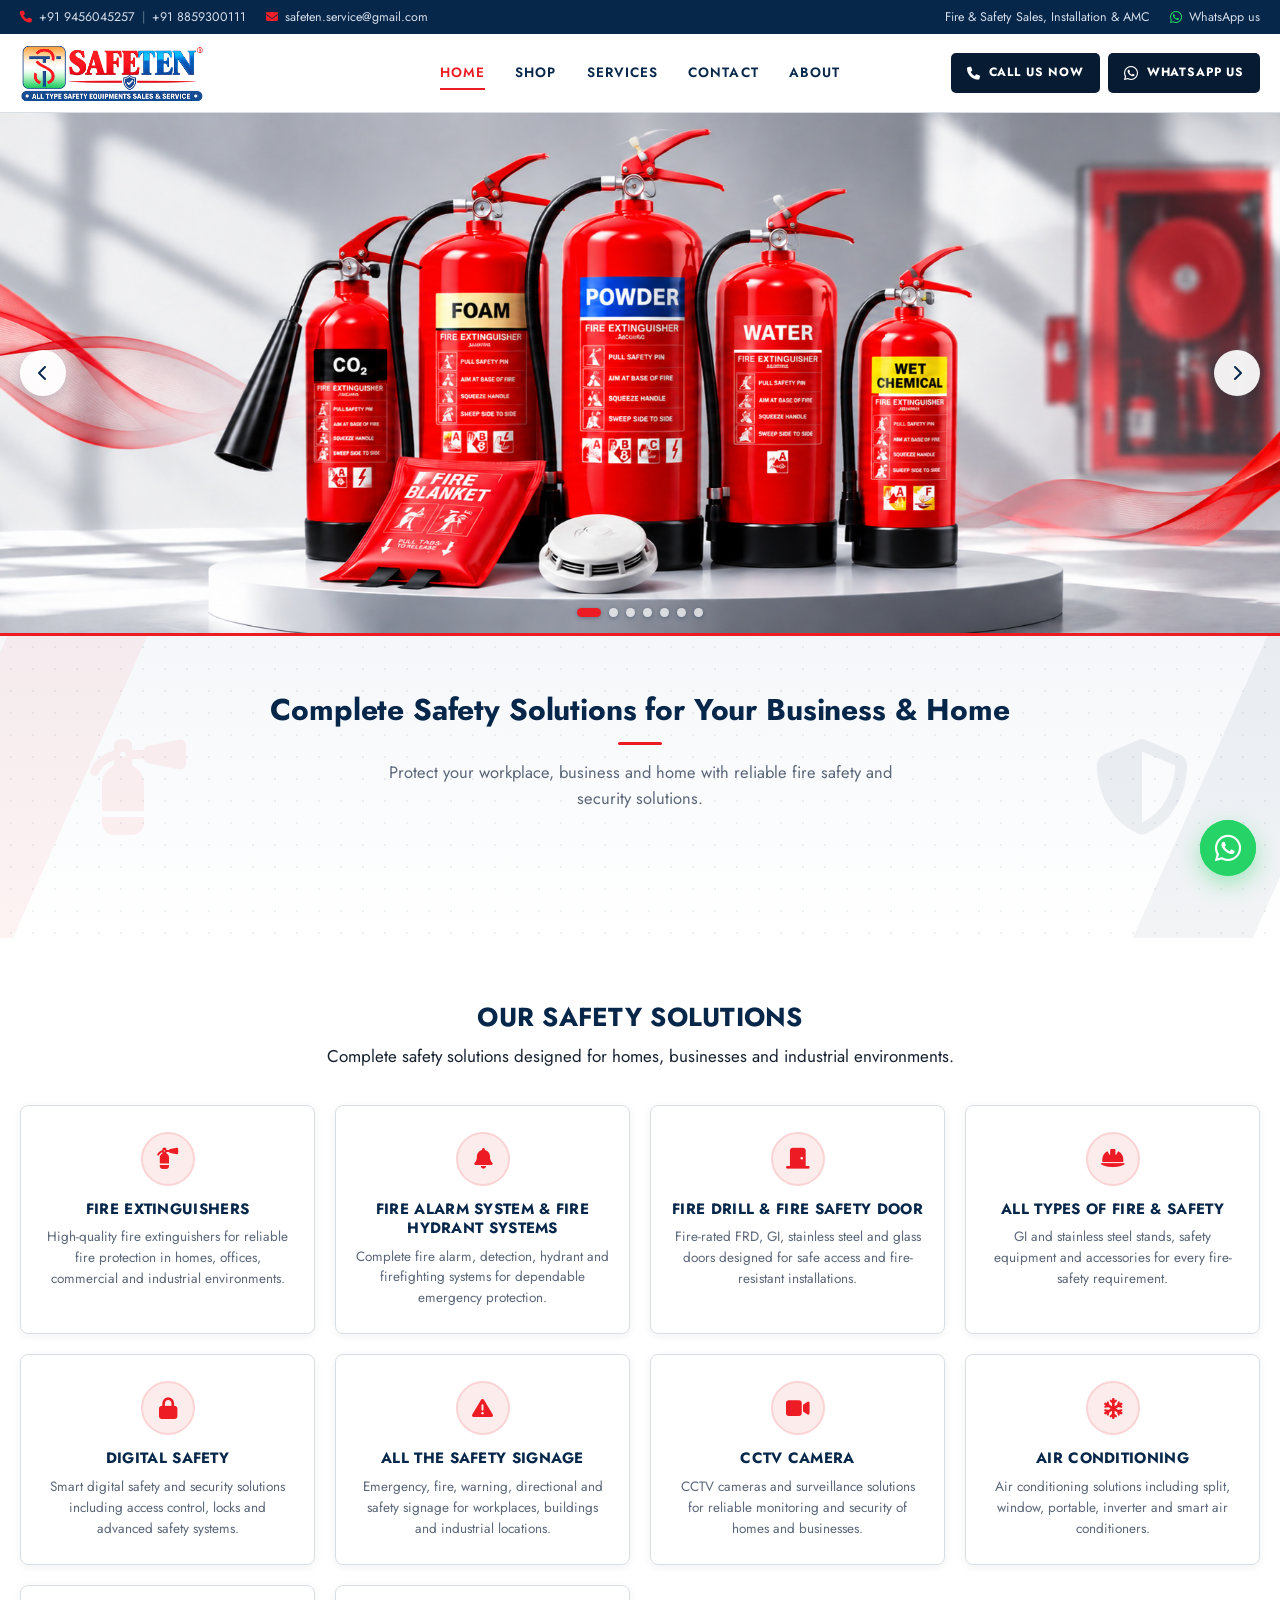
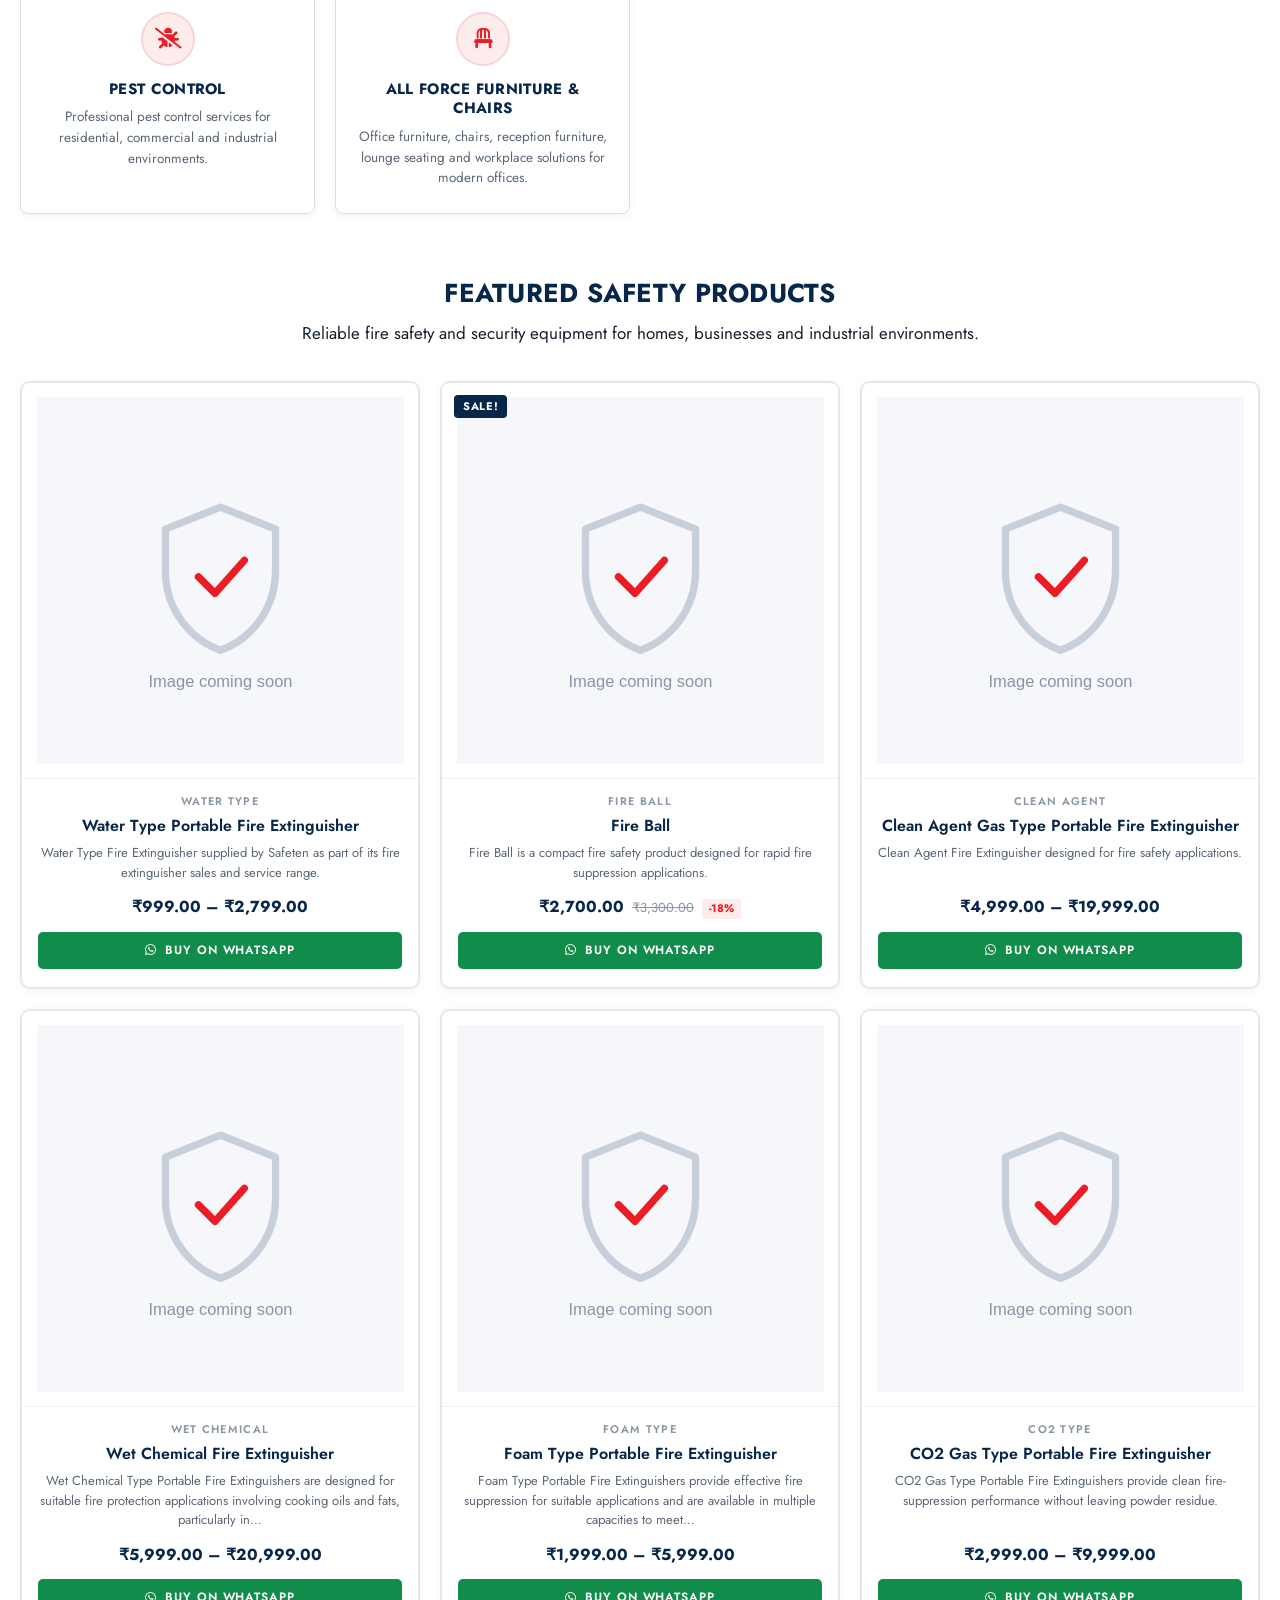
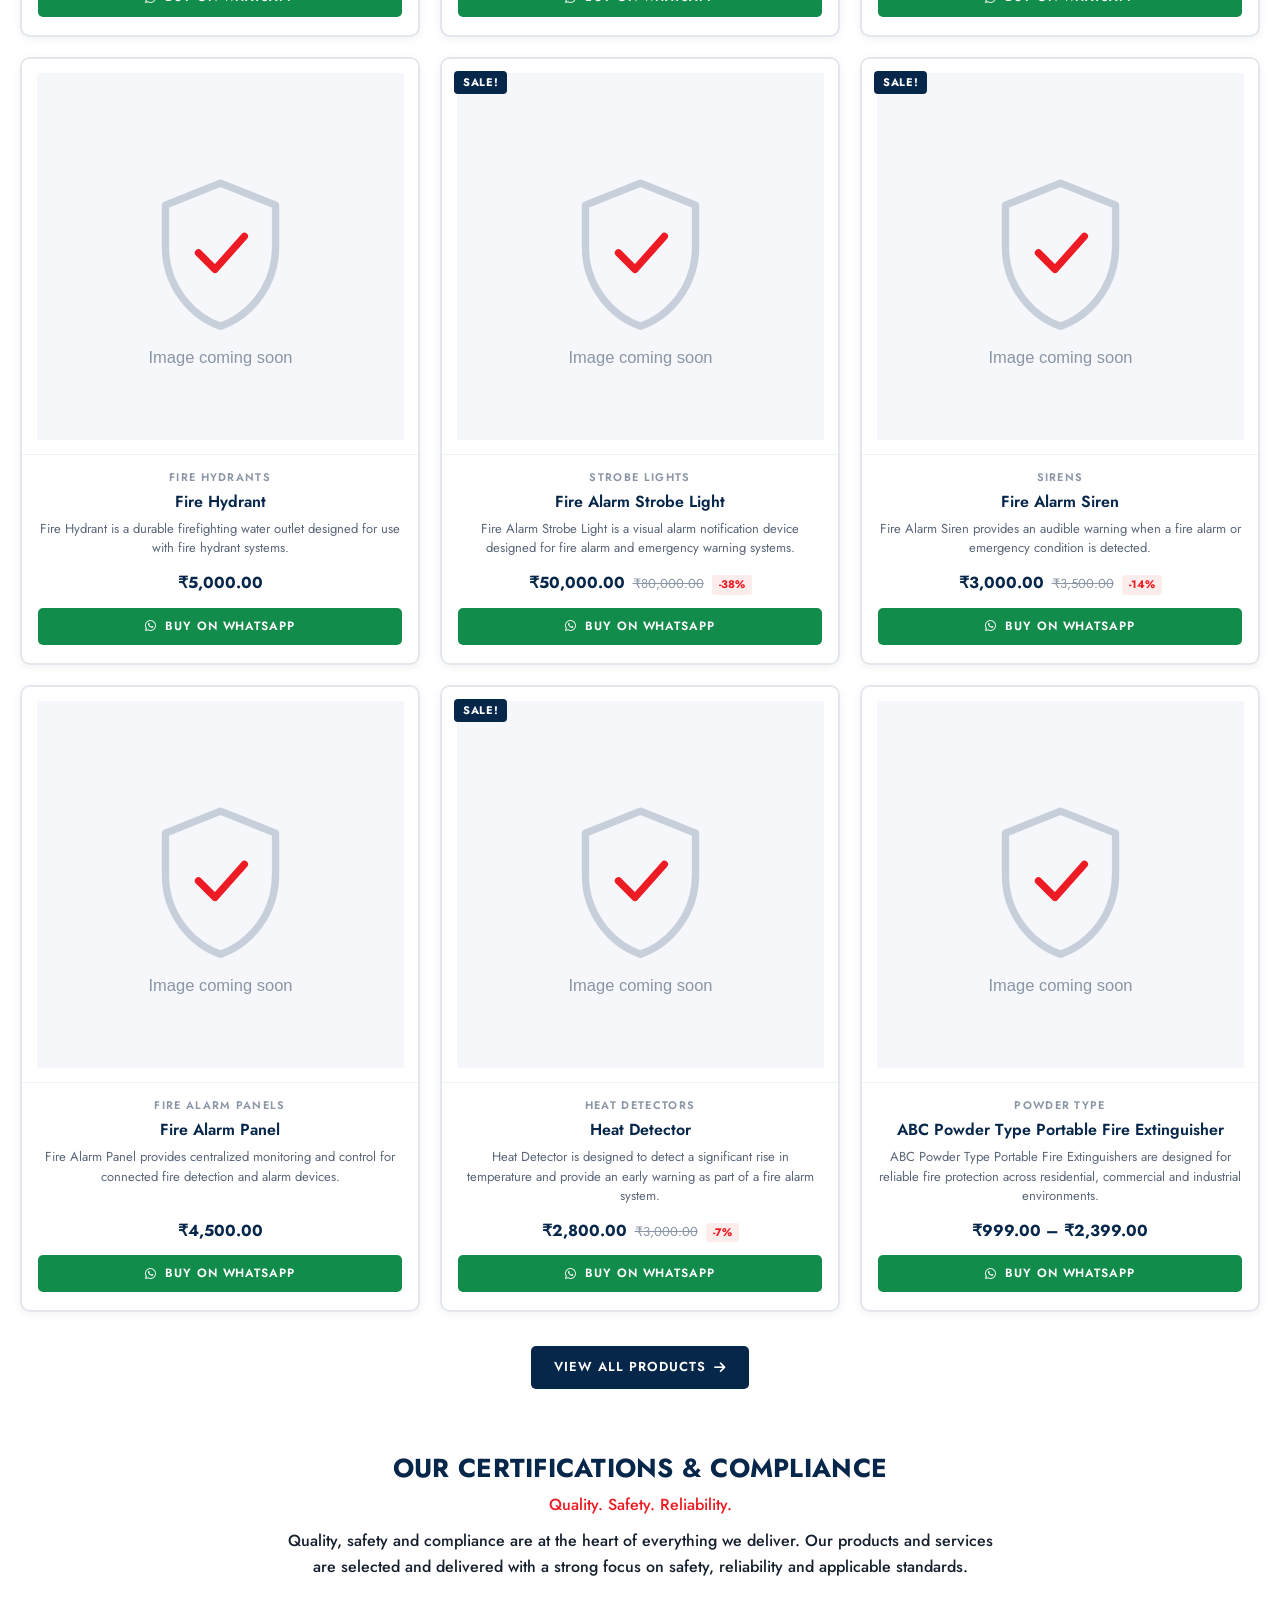
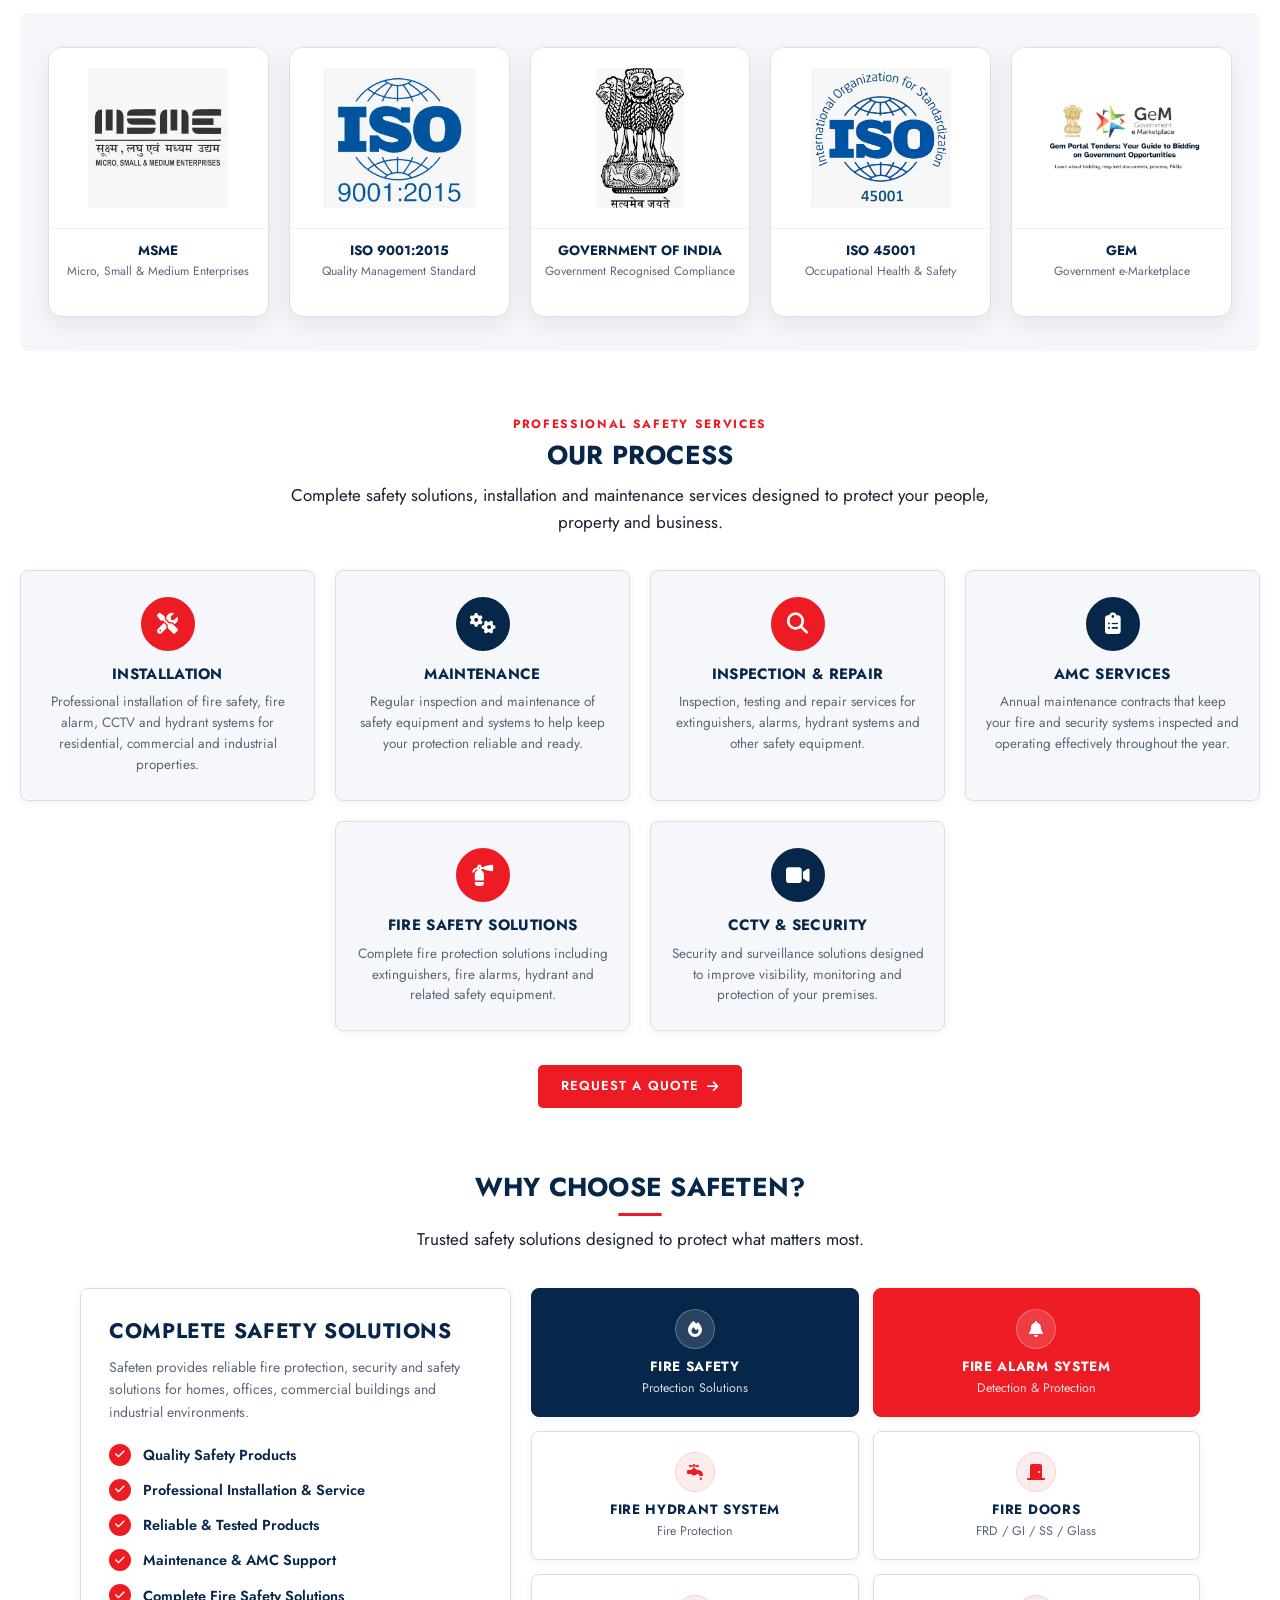
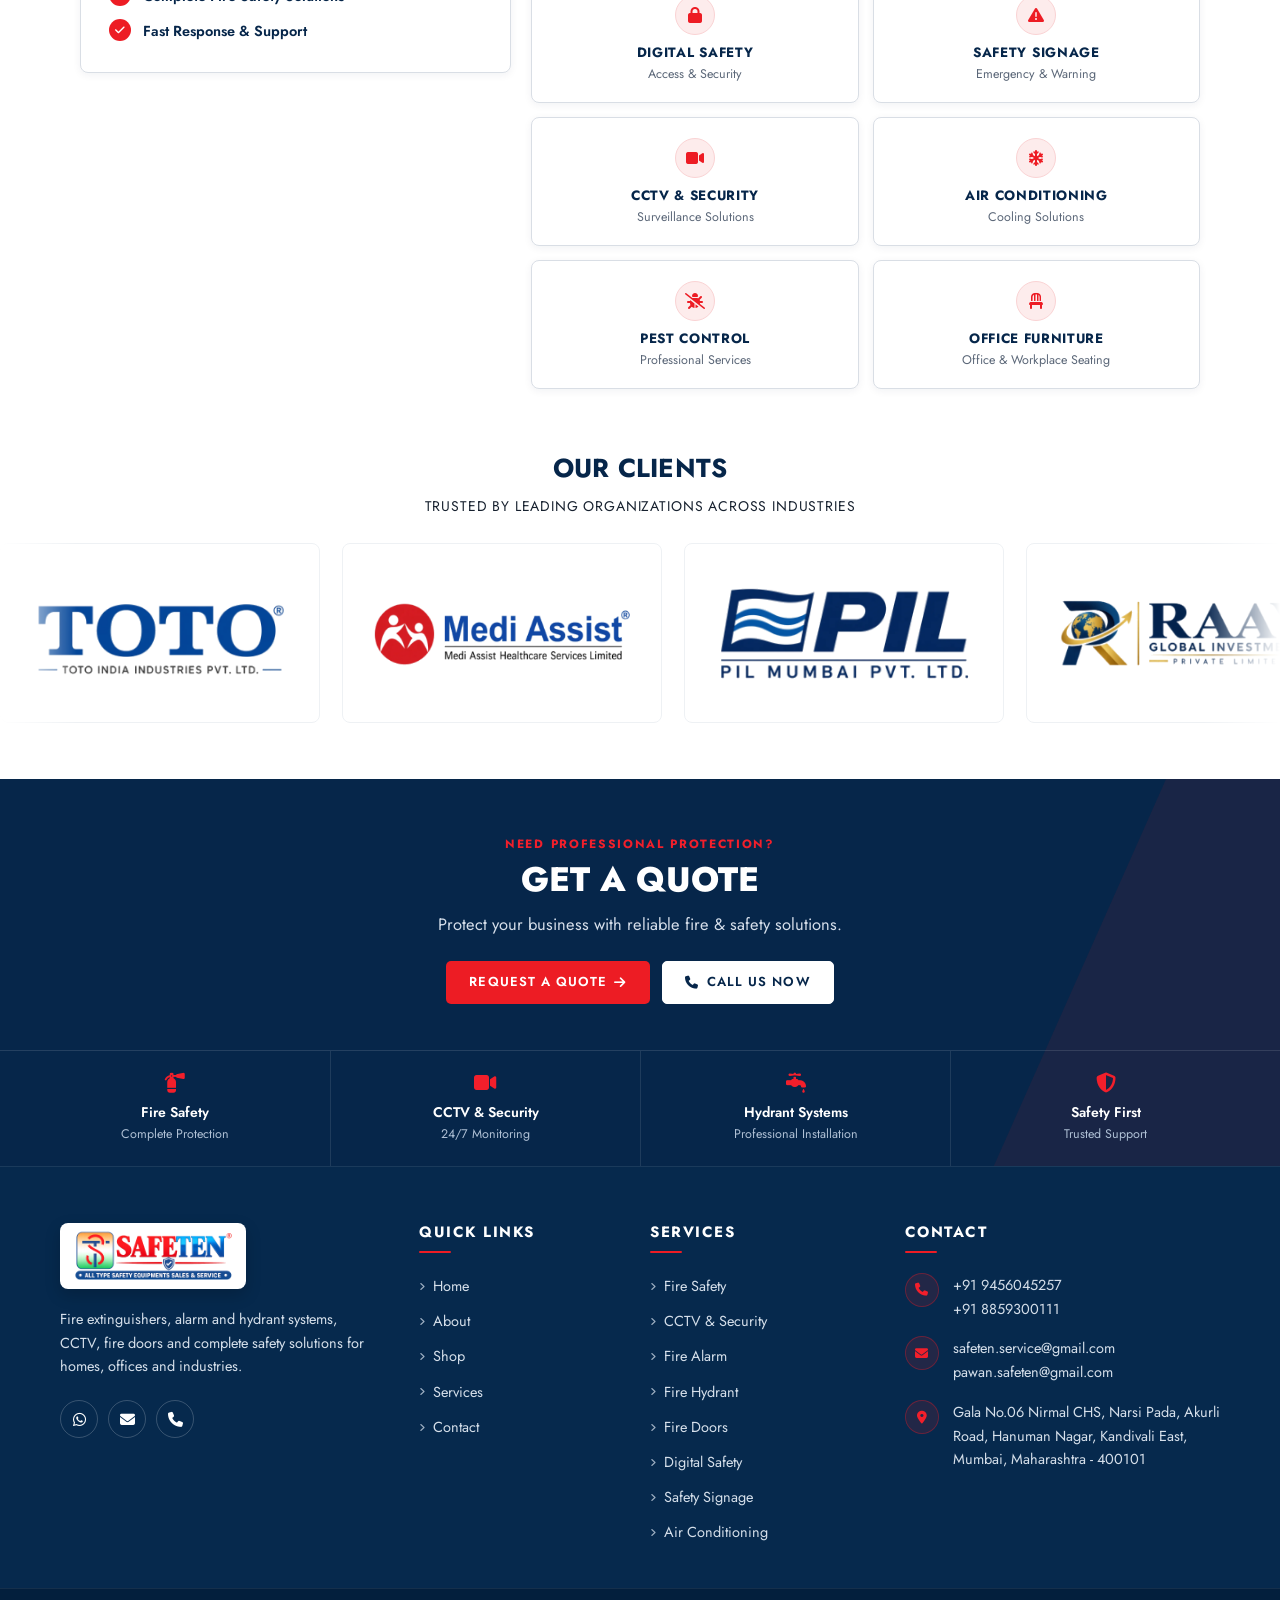
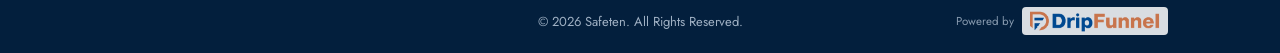
<file: index.html>
<!DOCTYPE html>
<html lang="en-IN">
<head>
  <meta charset="UTF-8">
  <meta name="viewport" content="width=device-width, initial-scale=1">
  <title>Safeten | Fire &amp; Safety Solutions</title>
  <meta name="description" content="Safeten supplies, installs and maintains fire extinguishers, fire alarm and hydrant systems, CCTV, fire doors and safety equipment for homes, businesses and industry. Order on WhatsApp.">
  <meta name="theme-color" content="#06264A">
  <meta property="og:type" content="website">
  <meta property="og:title" content="Safeten | Fire &amp; Safety Solutions">
  <meta property="og:description" content="Safeten supplies, installs and maintains fire extinguishers, fire alarm and hydrant systems, CCTV, fire doors and safety equipment for homes, businesses and industry. Order on WhatsApp.">
  <link rel="icon" type="image/png" href="assets/images/favicon.png">
  <link rel="apple-touch-icon" href="assets/images/favicon.png">
  <link rel="preconnect" href="https://fonts.googleapis.com">
  <link rel="preconnect" href="https://fonts.gstatic.com" crossorigin>
  <link rel="stylesheet" href="https://fonts.googleapis.com/css2?family=Jost:wght@400;500;600;700;800&display=swap">
  <link rel="stylesheet" href="https://cdnjs.cloudflare.com/ajax/libs/font-awesome/6.5.2/css/all.min.css" referrerpolicy="no-referrer">
  <script>document.documentElement.classList.add("js");setTimeout(function(){if(!window.__revealReady)document.documentElement.classList.remove("js")},3000)</script>
  <link rel="stylesheet" href="css/style.css">
  <link rel="stylesheet" href="css/responsive.css">
  <link rel="preload" as="image" href="assets/banners/hero-banner-1.png" fetchpriority="high">
</head>
<body data-page="home">
  <a class="skip-link" href="#main">Skip to content</a>

  <div class="topbar">
    <div class="container topbar__inner">
      <div class="topbar__group">
        <span class="topbar__phones"><i class="fa-solid fa-phone" aria-hidden="true"></i><span class="sr-only">Phone: </span><a href="tel:+919456045257">+91 9456045257</a><span class="topbar__sep" aria-hidden="true">|</span><a href="tel:+918859300111">+91 8859300111</a></span>
        <a class="topbar__email" href="mailto:safeten.service@gmail.com"><i class="fa-solid fa-envelope" aria-hidden="true"></i><span class="sr-only">Email: </span>safeten.service@gmail.com</a>
      </div>
      <div class="topbar__group topbar__group--secondary">
        <span class="topbar__tagline">Fire &amp; Safety Sales, Installation &amp; AMC</span>
        <a class="topbar__wa" data-whatsapp href="https://wa.me/919456045257" target="_blank" rel="noopener"><i class="fa-brands fa-whatsapp" aria-hidden="true"></i>WhatsApp us</a>
      </div>
    </div>
  </div>

  <header class="site-header">
    <div class="container header__inner">
      <a class="site-logo" href="index.html">
        <img src="assets/images/logo.png" alt="Safeten - Fire &amp; Safety Solutions" width="1536" height="1024" decoding="async">
      </a>

      <nav class="main-nav" id="main-nav" aria-label="Primary">
        <ul class="nav-list">
          <li><a href="index.html" class="is-active" aria-current="page">HOME</a></li>
          <li><a href="products.html">SHOP</a></li>
          <li><a href="services.html">SERVICES</a></li>
          <li><a href="contact.html">CONTACT</a></li>
          <li><a href="about.html">ABOUT</a></li>
        </ul>
      </nav>

      <div class="header-actions">
        <a class="header-btn" href="tel:+919456045257" aria-label="Call SAFETEN"><i class="fa-solid fa-phone" aria-hidden="true"></i><span class="header-btn__label">Call<span class="header-btn__more"> Us Now</span></span></a>
        <a class="header-btn" href="https://wa.me/919456045257" target="_blank" rel="noopener" aria-label="Contact SAFETEN on WhatsApp"><i class="fa-brands fa-whatsapp" aria-hidden="true"></i><span class="header-btn__label">WhatsApp<span class="header-btn__more"> Us</span></span></a>
      </div>

      <button class="nav-toggle" type="button" aria-label="Open menu" aria-controls="main-nav" aria-expanded="false"><i class="fa-solid fa-bars" aria-hidden="true"></i></button>
    </div>
  </header>

  <main id="main">

    <!-- ============ HERO SLIDER ============ -->
    <section class="hero" data-slider data-interval="5000" aria-roledescription="carousel" aria-label="Safeten highlights">
      <h1 class="sr-only">Safeten — Fire &amp; Safety Solutions</h1>
      <div class="hero__viewport">

        <div class="hero-slide is-active" aria-roledescription="slide" aria-label="1 of 7">
          <img class="hero-slide__bg" src="assets/banners/hero-banner-1.png" alt="Fire extinguishers, fire blanket and smoke detector — Safeten fire safety equipment" width="2172" height="724" decoding="async" fetchpriority="high">
        </div>

        <div class="hero-slide" aria-roledescription="slide" aria-label="2 of 7">
          <img class="hero-slide__bg" src="assets/banners/hero-banner-2.png" alt="Fire alarm control panel, manual call point, detectors, strobe and siren" width="2170" height="725" decoding="async" loading="lazy">
        </div>

        <div class="hero-slide" aria-roledescription="slide" aria-label="3 of 7">
          <img class="hero-slide__bg" src="assets/banners/hero-banner-3.png" alt="Fire hydrant system with hydrant, hose cabinet, fire hose and pump set" width="2170" height="725" decoding="async" loading="lazy">
        </div>

        <div class="hero-slide" aria-roledescription="slide" aria-label="4 of 7" style="--focus-x: 68%">
          <img class="hero-slide__bg" src="assets/banners/hero-banner-4.png" alt="Firefighters in breathing apparatus facing a blaze" width="2048" height="768" decoding="async" loading="lazy">
        </div>

        <div class="hero-slide" aria-roledescription="slide" aria-label="5 of 7">
          <img class="hero-slide__bg" src="assets/banners/hero-banner-5.png" alt="Air conditioners — split, cassette, ducted, tower and portable units — Comfort for a better tomorrow" width="2170" height="725" decoding="async" loading="lazy">
        </div>

        <div class="hero-slide" aria-roledescription="slide" aria-label="6 of 7" style="--focus-x: 45%">
          <img class="hero-slide__bg" src="assets/banners/hero-banner-6.png" alt="CCTV cameras, NVR and live monitoring — Security today, safer tomorrow" width="2048" height="768" decoding="async" loading="lazy">
        </div>

        <div class="hero-slide" aria-roledescription="slide" aria-label="7 of 7">
          <img class="hero-slide__bg" src="assets/banners/hero-banner-7.png" alt="Fire response team at an industrial fire — People, protection, possibilities" width="2048" height="768" decoding="async" loading="lazy">
        </div>

      </div>
      <button class="hero-arrow hero-arrow--prev" type="button" aria-label="Previous slide"><i class="fa-solid fa-chevron-left" aria-hidden="true"></i></button>
      <button class="hero-arrow hero-arrow--next" type="button" aria-label="Next slide"><i class="fa-solid fa-chevron-right" aria-hidden="true"></i></button>
      <div class="hero-dots"></div>
    </section>

    <!-- ============ PRIMARY CTA ============ -->
    <section class="home-cta" aria-labelledby="home-cta-title">
      <div class="home-cta__decor" aria-hidden="true">
        <i class="fa-solid fa-fire-extinguisher home-cta__icon home-cta__icon--left"></i>
        <i class="fa-solid fa-shield-halved home-cta__icon home-cta__icon--right"></i>
      </div>
      <div class="container home-cta__inner">
        <h2 class="home-cta__title reveal-up" id="home-cta-title">Complete Safety Solutions for Your Business &amp; Home</h2>
        <p class="home-cta__text reveal-up">Protect your workplace, business and home with reliable fire safety and security solutions.</p>
        <div class="home-cta__actions">
          <a class="btn reveal-up home-cta__btn home-cta__btn--primary" href="products.html">Shop Now <i class="fa-solid fa-arrow-right" aria-hidden="true"></i></a>
          <a class="btn reveal-up home-cta__btn home-cta__btn--secondary" href="index.html#quote">Get a Quote <i class="fa-solid fa-file-signature" aria-hidden="true"></i></a>
        </div>
      </div>
    </section>

    <!-- ============ OUR SAFETY SOLUTIONS ============ -->
    <section class="section" id="solutions" aria-labelledby="solutions-title">
      <div class="container">
        <div class="section-head">
          <h2 class="reveal-up section-title" id="solutions-title">Our Safety Solutions</h2>
          <p class="reveal-up section-subtitle">Complete safety solutions designed for homes, businesses and industrial environments.</p>
        </div>
        <div class="solutions-grid" data-stagger="50">
          <a class="info-card reveal-up" href="products.html?category=Fire%20Extinguishers">
            <span class="icon-circle"><i class="fa-solid fa-fire-extinguisher" aria-hidden="true"></i></span>
            <h3 class="info-card__title">Fire Extinguishers</h3>
            <p class="info-card__text">High-quality fire extinguishers for reliable fire protection in homes, offices, commercial and industrial environments.</p>
          </a>
          <a class="info-card reveal-up" href="products.html?category=Fire%20Alarm%20%26%20Hydrant%20Systems">
            <span class="icon-circle"><i class="fa-solid fa-bell" aria-hidden="true"></i></span>
            <h3 class="info-card__title">Fire Alarm System &amp; Fire Hydrant Systems</h3>
            <p class="info-card__text">Complete fire alarm, detection, hydrant and firefighting systems for dependable emergency protection.</p>
          </a>
          <a class="info-card reveal-up" href="products.html?category=FRD%20%2F%20GI%20%2F%20SS%20%2F%20Glass%20Doors">
            <span class="icon-circle"><i class="fa-solid fa-door-closed" aria-hidden="true"></i></span>
            <h3 class="info-card__title">Fire Drill &amp; Fire Safety Door</h3>
            <p class="info-card__text">Fire-rated FRD, GI, stainless steel and glass doors designed for safe access and fire-resistant installations.</p>
          </a>
          <a class="info-card reveal-up" href="products.html">
            <span class="icon-circle"><i class="fa-solid fa-helmet-safety" aria-hidden="true"></i></span>
            <h3 class="info-card__title">All Types of Fire &amp; Safety</h3>
            <p class="info-card__text">GI and stainless steel stands, safety equipment and accessories for every fire-safety requirement.</p>
          </a>
          <a class="info-card reveal-up" href="products.html?category=Digital%20Safety">
            <span class="icon-circle"><i class="fa-solid fa-lock" aria-hidden="true"></i></span>
            <h3 class="info-card__title">Digital Safety</h3>
            <p class="info-card__text">Smart digital safety and security solutions including access control, locks and advanced safety systems.</p>
          </a>
          <a class="info-card reveal-up" href="#quote">
            <span class="icon-circle"><i class="fa-solid fa-triangle-exclamation" aria-hidden="true"></i></span>
            <h3 class="info-card__title">All the Safety Signage</h3>
            <p class="info-card__text">Emergency, fire, warning, directional and safety signage for workplaces, buildings and industrial locations.</p>
          </a>
          <a class="info-card reveal-up" href="products.html?category=CCTV%20Cameras">
            <span class="icon-circle"><i class="fa-solid fa-video" aria-hidden="true"></i></span>
            <h3 class="info-card__title">CCTV Camera</h3>
            <p class="info-card__text">CCTV cameras and surveillance solutions for reliable monitoring and security of homes and businesses.</p>
          </a>
          <a class="info-card reveal-up" href="products.html?category=Air%20Conditioner">
            <span class="icon-circle"><i class="fa-solid fa-snowflake" aria-hidden="true"></i></span>
            <h3 class="info-card__title">Air Conditioning</h3>
            <p class="info-card__text">Air conditioning solutions including split, window, portable, inverter and smart air conditioners.</p>
          </a>
          <a class="info-card reveal-up" href="#quote">
            <span class="icon-circle"><i class="fa-solid fa-bug-slash" aria-hidden="true"></i></span>
            <h3 class="info-card__title">Pest Control</h3>
            <p class="info-card__text">Professional pest control services for residential, commercial and industrial environments.</p>
          </a>
          <a class="info-card reveal-up" href="#quote">
            <span class="icon-circle"><i class="fa-solid fa-chair" aria-hidden="true"></i></span>
            <h3 class="info-card__title">All Force Furniture &amp; Chairs</h3>
            <p class="info-card__text">Office furniture, chairs, reception furniture, lounge seating and workplace solutions for modern offices.</p>
          </a>
        </div>
      </div>
    </section>

    <!-- ============ FEATURED PRODUCTS ============ -->
    <section class="section" id="featured" aria-labelledby="featured-title" style="padding-top:0">
      <div class="container">
        <div class="section-head">
          <h2 class="reveal-up section-title" id="featured-title">Featured Safety Products</h2>
          <p class="reveal-up section-subtitle">Reliable fire safety and security equipment for homes, businesses and industrial environments.</p>
        </div>
        <div class="product-grid" id="featured-products" aria-live="polite" data-stagger="100" data-reveal-children=".product-card|reveal-up"></div>
        <div class="section-actions reveal-up">
          <a class="btn btn--navy" href="products.html">View All Products <i class="fa-solid fa-arrow-right" aria-hidden="true"></i></a>
        </div>
      </div>
    </section>

    <!-- ============ CERTIFICATIONS ============ -->
    <section class="section" id="certifications" aria-labelledby="cert-title" style="padding-top:0">
      <div class="container">
        <div class="section-head">
          <h2 class="reveal-up section-title" id="cert-title">Our Certifications &amp; Compliance</h2>
          <p class="reveal-up section-tagline">Quality. Safety. Reliability.</p>
          <p class="reveal-up section-text">Quality, safety and compliance are at the heart of everything we deliver. Our products and services are selected and delivered with a strong focus on safety, reliability and applicable standards.</p>
        </div>
      </div>
      <div class="container cert-band reveal-fade">
        <div class="cert-grid" data-stagger="50">
          <article class="cert-card reveal-up">
            <div class="cert-media"><img src="assets/certifications/msme.jpeg" alt="MSME certification" width="256" height="256" loading="lazy" decoding="async"></div>
            <div class="cert-card__body">
              <h3 class="cert-card__title">MSME</h3>
              <p class="cert-card__text">Micro, Small &amp; Medium Enterprises</p>
            </div>
          </article>
          <article class="cert-card reveal-up">
            <div class="cert-media"><img src="assets/certifications/iso-9001.jpeg" alt="ISO 9001:2015 certification" width="256" height="234" loading="lazy" decoding="async"></div>
            <div class="cert-card__body">
              <h3 class="cert-card__title">ISO 9001:2015</h3>
              <p class="cert-card__text">Quality Management Standard</p>
            </div>
          </article>
          <article class="cert-card reveal-up">
            <div class="cert-media"><img src="assets/certifications/govt-of-india.jpeg" alt="Government of India certification" width="550" height="877" loading="lazy" decoding="async"></div>
            <div class="cert-card__body">
              <h3 class="cert-card__title">Government of India</h3>
              <p class="cert-card__text">Government Recognised Compliance</p>
            </div>
          </article>
          <article class="cert-card reveal-up">
            <div class="cert-media"><img src="assets/certifications/iso-45001.jpeg" alt="ISO 45001 certification" width="500" height="499" loading="lazy" decoding="async"></div>
            <div class="cert-card__body">
              <h3 class="cert-card__title">ISO 45001</h3>
              <p class="cert-card__text">Occupational Health &amp; Safety</p>
            </div>
          </article>
          <article class="cert-card reveal-up">
            <div class="cert-media"><img src="assets/certifications/gem.jpeg" alt="GeM certification" width="1116" height="628" loading="lazy" decoding="async"></div>
            <div class="cert-card__body">
              <h3 class="cert-card__title">GeM</h3>
              <p class="cert-card__text">Government e-Marketplace</p>
            </div>
          </article>
        </div>
      </div>
    </section>

    <!-- ============ OUR PROCESS ============ -->
    <section class="section" id="services" aria-labelledby="process-title" style="padding-top:0">
      <div class="container">
        <div class="section-head">
          <span class="reveal-up section-eyebrow">Professional safety services</span>
          <h2 class="reveal-up section-title" id="process-title">Our Process</h2>
          <p class="reveal-up section-subtitle">Complete safety solutions, installation and maintenance services designed to protect your people, property and business.</p>
        </div>
        <div class="process-grid" data-stagger="80">
          <article class="info-card reveal-up">
            <span class="icon-circle icon-circle--solid-red"><i class="fa-solid fa-screwdriver-wrench" aria-hidden="true"></i></span>
            <h3 class="info-card__title">Installation</h3>
            <p class="info-card__text">Professional installation of fire safety, fire alarm, CCTV and hydrant systems for residential, commercial and industrial properties.</p>
          </article>
          <article class="info-card reveal-up">
            <span class="icon-circle icon-circle--solid-navy"><i class="fa-solid fa-gears" aria-hidden="true"></i></span>
            <h3 class="info-card__title">Maintenance</h3>
            <p class="info-card__text">Regular inspection and maintenance of safety equipment and systems to help keep your protection reliable and ready.</p>
          </article>
          <article class="info-card reveal-up">
            <span class="icon-circle icon-circle--solid-red"><i class="fa-solid fa-magnifying-glass" aria-hidden="true"></i></span>
            <h3 class="info-card__title">Inspection &amp; Repair</h3>
            <p class="info-card__text">Inspection, testing and repair services for extinguishers, alarms, hydrant systems and other safety equipment.</p>
          </article>
          <article class="info-card reveal-up">
            <span class="icon-circle icon-circle--solid-navy"><i class="fa-solid fa-clipboard-list" aria-hidden="true"></i></span>
            <h3 class="info-card__title">AMC Services</h3>
            <p class="info-card__text">Annual maintenance contracts that keep your fire and security systems inspected and operating effectively throughout the year.</p>
          </article>
          <article class="info-card reveal-up">
            <span class="icon-circle icon-circle--solid-red"><i class="fa-solid fa-fire-extinguisher" aria-hidden="true"></i></span>
            <h3 class="info-card__title">Fire Safety Solutions</h3>
            <p class="info-card__text">Complete fire protection solutions including extinguishers, fire alarms, hydrant and related safety equipment.</p>
          </article>
          <article class="info-card reveal-up">
            <span class="icon-circle icon-circle--solid-navy"><i class="fa-solid fa-video" aria-hidden="true"></i></span>
            <h3 class="info-card__title">CCTV &amp; Security</h3>
            <p class="info-card__text">Security and surveillance solutions designed to improve visibility, monitoring and protection of your premises.</p>
          </article>
        </div>
        <div class="section-actions reveal-up">
          <a class="btn btn--red" data-whatsapp="quote" href="#">Request a Quote <i class="fa-solid fa-arrow-right" aria-hidden="true"></i></a>
        </div>
      </div>
    </section>

    <!-- ============ WHY CHOOSE ============ -->
    <section class="section" id="about" aria-labelledby="why-title" style="padding-top:0">
      <div class="container">
        <div class="section-head">
          <h2 class="reveal-up section-title section-title--rule" id="why-title">Why Choose Safeten?</h2>
          <p class="reveal-up section-subtitle">Trusted safety solutions designed to protect what matters most.</p>
        </div>
        <div class="why-layout">
          <div class="why-main reveal-up">
            <h3 class="why-main__title">Complete Safety Solutions</h3>
            <p class="why-main__text">Safeten provides reliable fire protection, security and safety solutions for homes, offices, commercial buildings and industrial environments.</p>
            <ul class="check-list" data-stagger="80">
              <li class="reveal-left"><i class="fa-solid fa-check" aria-hidden="true"></i>Quality Safety Products</li>
              <li class="reveal-left"><i class="fa-solid fa-check" aria-hidden="true"></i>Professional Installation &amp; Service</li>
              <li class="reveal-left"><i class="fa-solid fa-check" aria-hidden="true"></i>Reliable &amp; Tested Products</li>
              <li class="reveal-left"><i class="fa-solid fa-check" aria-hidden="true"></i>Maintenance &amp; AMC Support</li>
              <li class="reveal-left"><i class="fa-solid fa-check" aria-hidden="true"></i>Complete Fire Safety Solutions</li>
              <li class="reveal-left"><i class="fa-solid fa-check" aria-hidden="true"></i>Fast Response &amp; Support</li>
            </ul>
          </div>
          <div class="why-grid" data-stagger="60">
            <div class="why-card why-card--navy reveal-up"><span class="icon-circle icon-circle--sm"><i class="fa-solid fa-fire" aria-hidden="true"></i></span><h4 class="why-card__title">Fire Safety</h4><p class="why-card__text">Protection Solutions</p></div>
            <div class="why-card why-card--red reveal-up"><span class="icon-circle icon-circle--sm"><i class="fa-solid fa-bell" aria-hidden="true"></i></span><h4 class="why-card__title">Fire Alarm System</h4><p class="why-card__text">Detection &amp; Protection</p></div>
            <div class="why-card reveal-up"><span class="icon-circle icon-circle--sm"><i class="fa-solid fa-faucet-drip" aria-hidden="true"></i></span><h4 class="why-card__title">Fire Hydrant System</h4><p class="why-card__text">Fire Protection</p></div>
            <div class="why-card reveal-up"><span class="icon-circle icon-circle--sm"><i class="fa-solid fa-door-closed" aria-hidden="true"></i></span><h4 class="why-card__title">Fire Doors</h4><p class="why-card__text">FRD / GI / SS / Glass</p></div>
            <div class="why-card reveal-up"><span class="icon-circle icon-circle--sm"><i class="fa-solid fa-lock" aria-hidden="true"></i></span><h4 class="why-card__title">Digital Safety</h4><p class="why-card__text">Access &amp; Security</p></div>
            <div class="why-card reveal-up"><span class="icon-circle icon-circle--sm"><i class="fa-solid fa-triangle-exclamation" aria-hidden="true"></i></span><h4 class="why-card__title">Safety Signage</h4><p class="why-card__text">Emergency &amp; Warning</p></div>
            <div class="why-card reveal-up"><span class="icon-circle icon-circle--sm"><i class="fa-solid fa-video" aria-hidden="true"></i></span><h4 class="why-card__title">CCTV &amp; Security</h4><p class="why-card__text">Surveillance Solutions</p></div>
            <div class="why-card reveal-up"><span class="icon-circle icon-circle--sm"><i class="fa-solid fa-snowflake" aria-hidden="true"></i></span><h4 class="why-card__title">Air Conditioning</h4><p class="why-card__text">Cooling Solutions</p></div>
            <div class="why-card reveal-up"><span class="icon-circle icon-circle--sm"><i class="fa-solid fa-bug-slash" aria-hidden="true"></i></span><h4 class="why-card__title">Pest Control</h4><p class="why-card__text">Professional Services</p></div>
            <div class="why-card reveal-up"><span class="icon-circle icon-circle--sm"><i class="fa-solid fa-chair" aria-hidden="true"></i></span><h4 class="why-card__title">Office Furniture</h4><p class="why-card__text">Office &amp; Workplace Seating</p></div>
          </div>
        </div>
      </div>
    </section>

    <!-- ============ CLIENTS ============ -->
    <section class="clients" id="clients" aria-labelledby="clients-title">
      <div class="container">
        <div class="section-head">
          <h2 class="reveal-up section-title" id="clients-title">Our Clients</h2>
          <p class="reveal-up section-subtitle">Trusted by leading organizations across industries</p>
        </div>
      </div>
      <div class="client-marquee" tabindex="0" aria-label="Client logos">
        <ul class="client-track" data-stagger-group="scale" data-stagger="90">
          <li class="client-logo"><img src="assets/clients/toto.png" alt="TOTO India Industries Pvt. Ltd." loading="lazy" width="325" height="125"></li>
          <li class="client-logo"><img src="assets/clients/medi-assist.png" alt="Medi Assist Healthcare Services Limited" loading="lazy" width="360" height="97"></li>
          <li class="client-logo"><img src="assets/clients/pil.png" alt="PIL Mumbai Pvt. Ltd." loading="lazy" width="295" height="120"></li>
          <li class="client-logo"><img src="assets/clients/raay.png" alt="Raay Global Investments Private Limited" loading="lazy" width="340" height="98"></li>
          <li class="client-logo"><img src="assets/clients/adani.png" alt="Adani Enterprises Ltd" loading="lazy" width="290" height="145"></li>
        </ul>
      </div>
    </section>

    <!-- ============ GET A QUOTE ============ -->
    <section class="cta" id="quote" aria-labelledby="quote-title">
      <div class="container cta__inner">
        <span class="section-eyebrow reveal-up">Need professional protection?</span>
        <h2 class="cta__title reveal-up" id="quote-title">Get a Quote</h2>
        <p class="cta__text reveal-up">Protect your business with reliable fire &amp; safety solutions.</p>
        <div class="cta__actions">
          <a class="btn btn--red reveal-up" data-whatsapp="quote" href="#">Request a Quote <i class="fa-solid fa-arrow-right" aria-hidden="true"></i></a>
          <a class="btn btn--white reveal-up" data-contact="phone" href="#"><i class="fa-solid fa-phone" aria-hidden="true"></i> Call Us Now</a>
        </div>
      </div>
      <div class="cta-features">
        <div class="container cta-features__grid" data-stagger-group="up" data-stagger="80">
          <div class="cta-feature"><i class="fa-solid fa-fire-extinguisher" aria-hidden="true"></i><strong>Fire Safety</strong><span>Complete Protection</span></div>
          <div class="cta-feature"><i class="fa-solid fa-video" aria-hidden="true"></i><strong>CCTV &amp; Security</strong><span>24/7 Monitoring</span></div>
          <div class="cta-feature"><i class="fa-solid fa-faucet-drip" aria-hidden="true"></i><strong>Hydrant Systems</strong><span>Professional Installation</span></div>
          <div class="cta-feature"><i class="fa-solid fa-shield-halved" aria-hidden="true"></i><strong>Safety First</strong><span>Trusted Support</span></div>
        </div>
      </div>
    </section>

  </main>

  <footer class="site-footer reveal-soft" id="contact">
    <div class="container footer__grid">
      <div class="footer__brand">
        <a class="footer__logo" href="index.html" aria-label="Safeten home">
          <span class="site-logo"><img src="assets/images/logo.png" alt="Safeten - All type safety equipments sales &amp; service" width="1536" height="1024" loading="lazy" decoding="async"></span>
        </a>
        <p class="footer__about">Fire extinguishers, alarm and hydrant systems, CCTV, fire doors and complete safety solutions for homes, offices and industries.</p>
        <!-- Add Facebook / Instagram / LinkedIn / YouTube here once the official profile URLs exist. -->
        <div class="socials">
          <a data-whatsapp href="https://wa.me/919456045257" aria-label="Chat with Safeten on WhatsApp"><i class="fa-brands fa-whatsapp" aria-hidden="true"></i></a>
          <a href="mailto:safeten.service@gmail.com" aria-label="Email Safeten"><i class="fa-solid fa-envelope" aria-hidden="true"></i></a>
          <a href="tel:+919456045257" aria-label="Call Safeten"><i class="fa-solid fa-phone" aria-hidden="true"></i></a>
        </div>
      </div>
      <nav aria-labelledby="footer-links-title">
        <h2 class="footer__title" id="footer-links-title">Quick Links</h2>
        <ul class="footer__links">
          <li><a href="index.html">Home</a></li>
          <li><a href="about.html">About</a></li>
          <li><a href="products.html">Shop</a></li>
          <li><a href="services.html">Services</a></li>
          <li><a href="contact.html">Contact</a></li>
        </ul>
      </nav>
      <nav aria-labelledby="footer-services-title">
        <h2 class="footer__title" id="footer-services-title">Services</h2>
        <ul class="footer__links">
          <li><a href="products.html?category=Fire%20Extinguishers">Fire Safety</a></li>
          <li><a href="products.html?category=CCTV%20Cameras">CCTV &amp; Security</a></li>
          <li><a href="products.html?category=Fire%20Alarm%20%26%20Hydrant%20Systems">Fire Alarm</a></li>
          <li><a href="products.html?category=Fire%20Alarm%20%26%20Hydrant%20Systems&amp;sub=Fire%20Hydrants">Fire Hydrant</a></li>
          <li><a href="products.html?category=FRD%20%2F%20GI%20%2F%20SS%20%2F%20Glass%20Doors">Fire Doors</a></li>
          <li><a href="products.html?category=Digital%20Safety">Digital Safety</a></li>
          <li><a href="about.html#our-services">Safety Signage</a></li>
          <li><a href="products.html?category=Air%20Conditioner">Air Conditioning</a></li>
        </ul>
      </nav>
      <div class="footer__contact-col">
        <h2 class="footer__title">Contact</h2>
        <ul class="footer__contact">
          <li>
            <span class="footer__icon"><i class="fa-solid fa-phone" aria-hidden="true"></i></span>
            <div><span class="sr-only">Phone: </span><a href="tel:+919456045257">+91 9456045257</a><a href="tel:+918859300111">+91 8859300111</a></div>
          </li>
          <li>
            <span class="footer__icon"><i class="fa-solid fa-envelope" aria-hidden="true"></i></span>
            <div><span class="sr-only">Email: </span><a href="mailto:safeten.service@gmail.com">safeten.service@gmail.com</a><a href="mailto:pawan.safeten@gmail.com">pawan.safeten@gmail.com</a></div>
          </li>
          <li>
            <span class="footer__icon"><i class="fa-solid fa-location-dot" aria-hidden="true"></i></span>
            <div>
              <a href="https://www.google.com/maps/search/?api=1&amp;query=Gala%20No.06%20Nirmal%20CHS%2C%20Narsi%20Pada%2C%20Akurli%20Road%2C%20Hanuman%20Nagar%2C%20Kandivali%20East%2C%20Mumbai%2C%20Maharashtra%20400101" target="_blank" rel="noopener" aria-label="Open Safeten office address in Google Maps (opens in a new tab)">
                <address>Gala No.06 Nirmal CHS, Narsi Pada, Akurli Road, Hanuman Nagar, Kandivali East, Mumbai, Maharashtra - 400101</address>
              </a>
            </div>
          </li>
        </ul>
      </div>
    </div>
    <div class="footer__bottom">
      <div class="container footer__bottom-inner">
        <p class="footer__copy">© <span data-year>2026</span> Safeten. All Rights Reserved.</p>
        <a class="footer__powered" href="https://www.dripfunnel.com/in/" target="_blank" rel="noopener" aria-label="Powered by DripFunnel (opens in a new tab)">
          <span>Powered by</span>
          <span class="footer__powered-logo"><img src="assets/images/dripfunnel-logo.png" alt="DripFunnel" width="845" height="143" loading="lazy"></span>
        </a>
      </div>
    </div>
  </footer>

  <a class="wa-float" data-whatsapp href="#" aria-label="Chat with us on WhatsApp"><i class="fa-brands fa-whatsapp" aria-hidden="true"></i></a>

  <script src="js/whatsapp.js" defer></script>
  <script src="js/products.js" defer></script>
  <script src="js/main.js" defer></script>
</body>
</html>
</file>
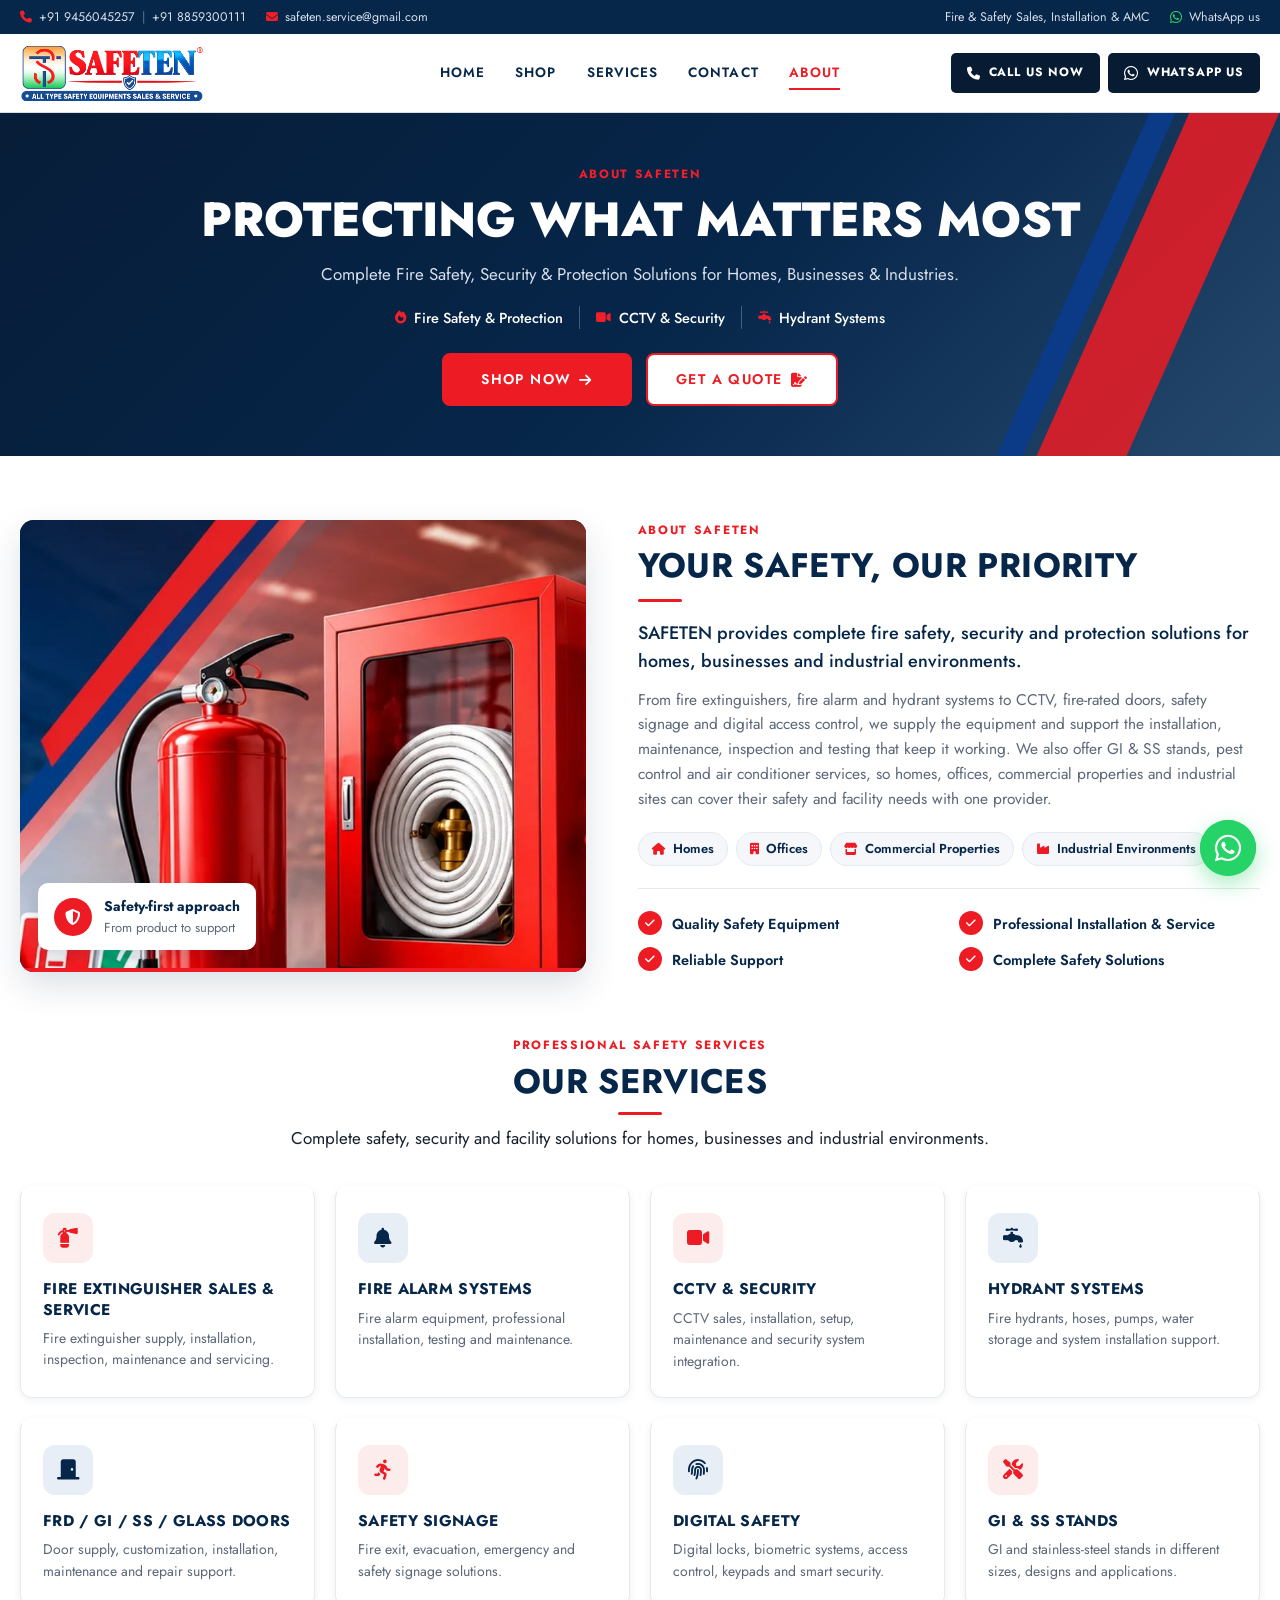
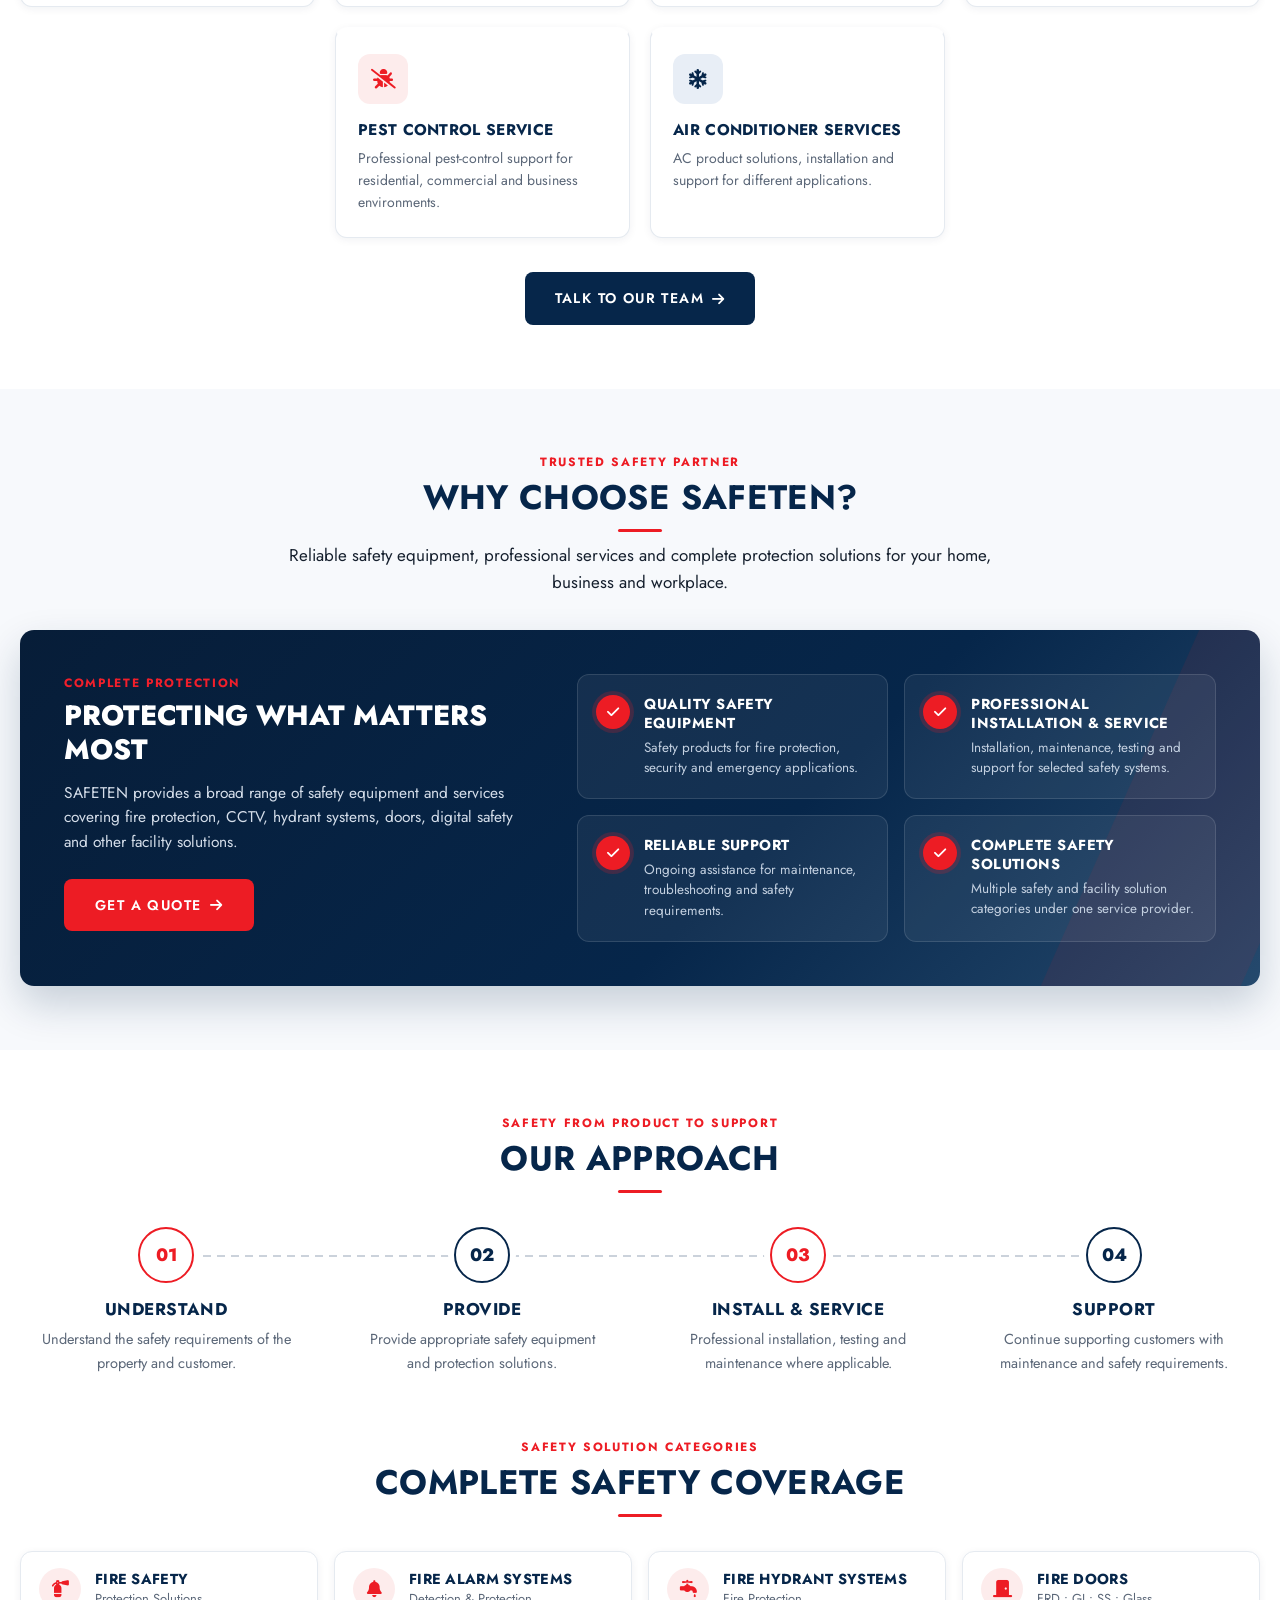
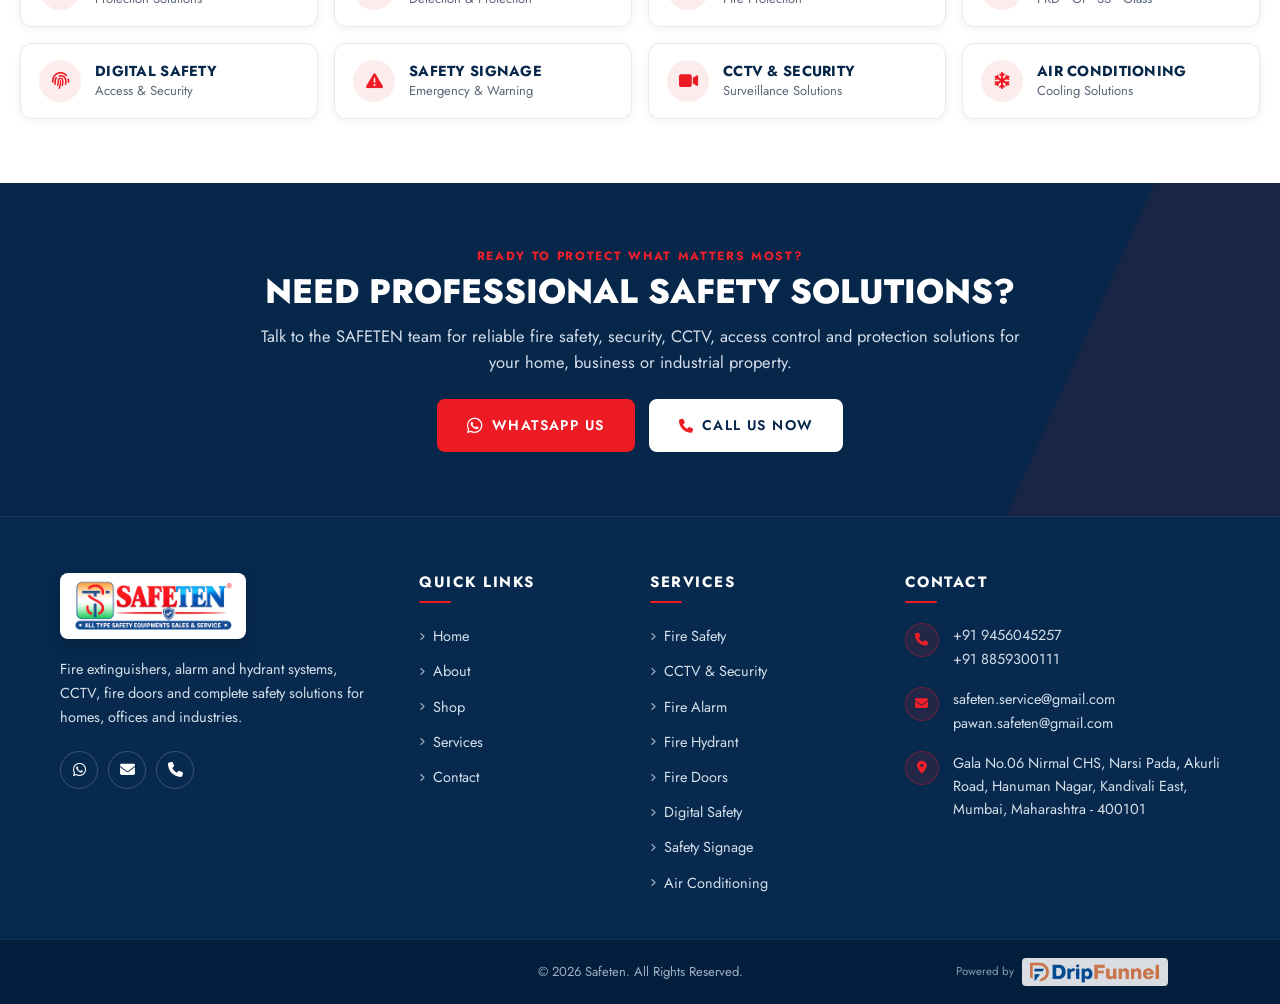
<file: about.html>
<!DOCTYPE html>
<html lang="en-IN">
<head>
  <meta charset="UTF-8">
  <meta name="viewport" content="width=device-width, initial-scale=1">
  <title>About SAFETEN | Fire Safety &amp; Security Solutions</title>
  <meta name="description" content="Learn about SAFETEN and our complete fire safety, security, CCTV, hydrant, digital safety and protection solutions for homes, businesses and industries.">
  <meta name="theme-color" content="#06264A">
  <meta property="og:type" content="website">
  <meta property="og:title" content="About SAFETEN | Fire Safety &amp; Security Solutions">
  <meta property="og:description" content="Learn about SAFETEN and our complete fire safety, security, CCTV, hydrant, digital safety and protection solutions for homes, businesses and industries.">
  <link rel="icon" type="image/png" href="assets/images/favicon.png">
  <link rel="apple-touch-icon" href="assets/images/favicon.png">
  <link rel="preconnect" href="https://fonts.googleapis.com">
  <link rel="preconnect" href="https://fonts.gstatic.com" crossorigin>
  <link rel="stylesheet" href="https://fonts.googleapis.com/css2?family=Jost:wght@400;500;600;700;800&display=swap">
  <link rel="stylesheet" href="https://cdnjs.cloudflare.com/ajax/libs/font-awesome/6.5.2/css/all.min.css" referrerpolicy="no-referrer">
  <link rel="stylesheet" href="css/style.css">
  <link rel="stylesheet" href="css/responsive.css">
  <link rel="stylesheet" href="css/about.css">
</head>
<body data-page="about">
  <a class="skip-link" href="#main">Skip to content</a>

  <div class="topbar">
    <div class="container topbar__inner">
      <div class="topbar__group">
        <span class="topbar__phones"><i class="fa-solid fa-phone" aria-hidden="true"></i><span class="sr-only">Phone: </span><a href="tel:+919456045257">+91 9456045257</a><span class="topbar__sep" aria-hidden="true">|</span><a href="tel:+918859300111">+91 8859300111</a></span>
        <a class="topbar__email" href="mailto:safeten.service@gmail.com"><i class="fa-solid fa-envelope" aria-hidden="true"></i><span class="sr-only">Email: </span>safeten.service@gmail.com</a>
      </div>
      <div class="topbar__group topbar__group--secondary">
        <span class="topbar__tagline">Fire &amp; Safety Sales, Installation &amp; AMC</span>
        <a class="topbar__wa" data-whatsapp href="https://wa.me/919456045257" target="_blank" rel="noopener"><i class="fa-brands fa-whatsapp" aria-hidden="true"></i>WhatsApp us</a>
      </div>
    </div>
  </div>

  <header class="site-header">
    <div class="container header__inner">
      <a class="site-logo" href="index.html">
        <img src="assets/images/logo.png" alt="Safeten - Fire &amp; Safety Solutions" width="1536" height="1024" decoding="async">
      </a>

      <nav class="main-nav" id="main-nav" aria-label="Primary">
        <ul class="nav-list">
          <li><a href="index.html">HOME</a></li>
          <li><a href="products.html">SHOP</a></li>
          <li><a href="services.html">SERVICES</a></li>
          <li><a href="contact.html">CONTACT</a></li>
          <li><a href="about.html" class="is-active" aria-current="page">ABOUT</a></li>
        </ul>
      </nav>

      <div class="header-actions">
        <a class="header-btn" href="tel:+919456045257" aria-label="Call SAFETEN"><i class="fa-solid fa-phone" aria-hidden="true"></i><span class="header-btn__label">Call<span class="header-btn__more"> Us Now</span></span></a>
        <a class="header-btn" href="https://wa.me/919456045257" target="_blank" rel="noopener" aria-label="Contact SAFETEN on WhatsApp"><i class="fa-brands fa-whatsapp" aria-hidden="true"></i><span class="header-btn__label">WhatsApp<span class="header-btn__more"> Us</span></span></a>
      </div>

      <button class="nav-toggle" type="button" aria-label="Open menu" aria-controls="main-nav" aria-expanded="false"><i class="fa-solid fa-bars" aria-hidden="true"></i></button>
    </div>
  </header>

  <main id="main">

    <!-- ============ ABOUT HERO ============ -->
    <section class="about-hero" aria-labelledby="about-hero-title">
      <div class="container about-hero__inner">
        <span class="section-eyebrow">About SAFETEN</span>
        <h1 class="about-hero__title" id="about-hero-title">Protecting What Matters Most</h1>
        <p class="about-hero__text">Complete Fire Safety, Security &amp; Protection Solutions for Homes, Businesses &amp; Industries.</p>
        <ul class="about-hero__tags">
          <li><i class="fa-solid fa-fire" aria-hidden="true"></i>Fire Safety &amp; Protection</li>
          <li><i class="fa-solid fa-video" aria-hidden="true"></i>CCTV &amp; Security</li>
          <li><i class="fa-solid fa-faucet-drip" aria-hidden="true"></i>Hydrant Systems</li>
        </ul>
        <div class="about-actions">
          <a class="btn about-btn about-btn--red" href="products.html">Shop Now <i class="fa-solid fa-arrow-right" aria-hidden="true"></i></a>
          <a class="btn about-btn about-btn--outline" href="contact.html">Get a Quote <i class="fa-solid fa-file-signature" aria-hidden="true"></i></a>
        </div>
      </div>
    </section>

    <!-- ============ ABOUT INTRO ============ -->
    <section class="section about-intro" aria-labelledby="intro-title">
      <div class="container about-intro__grid">
        <figure class="about-intro__media reveal">
          <img src="assets/banners/hero-1.jpg" alt="Red fire extinguisher, fire hose cabinet and hydrant valve with fire safety signs" width="1842" height="657" loading="lazy" decoding="async">
          <figcaption class="about-intro__badge">
            <i class="fa-solid fa-shield-halved" aria-hidden="true"></i>
            <span><strong>Safety-first approach</strong>From product to support</span>
          </figcaption>
        </figure>

        <div class="about-intro__content reveal">
          <span class="section-eyebrow">About SAFETEN</span>
          <h2 class="about-title" id="intro-title">Your Safety, Our Priority</h2>
          <p class="about-intro__lead">SAFETEN provides complete fire safety, security and protection solutions for homes, businesses and industrial environments.</p>
          <p class="about-intro__text">From fire extinguishers, fire alarm and hydrant systems to CCTV, fire-rated doors, safety signage and digital access control, we supply the equipment and support the installation, maintenance, inspection and testing that keep it working. We also offer GI &amp; SS stands, pest control and air conditioner services, so homes, offices, commercial properties and industrial sites can cover their safety and facility needs with one provider.</p>

          <ul class="about-serves" aria-label="Who we serve">
            <li><i class="fa-solid fa-house" aria-hidden="true"></i>Homes</li>
            <li><i class="fa-solid fa-building" aria-hidden="true"></i>Offices</li>
            <li><i class="fa-solid fa-store" aria-hidden="true"></i>Commercial Properties</li>
            <li><i class="fa-solid fa-industry" aria-hidden="true"></i>Industrial Environments</li>
          </ul>

          <ul class="about-points">
            <li><i class="fa-solid fa-check" aria-hidden="true"></i>Quality Safety Equipment</li>
            <li><i class="fa-solid fa-check" aria-hidden="true"></i>Professional Installation &amp; Service</li>
            <li><i class="fa-solid fa-check" aria-hidden="true"></i>Reliable Support</li>
            <li><i class="fa-solid fa-check" aria-hidden="true"></i>Complete Safety Solutions</li>
          </ul>
        </div>
      </div>
    </section>

    <!-- ============ OUR SERVICES ============ -->
    <section class="section about-services" id="our-services" aria-labelledby="services-title">
      <div class="container">
        <div class="section-head reveal">
          <span class="section-eyebrow">Professional Safety Services</span>
          <h2 class="section-title section-title--rule about-section-title" id="services-title">Our Services</h2>
          <p class="section-subtitle">Complete safety, security and facility solutions for homes, businesses and industrial environments.</p>
        </div>
        <ul class="service-grid reveal">
          <li class="service-card">
            <span class="service-card__icon"><i class="fa-solid fa-fire-extinguisher" aria-hidden="true"></i></span>
            <h3 class="service-card__title">Fire Extinguisher Sales &amp; Service</h3>
            <p class="service-card__text">Fire extinguisher supply, installation, inspection, maintenance and servicing.</p>
          </li>
          <li class="service-card">
            <span class="service-card__icon service-card__icon--navy"><i class="fa-solid fa-bell" aria-hidden="true"></i></span>
            <h3 class="service-card__title">Fire Alarm Systems</h3>
            <p class="service-card__text">Fire alarm equipment, professional installation, testing and maintenance.</p>
          </li>
          <li class="service-card">
            <span class="service-card__icon"><i class="fa-solid fa-video" aria-hidden="true"></i></span>
            <h3 class="service-card__title">CCTV &amp; Security</h3>
            <p class="service-card__text">CCTV sales, installation, setup, maintenance and security system integration.</p>
          </li>
          <li class="service-card">
            <span class="service-card__icon service-card__icon--navy"><i class="fa-solid fa-faucet-drip" aria-hidden="true"></i></span>
            <h3 class="service-card__title">Hydrant Systems</h3>
            <p class="service-card__text">Fire hydrants, hoses, pumps, water storage and system installation support.</p>
          </li>
          <li class="service-card">
            <span class="service-card__icon service-card__icon--navy"><i class="fa-solid fa-door-closed" aria-hidden="true"></i></span>
            <h3 class="service-card__title">FRD / GI / SS / Glass Doors</h3>
            <p class="service-card__text">Door supply, customization, installation, maintenance and repair support.</p>
          </li>
          <li class="service-card">
            <span class="service-card__icon"><i class="fa-solid fa-person-running" aria-hidden="true"></i></span>
            <h3 class="service-card__title">Safety Signage</h3>
            <p class="service-card__text">Fire exit, evacuation, emergency and safety signage solutions.</p>
          </li>
          <li class="service-card">
            <span class="service-card__icon service-card__icon--navy"><i class="fa-solid fa-fingerprint" aria-hidden="true"></i></span>
            <h3 class="service-card__title">Digital Safety</h3>
            <p class="service-card__text">Digital locks, biometric systems, access control, keypads and smart security.</p>
          </li>
          <li class="service-card">
            <span class="service-card__icon"><i class="fa-solid fa-screwdriver-wrench" aria-hidden="true"></i></span>
            <h3 class="service-card__title">GI &amp; SS Stands</h3>
            <p class="service-card__text">GI and stainless-steel stands in different sizes, designs and applications.</p>
          </li>
          <li class="service-card">
            <span class="service-card__icon"><i class="fa-solid fa-bug-slash" aria-hidden="true"></i></span>
            <h3 class="service-card__title">Pest Control Service</h3>
            <p class="service-card__text">Professional pest-control support for residential, commercial and business environments.</p>
          </li>
          <li class="service-card">
            <span class="service-card__icon service-card__icon--navy"><i class="fa-solid fa-snowflake" aria-hidden="true"></i></span>
            <h3 class="service-card__title">Air Conditioner Services</h3>
            <p class="service-card__text">AC product solutions, installation and support for different applications.</p>
          </li>
        </ul>
        <div class="section-actions">
          <a class="btn btn--navy about-btn" href="contact.html">Talk to Our Team <i class="fa-solid fa-arrow-right" aria-hidden="true"></i></a>
        </div>
      </div>
    </section>

    <!-- ============ WHY CHOOSE ============ -->
    <section class="section about-why" aria-labelledby="why-title">
      <div class="container">
        <div class="section-head reveal">
          <span class="section-eyebrow">Trusted Safety Partner</span>
          <h2 class="section-title section-title--rule about-section-title" id="why-title">Why Choose SAFETEN?</h2>
          <p class="section-subtitle">Reliable safety equipment, professional services and complete protection solutions for your home, business and workplace.</p>
        </div>
        <div class="why-panel reveal">
          <div class="why-panel__intro">
            <span class="section-eyebrow">Complete Protection</span>
            <h3 class="why-panel__title">Protecting What Matters Most</h3>
            <p class="why-panel__text">SAFETEN provides a broad range of safety equipment and services covering fire protection, CCTV, hydrant systems, doors, digital safety and other facility solutions.</p>
            <a class="btn btn--red about-btn" href="contact.html">Get a Quote <i class="fa-solid fa-arrow-right" aria-hidden="true"></i></a>
          </div>
          <ul class="why-panel__list">
            <li class="why-benefit">
              <span class="why-benefit__icon"><i class="fa-solid fa-check" aria-hidden="true"></i></span>
              <div>
                <h4 class="why-benefit__title">Quality Safety Equipment</h4>
                <p class="why-benefit__text">Safety products for fire protection, security and emergency applications.</p>
              </div>
            </li>
            <li class="why-benefit">
              <span class="why-benefit__icon"><i class="fa-solid fa-check" aria-hidden="true"></i></span>
              <div>
                <h4 class="why-benefit__title">Professional Installation &amp; Service</h4>
                <p class="why-benefit__text">Installation, maintenance, testing and support for selected safety systems.</p>
              </div>
            </li>
            <li class="why-benefit">
              <span class="why-benefit__icon"><i class="fa-solid fa-check" aria-hidden="true"></i></span>
              <div>
                <h4 class="why-benefit__title">Reliable Support</h4>
                <p class="why-benefit__text">Ongoing assistance for maintenance, troubleshooting and safety requirements.</p>
              </div>
            </li>
            <li class="why-benefit">
              <span class="why-benefit__icon"><i class="fa-solid fa-check" aria-hidden="true"></i></span>
              <div>
                <h4 class="why-benefit__title">Complete Safety Solutions</h4>
                <p class="why-benefit__text">Multiple safety and facility solution categories under one service provider.</p>
              </div>
            </li>
          </ul>
        </div>
      </div>
    </section>

    <!-- ============ OUR APPROACH ============ -->
    <section class="section about-approach" aria-labelledby="approach-title">
      <div class="container">
        <div class="section-head reveal">
          <span class="section-eyebrow">Safety From Product to Support</span>
          <h2 class="section-title section-title--rule about-section-title" id="approach-title">Our Approach</h2>
        </div>
        <ol class="approach-steps reveal">
          <li class="approach-step">
            <span class="approach-step__num" aria-hidden="true">01</span>
            <h3 class="approach-step__title">Understand</h3>
            <p class="approach-step__text">Understand the safety requirements of the property and customer.</p>
          </li>
          <li class="approach-step">
            <span class="approach-step__num" aria-hidden="true">02</span>
            <h3 class="approach-step__title">Provide</h3>
            <p class="approach-step__text">Provide appropriate safety equipment and protection solutions.</p>
          </li>
          <li class="approach-step">
            <span class="approach-step__num" aria-hidden="true">03</span>
            <h3 class="approach-step__title">Install &amp; Service</h3>
            <p class="approach-step__text">Professional installation, testing and maintenance where applicable.</p>
          </li>
          <li class="approach-step">
            <span class="approach-step__num" aria-hidden="true">04</span>
            <h3 class="approach-step__title">Support</h3>
            <p class="approach-step__text">Continue supporting customers with maintenance and safety requirements.</p>
          </li>
        </ol>
      </div>
    </section>

    <!-- ============ COMPLETE SAFETY COVERAGE ============ -->
    <section class="section about-coverage" aria-labelledby="coverage-title">
      <div class="container">
        <div class="section-head reveal">
          <span class="section-eyebrow">Safety Solution Categories</span>
          <h2 class="section-title section-title--rule about-section-title" id="coverage-title">Complete Safety Coverage</h2>
        </div>
        <div class="coverage-grid reveal">
          <a class="coverage-card" href="products.html?category=Fire%20Extinguishers">
            <i class="fa-solid fa-fire-extinguisher" aria-hidden="true"></i>
            <span><strong>Fire Safety</strong>Protection Solutions</span>
          </a>
          <a class="coverage-card" href="products.html?category=Fire%20Alarm%20%26%20Hydrant%20Systems">
            <i class="fa-solid fa-bell" aria-hidden="true"></i>
            <span><strong>Fire Alarm Systems</strong>Detection &amp; Protection</span>
          </a>
          <a class="coverage-card" href="products.html?category=Fire%20Alarm%20%26%20Hydrant%20Systems&amp;sub=Fire%20Hydrants">
            <i class="fa-solid fa-faucet-drip" aria-hidden="true"></i>
            <span><strong>Fire Hydrant Systems</strong>Fire Protection</span>
          </a>
          <a class="coverage-card" href="products.html?category=FRD%20%2F%20GI%20%2F%20SS%20%2F%20Glass%20Doors">
            <i class="fa-solid fa-door-closed" aria-hidden="true"></i>
            <span><strong>Fire Doors</strong>FRD &bull; GI &bull; SS &bull; Glass</span>
          </a>
          <a class="coverage-card" href="products.html?category=Digital%20Safety">
            <i class="fa-solid fa-fingerprint" aria-hidden="true"></i>
            <span><strong>Digital Safety</strong>Access &amp; Security</span>
          </a>
          <a class="coverage-card" href="contact.html">
            <i class="fa-solid fa-triangle-exclamation" aria-hidden="true"></i>
            <span><strong>Safety Signage</strong>Emergency &amp; Warning</span>
          </a>
          <a class="coverage-card" href="products.html?category=CCTV%20Cameras">
            <i class="fa-solid fa-video" aria-hidden="true"></i>
            <span><strong>CCTV &amp; Security</strong>Surveillance Solutions</span>
          </a>
          <a class="coverage-card" href="products.html?category=Air%20Conditioner">
            <i class="fa-solid fa-snowflake" aria-hidden="true"></i>
            <span><strong>Air Conditioning</strong>Cooling Solutions</span>
          </a>
        </div>
      </div>
    </section>

    <!-- ============ FINAL CTA ============ -->
    <section class="cta about-cta" aria-labelledby="final-cta-title">
      <div class="container cta__inner reveal">
        <span class="section-eyebrow">Ready to protect what matters most?</span>
        <h2 class="cta__title" id="final-cta-title">Need Professional Safety Solutions?</h2>
        <p class="cta__text">Talk to the SAFETEN team for reliable fire safety, security, CCTV, access control and protection solutions for your home, business or industrial property.</p>
        <div class="about-actions">
          <a class="btn about-btn about-btn--red" data-whatsapp href="https://wa.me/919456045257"><i class="fa-brands fa-whatsapp" aria-hidden="true"></i> WhatsApp Us</a>
          <a class="btn about-btn about-btn--light" href="tel:+919456045257"><i class="fa-solid fa-phone" aria-hidden="true"></i> Call Us Now</a>
        </div>
      </div>
    </section>

  </main>

  <footer class="site-footer" id="contact">
    <div class="container footer__grid">
      <div class="footer__brand">
        <a class="footer__logo" href="index.html" aria-label="Safeten home">
          <span class="site-logo"><img src="assets/images/logo.png" alt="Safeten - All type safety equipments sales &amp; service" width="1536" height="1024" loading="lazy" decoding="async"></span>
        </a>
        <p class="footer__about">Fire extinguishers, alarm and hydrant systems, CCTV, fire doors and complete safety solutions for homes, offices and industries.</p>
        <!-- Add Facebook / Instagram / LinkedIn / YouTube here once the official profile URLs exist. -->
        <div class="socials">
          <a data-whatsapp href="https://wa.me/919456045257" aria-label="Chat with Safeten on WhatsApp"><i class="fa-brands fa-whatsapp" aria-hidden="true"></i></a>
          <a href="mailto:safeten.service@gmail.com" aria-label="Email Safeten"><i class="fa-solid fa-envelope" aria-hidden="true"></i></a>
          <a href="tel:+919456045257" aria-label="Call Safeten"><i class="fa-solid fa-phone" aria-hidden="true"></i></a>
        </div>
      </div>
      <nav aria-labelledby="footer-links-title">
        <h2 class="footer__title" id="footer-links-title">Quick Links</h2>
        <ul class="footer__links">
          <li><a href="index.html">Home</a></li>
          <li><a href="about.html">About</a></li>
          <li><a href="products.html">Shop</a></li>
          <li><a href="services.html">Services</a></li>
          <li><a href="contact.html">Contact</a></li>
        </ul>
      </nav>
      <nav aria-labelledby="footer-services-title">
        <h2 class="footer__title" id="footer-services-title">Services</h2>
        <ul class="footer__links">
          <li><a href="products.html?category=Fire%20Extinguishers">Fire Safety</a></li>
          <li><a href="products.html?category=CCTV%20Cameras">CCTV &amp; Security</a></li>
          <li><a href="products.html?category=Fire%20Alarm%20%26%20Hydrant%20Systems">Fire Alarm</a></li>
          <li><a href="products.html?category=Fire%20Alarm%20%26%20Hydrant%20Systems&amp;sub=Fire%20Hydrants">Fire Hydrant</a></li>
          <li><a href="products.html?category=FRD%20%2F%20GI%20%2F%20SS%20%2F%20Glass%20Doors">Fire Doors</a></li>
          <li><a href="products.html?category=Digital%20Safety">Digital Safety</a></li>
          <li><a href="about.html#our-services">Safety Signage</a></li>
          <li><a href="products.html?category=Air%20Conditioner">Air Conditioning</a></li>
        </ul>
      </nav>
      <div class="footer__contact-col">
        <h2 class="footer__title">Contact</h2>
        <ul class="footer__contact">
          <li>
            <span class="footer__icon"><i class="fa-solid fa-phone" aria-hidden="true"></i></span>
            <div><span class="sr-only">Phone: </span><a href="tel:+919456045257">+91 9456045257</a><a href="tel:+918859300111">+91 8859300111</a></div>
          </li>
          <li>
            <span class="footer__icon"><i class="fa-solid fa-envelope" aria-hidden="true"></i></span>
            <div><span class="sr-only">Email: </span><a href="mailto:safeten.service@gmail.com">safeten.service@gmail.com</a><a href="mailto:pawan.safeten@gmail.com">pawan.safeten@gmail.com</a></div>
          </li>
          <li>
            <span class="footer__icon"><i class="fa-solid fa-location-dot" aria-hidden="true"></i></span>
            <div>
              <a href="https://www.google.com/maps/search/?api=1&amp;query=Gala%20No.06%20Nirmal%20CHS%2C%20Narsi%20Pada%2C%20Akurli%20Road%2C%20Hanuman%20Nagar%2C%20Kandivali%20East%2C%20Mumbai%2C%20Maharashtra%20400101" target="_blank" rel="noopener" aria-label="Open Safeten office address in Google Maps (opens in a new tab)">
                <address>Gala No.06 Nirmal CHS, Narsi Pada, Akurli Road, Hanuman Nagar, Kandivali East, Mumbai, Maharashtra - 400101</address>
              </a>
            </div>
          </li>
        </ul>
      </div>
    </div>
    <div class="footer__bottom">
      <div class="container footer__bottom-inner">
        <p class="footer__copy">© <span data-year>2026</span> Safeten. All Rights Reserved.</p>
        <a class="footer__powered" href="https://www.dripfunnel.com/in/" target="_blank" rel="noopener" aria-label="Powered by DripFunnel (opens in a new tab)">
          <span>Powered by</span>
          <span class="footer__powered-logo"><img src="assets/images/dripfunnel-logo.png" alt="DripFunnel" width="845" height="143" loading="lazy"></span>
        </a>
      </div>
    </div>
  </footer>

  <a class="wa-float" data-whatsapp href="#" aria-label="Chat with us on WhatsApp"><i class="fa-brands fa-whatsapp" aria-hidden="true"></i></a>

  <script src="js/whatsapp.js" defer></script>
  <script src="js/main.js" defer></script>
</body>
</html>
</file>
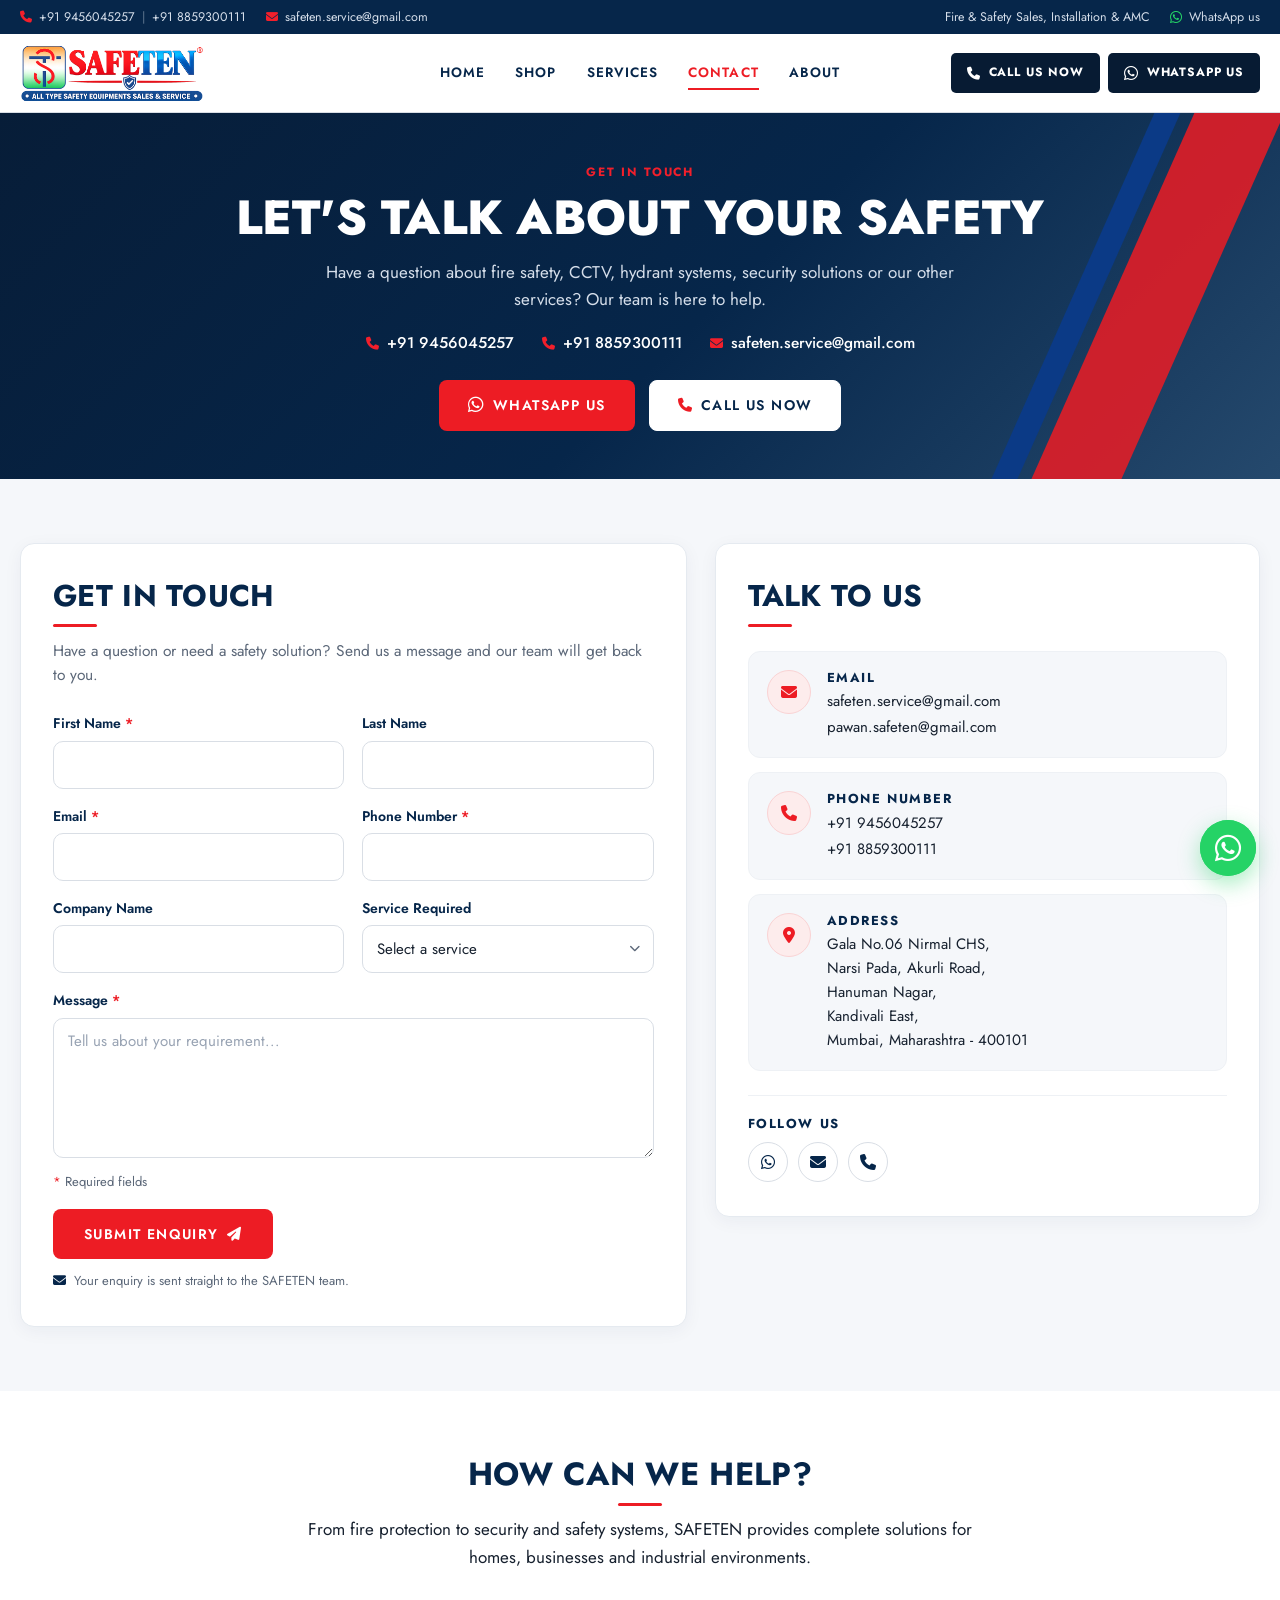
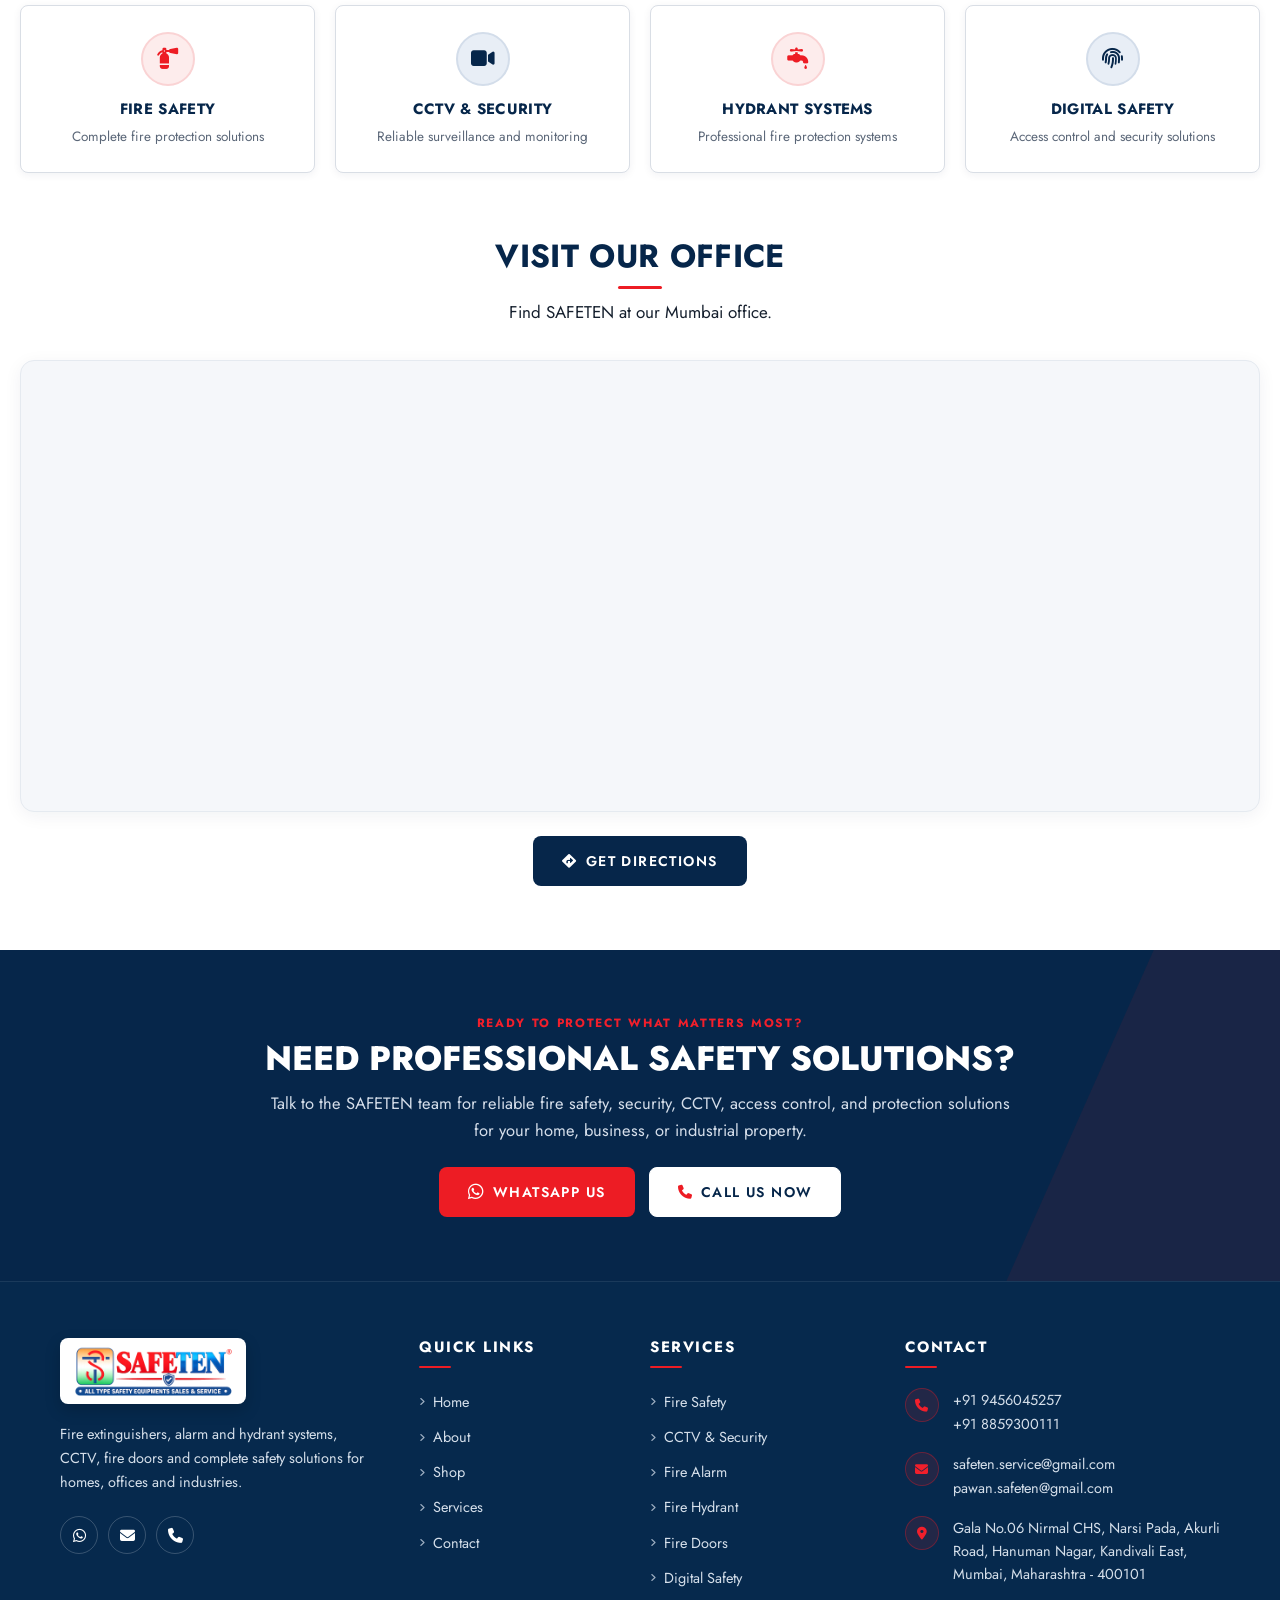
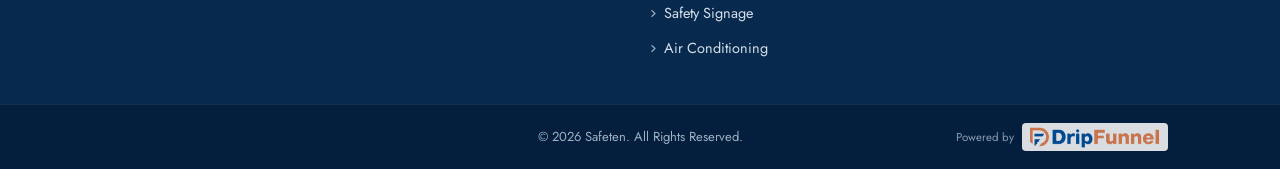
<file: contact.html>
<!DOCTYPE html>
<html lang="en-IN">
<head>
  <meta charset="UTF-8">
  <meta name="viewport" content="width=device-width, initial-scale=1">
  <title>Contact SAFETEN | Fire Safety &amp; Security Solutions</title>
  <meta name="description" content="Contact SAFETEN for fire safety, CCTV, hydrant systems, security, digital safety and protection solutions for homes, businesses and industries.">
  <meta name="theme-color" content="#06264A">
  <meta property="og:type" content="website">
  <meta property="og:title" content="Contact SAFETEN | Fire Safety &amp; Security Solutions">
  <meta property="og:description" content="Contact SAFETEN for fire safety, CCTV, hydrant systems, security, digital safety and protection solutions for homes, businesses and industries.">
  <link rel="icon" type="image/png" href="assets/images/favicon.png">
  <link rel="apple-touch-icon" href="assets/images/favicon.png">
  <link rel="preconnect" href="https://fonts.googleapis.com">
  <link rel="preconnect" href="https://fonts.gstatic.com" crossorigin>
  <link rel="stylesheet" href="https://fonts.googleapis.com/css2?family=Jost:wght@400;500;600;700;800&display=swap">
  <link rel="stylesheet" href="https://cdnjs.cloudflare.com/ajax/libs/font-awesome/6.5.2/css/all.min.css" referrerpolicy="no-referrer">
  <link rel="stylesheet" href="css/style.css">
  <link rel="stylesheet" href="css/responsive.css">
  <link rel="stylesheet" href="css/contact.css">
  <script type="application/ld+json">
  {
    "@context": "https://schema.org",
    "@type": "LocalBusiness",
    "name": "SAFETEN",
    "description": "Fire safety, security, CCTV, hydrant systems and protection solutions.",
    "image": "assets/images/logo.png",
    "telephone": ["+91 9456045257", "+91 8859300111"],
    "email": ["safeten.service@gmail.com", "pawan.safeten@gmail.com"],
    "address": {
      "@type": "PostalAddress",
      "streetAddress": "Gala No.06 Nirmal CHS, Narsi Pada, Akurli Road, Hanuman Nagar, Kandivali East",
      "addressLocality": "Mumbai",
      "addressRegion": "Maharashtra",
      "postalCode": "400101",
      "addressCountry": "IN"
    },
    "contactPoint": [
      { "@type": "ContactPoint", "telephone": "+91-9456045257", "contactType": "customer service", "areaServed": "IN" },
      { "@type": "ContactPoint", "telephone": "+91-8859300111", "contactType": "sales", "areaServed": "IN" }
    ]
  }
  </script>
</head>
<body data-page="contact">
  <a class="skip-link" href="#main">Skip to content</a>

  <div class="topbar">
    <div class="container topbar__inner">
      <div class="topbar__group">
        <span class="topbar__phones"><i class="fa-solid fa-phone" aria-hidden="true"></i><span class="sr-only">Phone: </span><a href="tel:+919456045257">+91 9456045257</a><span class="topbar__sep" aria-hidden="true">|</span><a href="tel:+918859300111">+91 8859300111</a></span>
        <a class="topbar__email" href="mailto:safeten.service@gmail.com"><i class="fa-solid fa-envelope" aria-hidden="true"></i><span class="sr-only">Email: </span>safeten.service@gmail.com</a>
      </div>
      <div class="topbar__group topbar__group--secondary">
        <span class="topbar__tagline">Fire &amp; Safety Sales, Installation &amp; AMC</span>
        <a class="topbar__wa" data-whatsapp href="https://wa.me/919456045257" target="_blank" rel="noopener"><i class="fa-brands fa-whatsapp" aria-hidden="true"></i>WhatsApp us</a>
      </div>
    </div>
  </div>

  <header class="site-header">
    <div class="container header__inner">
      <a class="site-logo" href="index.html">
        <img src="assets/images/logo.png" alt="Safeten - Fire &amp; Safety Solutions" width="1536" height="1024" decoding="async">
      </a>

      <nav class="main-nav" id="main-nav" aria-label="Primary">
        <ul class="nav-list">
          <li><a href="index.html">HOME</a></li>
          <li><a href="products.html">SHOP</a></li>
          <li><a href="services.html">SERVICES</a></li>
          <li><a href="contact.html" class="is-active" aria-current="page">CONTACT</a></li>
          <li><a href="about.html">ABOUT</a></li>
        </ul>
      </nav>

      <div class="header-actions">
        <a class="header-btn" href="tel:+919456045257" aria-label="Call SAFETEN"><i class="fa-solid fa-phone" aria-hidden="true"></i><span class="header-btn__label">Call<span class="header-btn__more"> Us Now</span></span></a>
        <a class="header-btn" href="https://wa.me/919456045257" target="_blank" rel="noopener" aria-label="Contact SAFETEN on WhatsApp"><i class="fa-brands fa-whatsapp" aria-hidden="true"></i><span class="header-btn__label">WhatsApp<span class="header-btn__more"> Us</span></span></a>
      </div>

      <button class="nav-toggle" type="button" aria-label="Open menu" aria-controls="main-nav" aria-expanded="false"><i class="fa-solid fa-bars" aria-hidden="true"></i></button>
    </div>
  </header>

  <main id="main">

    <!-- ============ CONTACT HERO ============ -->
    <section class="contact-hero" aria-labelledby="contact-hero-title">
      <div class="container contact-hero__inner">
        <span class="section-eyebrow">Get in touch</span>
        <h1 class="contact-hero__title" id="contact-hero-title">Let's Talk About Your Safety</h1>
        <p class="contact-hero__text">Have a question about fire safety, CCTV, hydrant systems, security solutions or our other services? Our team is here to help.</p>
        <ul class="contact-hero__details">
          <li><a href="tel:+919456045257"><i class="fa-solid fa-phone" aria-hidden="true"></i>+91 9456045257</a></li>
          <li><a href="tel:+918859300111"><i class="fa-solid fa-phone" aria-hidden="true"></i>+91 8859300111</a></li>
          <li><a href="mailto:safeten.service@gmail.com"><i class="fa-solid fa-envelope" aria-hidden="true"></i>safeten.service@gmail.com</a></li>
        </ul>
        <div class="contact-actions">
          <a class="btn btn--red contact-btn" data-whatsapp href="https://wa.me/919456045257"><i class="fa-brands fa-whatsapp" aria-hidden="true"></i> WhatsApp Us</a>
          <a class="btn contact-btn contact-btn--light" href="tel:+919456045257"><i class="fa-solid fa-phone" aria-hidden="true"></i> Call Us Now</a>
        </div>
      </div>
    </section>

    <!-- ============ FORM + TALK TO US ============ -->
    <section class="section contact-main" aria-label="Contact form and details">
      <div class="container contact-layout">

        <div class="contact-card contact-form-card reveal">
          <h2 class="contact-heading" id="form-title">Get in Touch</h2>
          <p class="contact-lead">Have a question or need a safety solution? Send us a message and our team will get back to you.</p>

          <div class="form-alert form-alert--error" id="form-error" role="alert" hidden>
            <i class="fa-solid fa-circle-exclamation" aria-hidden="true"></i>
            <span id="form-error-text">Please correct the highlighted fields and try again.</span>
          </div>

          <div class="form-alert form-alert--success" id="form-success" role="status" aria-live="polite" tabindex="-1" hidden>
            <i class="fa-solid fa-circle-check" aria-hidden="true"></i>
            <div>
              <strong>Thank you! Your enquiry has been sent successfully.</strong>
              <p>Our team will get back to you soon.</p>
            </div>
          </div>

          <form class="contact-form" id="contact-form" novalidate aria-labelledby="form-title">
            <div class="form-grid">
              <div class="form-field">
                <label for="cf-first">First Name <span class="req" aria-hidden="true">*</span></label>
                <input id="cf-first" name="firstName" type="text" autocomplete="given-name" required aria-describedby="cf-first-err">
                <p class="form-error" id="cf-first-err"></p>
              </div>
              <div class="form-field">
                <label for="cf-last">Last Name</label>
                <input id="cf-last" name="lastName" type="text" autocomplete="family-name">
              </div>
              <div class="form-field">
                <label for="cf-email">Email <span class="req" aria-hidden="true">*</span></label>
                <input id="cf-email" name="email" type="email" autocomplete="email" inputmode="email" required aria-describedby="cf-email-err">
                <p class="form-error" id="cf-email-err"></p>
              </div>
              <div class="form-field">
                <label for="cf-phone">Phone Number <span class="req" aria-hidden="true">*</span></label>
                <input id="cf-phone" name="phone" type="tel" autocomplete="tel" inputmode="tel" required aria-describedby="cf-phone-err">
                <p class="form-error" id="cf-phone-err"></p>
              </div>
              <div class="form-field">
                <label for="cf-company">Company Name</label>
                <input id="cf-company" name="company" type="text" autocomplete="organization">
              </div>
              <div class="form-field">
                <label for="cf-service">Service Required</label>
                <div class="select-wrap">
                  <select id="cf-service" name="service">
                    <option value="">Select a service</option>
                    <option>Fire Extinguisher Sales &amp; Service</option>
                    <option>Fire Alarm Systems</option>
                    <option>Fire Hydrant Systems</option>
                    <option>CCTV &amp; Security</option>
                    <option>Fire Doors</option>
                    <option>Safety Signage</option>
                    <option>Digital Safety</option>
                    <option>GI &amp; SS Stands</option>
                    <option>Pest Control</option>
                    <option>Air Conditioner Services</option>
                    <option>Other</option>
                  </select>
                </div>
              </div>
              <div class="form-field form-field--full">
                <label for="cf-message">Message <span class="req" aria-hidden="true">*</span></label>
                <textarea id="cf-message" name="message" rows="5" placeholder="Tell us about your requirement..." required aria-describedby="cf-message-err"></textarea>
                <p class="form-error" id="cf-message-err"></p>
              </div>
            </div>
            <p class="form-required-note"><span class="req" aria-hidden="true">*</span> Required fields</p>
            <button class="btn btn--red contact-btn contact-submit" type="submit">Submit Enquiry <i class="fa-solid fa-paper-plane" aria-hidden="true"></i></button>
            <p class="form-note"><i class="fa-solid fa-envelope" aria-hidden="true"></i> Your enquiry is sent straight to the SAFETEN team.</p>
          </form>
        </div>

        <aside class="contact-card contact-info reveal" aria-labelledby="talk-title">
          <h2 class="contact-heading" id="talk-title">Talk to Us</h2>
          <ul class="contact-items">
            <li class="contact-item">
              <span class="icon-circle icon-circle--sm"><i class="fa-solid fa-envelope" aria-hidden="true"></i></span>
              <div>
                <h3 class="contact-item__title">Email</h3>
                <a href="mailto:safeten.service@gmail.com">safeten.service@gmail.com</a>
                <a href="mailto:pawan.safeten@gmail.com">pawan.safeten@gmail.com</a>
              </div>
            </li>
            <li class="contact-item">
              <span class="icon-circle icon-circle--sm"><i class="fa-solid fa-phone" aria-hidden="true"></i></span>
              <div>
                <h3 class="contact-item__title">Phone Number</h3>
                <a href="tel:+919456045257">+91 9456045257</a>
                <a href="tel:+918859300111">+91 8859300111</a>
              </div>
            </li>
            <li class="contact-item">
              <span class="icon-circle icon-circle--sm"><i class="fa-solid fa-location-dot" aria-hidden="true"></i></span>
              <div>
                <h3 class="contact-item__title">Address</h3>
                <a href="https://www.google.com/maps/search/?api=1&amp;query=Gala%20No.06%20Nirmal%20CHS%2C%20Narsi%20Pada%2C%20Akurli%20Road%2C%20Hanuman%20Nagar%2C%20Kandivali%20East%2C%20Mumbai%2C%20Maharashtra%20400101" target="_blank" rel="noopener" aria-label="Open SAFETEN office address in Google Maps (opens in a new tab)">
                  <address>Gala No.06 Nirmal CHS,<br>Narsi Pada, Akurli Road,<br>Hanuman Nagar,<br>Kandivali East,<br>Mumbai, Maharashtra - 400101</address>
                </a>
              </div>
            </li>
          </ul>

          <div class="contact-follow">
            <h3 class="contact-item__title">Follow Us</h3>
            <!-- Add Facebook / Instagram / LinkedIn links here once the official profile URLs are available. -->
            <div class="socials contact-socials">
              <a data-whatsapp href="https://wa.me/919456045257" aria-label="SAFETEN on WhatsApp"><i class="fa-brands fa-whatsapp" aria-hidden="true"></i></a>
              <a href="mailto:safeten.service@gmail.com" aria-label="Email SAFETEN"><i class="fa-solid fa-envelope" aria-hidden="true"></i></a>
              <a href="tel:+919456045257" aria-label="Call SAFETEN"><i class="fa-solid fa-phone" aria-hidden="true"></i></a>
            </div>
          </div>
        </aside>

      </div>
    </section>

    <!-- ============ HOW CAN WE HELP ============ -->
    <section class="section contact-help" aria-labelledby="help-title">
      <div class="container">
        <div class="section-head reveal">
          <h2 class="section-title section-title--rule contact-section-title" id="help-title">How Can We Help?</h2>
          <p class="section-subtitle">From fire protection to security and safety systems, SAFETEN provides complete solutions for homes, businesses and industrial environments.</p>
        </div>
        <div class="help-grid reveal">
          <a class="info-card" href="products.html?category=Fire%20Extinguishers">
            <span class="icon-circle"><i class="fa-solid fa-fire-extinguisher" aria-hidden="true"></i></span>
            <h3 class="info-card__title">Fire Safety</h3>
            <p class="info-card__text">Complete fire protection solutions</p>
          </a>
          <a class="info-card" href="products.html?category=CCTV%20Cameras">
            <span class="icon-circle icon-circle--navy"><i class="fa-solid fa-video" aria-hidden="true"></i></span>
            <h3 class="info-card__title">CCTV &amp; Security</h3>
            <p class="info-card__text">Reliable surveillance and monitoring</p>
          </a>
          <a class="info-card" href="products.html?category=Fire%20Alarm%20%26%20Hydrant%20Systems">
            <span class="icon-circle"><i class="fa-solid fa-faucet-drip" aria-hidden="true"></i></span>
            <h3 class="info-card__title">Hydrant Systems</h3>
            <p class="info-card__text">Professional fire protection systems</p>
          </a>
          <a class="info-card" href="products.html?category=Digital%20Safety">
            <span class="icon-circle icon-circle--navy"><i class="fa-solid fa-fingerprint" aria-hidden="true"></i></span>
            <h3 class="info-card__title">Digital Safety</h3>
            <p class="info-card__text">Access control and security solutions</p>
          </a>
        </div>
      </div>
    </section>

    <!-- ============ MAP ============ -->
    <section class="section contact-map" aria-labelledby="map-title">
      <div class="container">
        <div class="section-head reveal">
          <h2 class="section-title section-title--rule contact-section-title" id="map-title">Visit Our Office</h2>
          <p class="section-subtitle">Find SAFETEN at our Mumbai office.</p>
        </div>
        <div class="map-frame reveal">
          <iframe
            title="Map showing SAFETEN office at Gala No.06 Nirmal CHS, Kandivali East, Mumbai"
            src="https://www.google.com/maps?q=Gala%20No.06%20Nirmal%20CHS%2C%20Narsi%20Pada%2C%20Akurli%20Road%2C%20Hanuman%20Nagar%2C%20Kandivali%20East%2C%20Mumbai%2C%20Maharashtra%20400101&amp;output=embed"
            loading="lazy" referrerpolicy="no-referrer-when-downgrade" allowfullscreen></iframe>
        </div>
        <div class="section-actions">
          <a class="btn btn--navy contact-btn" href="https://www.google.com/maps/dir/?api=1&amp;destination=Gala%20No.06%20Nirmal%20CHS%2C%20Narsi%20Pada%2C%20Akurli%20Road%2C%20Hanuman%20Nagar%2C%20Kandivali%20East%2C%20Mumbai%2C%20Maharashtra%20400101" target="_blank" rel="noopener"><i class="fa-solid fa-diamond-turn-right" aria-hidden="true"></i> Get Directions</a>
        </div>
      </div>
    </section>

    <!-- ============ FINAL CTA ============ -->
    <section class="cta contact-cta" aria-labelledby="final-cta-title">
      <div class="container cta__inner reveal">
        <span class="section-eyebrow">Ready to protect what matters most?</span>
        <h2 class="cta__title" id="final-cta-title">Need Professional Safety Solutions?</h2>
        <p class="cta__text">Talk to the SAFETEN team for reliable fire safety, security, CCTV, access control, and protection solutions for your home, business, or industrial property.</p>
        <div class="contact-actions">
          <a class="btn btn--red contact-btn" data-whatsapp href="https://wa.me/919456045257"><i class="fa-brands fa-whatsapp" aria-hidden="true"></i> WhatsApp Us</a>
          <a class="btn contact-btn contact-btn--light" href="tel:+919456045257"><i class="fa-solid fa-phone" aria-hidden="true"></i> Call Us Now</a>
        </div>
      </div>
    </section>

  </main>

  <footer class="site-footer" id="contact">
    <div class="container footer__grid">
      <div class="footer__brand">
        <a class="footer__logo" href="index.html" aria-label="Safeten home">
          <span class="site-logo"><img src="assets/images/logo.png" alt="Safeten - All type safety equipments sales &amp; service" width="1536" height="1024" loading="lazy" decoding="async"></span>
        </a>
        <p class="footer__about">Fire extinguishers, alarm and hydrant systems, CCTV, fire doors and complete safety solutions for homes, offices and industries.</p>
        <!-- Add Facebook / Instagram / LinkedIn / YouTube here once the official profile URLs exist. -->
        <div class="socials">
          <a data-whatsapp href="https://wa.me/919456045257" aria-label="Chat with Safeten on WhatsApp"><i class="fa-brands fa-whatsapp" aria-hidden="true"></i></a>
          <a href="mailto:safeten.service@gmail.com" aria-label="Email Safeten"><i class="fa-solid fa-envelope" aria-hidden="true"></i></a>
          <a href="tel:+919456045257" aria-label="Call Safeten"><i class="fa-solid fa-phone" aria-hidden="true"></i></a>
        </div>
      </div>
      <nav aria-labelledby="footer-links-title">
        <h2 class="footer__title" id="footer-links-title">Quick Links</h2>
        <ul class="footer__links">
          <li><a href="index.html">Home</a></li>
          <li><a href="about.html">About</a></li>
          <li><a href="products.html">Shop</a></li>
          <li><a href="services.html">Services</a></li>
          <li><a href="contact.html">Contact</a></li>
        </ul>
      </nav>
      <nav aria-labelledby="footer-services-title">
        <h2 class="footer__title" id="footer-services-title">Services</h2>
        <ul class="footer__links">
          <li><a href="products.html?category=Fire%20Extinguishers">Fire Safety</a></li>
          <li><a href="products.html?category=CCTV%20Cameras">CCTV &amp; Security</a></li>
          <li><a href="products.html?category=Fire%20Alarm%20%26%20Hydrant%20Systems">Fire Alarm</a></li>
          <li><a href="products.html?category=Fire%20Alarm%20%26%20Hydrant%20Systems&amp;sub=Fire%20Hydrants">Fire Hydrant</a></li>
          <li><a href="products.html?category=FRD%20%2F%20GI%20%2F%20SS%20%2F%20Glass%20Doors">Fire Doors</a></li>
          <li><a href="products.html?category=Digital%20Safety">Digital Safety</a></li>
          <li><a href="about.html#our-services">Safety Signage</a></li>
          <li><a href="products.html?category=Air%20Conditioner">Air Conditioning</a></li>
        </ul>
      </nav>
      <div class="footer__contact-col">
        <h2 class="footer__title">Contact</h2>
        <ul class="footer__contact">
          <li>
            <span class="footer__icon"><i class="fa-solid fa-phone" aria-hidden="true"></i></span>
            <div><span class="sr-only">Phone: </span><a href="tel:+919456045257">+91 9456045257</a><a href="tel:+918859300111">+91 8859300111</a></div>
          </li>
          <li>
            <span class="footer__icon"><i class="fa-solid fa-envelope" aria-hidden="true"></i></span>
            <div><span class="sr-only">Email: </span><a href="mailto:safeten.service@gmail.com">safeten.service@gmail.com</a><a href="mailto:pawan.safeten@gmail.com">pawan.safeten@gmail.com</a></div>
          </li>
          <li>
            <span class="footer__icon"><i class="fa-solid fa-location-dot" aria-hidden="true"></i></span>
            <div>
              <a href="https://www.google.com/maps/search/?api=1&amp;query=Gala%20No.06%20Nirmal%20CHS%2C%20Narsi%20Pada%2C%20Akurli%20Road%2C%20Hanuman%20Nagar%2C%20Kandivali%20East%2C%20Mumbai%2C%20Maharashtra%20400101" target="_blank" rel="noopener" aria-label="Open Safeten office address in Google Maps (opens in a new tab)">
                <address>Gala No.06 Nirmal CHS, Narsi Pada, Akurli Road, Hanuman Nagar, Kandivali East, Mumbai, Maharashtra - 400101</address>
              </a>
            </div>
          </li>
        </ul>
      </div>
    </div>
    <div class="footer__bottom">
      <div class="container footer__bottom-inner">
        <p class="footer__copy">© <span data-year>2026</span> Safeten. All Rights Reserved.</p>
        <a class="footer__powered" href="https://www.dripfunnel.com/in/" target="_blank" rel="noopener" aria-label="Powered by DripFunnel (opens in a new tab)">
          <span>Powered by</span>
          <span class="footer__powered-logo"><img src="assets/images/dripfunnel-logo.png" alt="DripFunnel" width="845" height="143" loading="lazy"></span>
        </a>
      </div>
    </div>
  </footer>

  <a class="wa-float" data-whatsapp href="#" aria-label="Chat with us on WhatsApp"><i class="fa-brands fa-whatsapp" aria-hidden="true"></i></a>

  <script src="js/whatsapp.js" defer></script>
  <script src="js/contact.js" defer></script>
  <script src="js/main.js" defer></script>
</body>
</html>
</file>
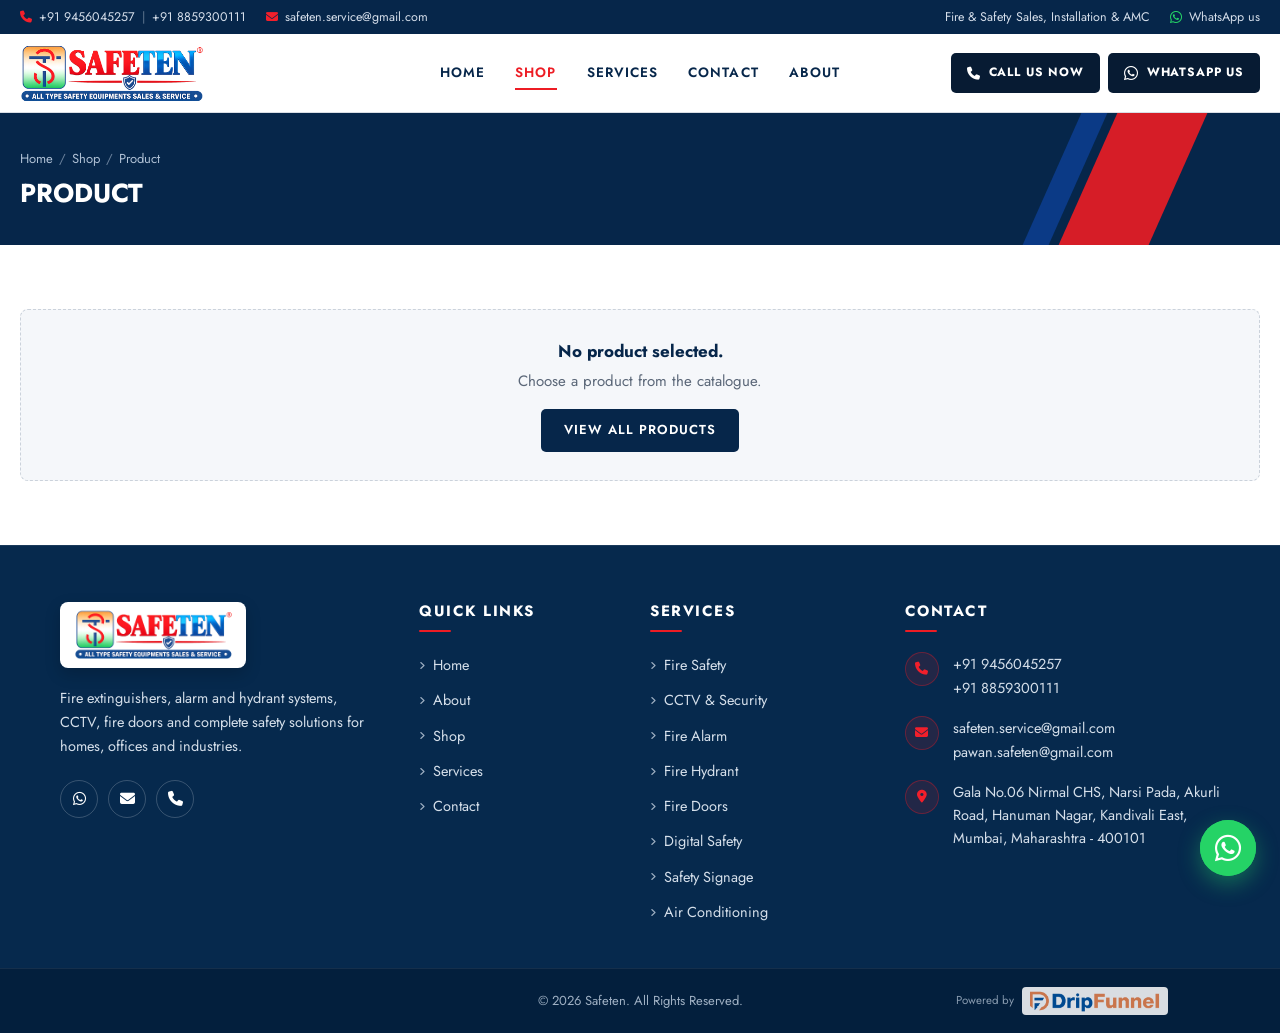
<file: product.html>
<!DOCTYPE html>
<html lang="en-IN">
<head>
  <meta charset="UTF-8">
  <meta name="viewport" content="width=device-width, initial-scale=1">
  <title>Product | Safeten</title>
  <meta name="description" content="Safeten fire and safety product details. Order on WhatsApp.">
  <meta name="theme-color" content="#06264A">
  <meta property="og:type" content="website">
  <meta property="og:title" content="Product | Safeten">
  <meta property="og:description" content="Safeten fire and safety product details. Order on WhatsApp.">
  <link rel="icon" type="image/png" href="assets/images/favicon.png">
  <link rel="apple-touch-icon" href="assets/images/favicon.png">
  <link rel="preconnect" href="https://fonts.googleapis.com">
  <link rel="preconnect" href="https://fonts.gstatic.com" crossorigin>
  <link rel="stylesheet" href="https://fonts.googleapis.com/css2?family=Jost:wght@400;500;600;700;800&display=swap">
  <link rel="stylesheet" href="https://cdnjs.cloudflare.com/ajax/libs/font-awesome/6.5.2/css/all.min.css" referrerpolicy="no-referrer">
  <link rel="stylesheet" href="css/style.css">
  <link rel="stylesheet" href="css/responsive.css">
</head>
<body data-page="product">
  <a class="skip-link" href="#main">Skip to content</a>

  <div class="topbar">
    <div class="container topbar__inner">
      <div class="topbar__group">
        <span class="topbar__phones"><i class="fa-solid fa-phone" aria-hidden="true"></i><span class="sr-only">Phone: </span><a href="tel:+919456045257">+91 9456045257</a><span class="topbar__sep" aria-hidden="true">|</span><a href="tel:+918859300111">+91 8859300111</a></span>
        <a class="topbar__email" href="mailto:safeten.service@gmail.com"><i class="fa-solid fa-envelope" aria-hidden="true"></i><span class="sr-only">Email: </span>safeten.service@gmail.com</a>
      </div>
      <div class="topbar__group topbar__group--secondary">
        <span class="topbar__tagline">Fire &amp; Safety Sales, Installation &amp; AMC</span>
        <a class="topbar__wa" data-whatsapp href="https://wa.me/919456045257" target="_blank" rel="noopener"><i class="fa-brands fa-whatsapp" aria-hidden="true"></i>WhatsApp us</a>
      </div>
    </div>
  </div>

  <header class="site-header">
    <div class="container header__inner">
      <a class="site-logo" href="index.html">
        <img src="assets/images/logo.png" alt="Safeten - Fire &amp; Safety Solutions" width="1536" height="1024" decoding="async">
      </a>

      <nav class="main-nav" id="main-nav" aria-label="Primary">
        <ul class="nav-list">
          <li><a href="index.html">HOME</a></li>
          <li><a href="products.html" class="is-active">SHOP</a></li>
          <li><a href="services.html">SERVICES</a></li>
          <li><a href="contact.html">CONTACT</a></li>
          <li><a href="about.html">ABOUT</a></li>
        </ul>
      </nav>

      <div class="header-actions">
        <a class="header-btn" href="tel:+919456045257" aria-label="Call SAFETEN"><i class="fa-solid fa-phone" aria-hidden="true"></i><span class="header-btn__label">Call<span class="header-btn__more"> Us Now</span></span></a>
        <a class="header-btn" href="https://wa.me/919456045257" target="_blank" rel="noopener" aria-label="Contact SAFETEN on WhatsApp"><i class="fa-brands fa-whatsapp" aria-hidden="true"></i><span class="header-btn__label">WhatsApp<span class="header-btn__more"> Us</span></span></a>
      </div>

      <button class="nav-toggle" type="button" aria-label="Open menu" aria-controls="main-nav" aria-expanded="false"><i class="fa-solid fa-bars" aria-hidden="true"></i></button>
    </div>
  </header>

  <main id="main">
    <section class="page-hero">
      <div class="container page-hero__inner">
        <ol class="breadcrumb"><li><a href="index.html">Home</a></li><li><a href="products.html">Shop</a></li><li aria-current="page" id="crumb-product">Product</li></ol>
        <p class="sr-only">Product details</p>
        <h2 id="page-title" style="color:#fff;font-size:26px;text-transform:uppercase">Product</h2>
      </div>
    </section>
    <section class="section">
      <div class="container" id="product-detail" aria-live="polite">
        <div class="pd" aria-hidden="true">
          <div class="product-skeleton"><div class="product-skeleton__img"></div></div>
          <div class="product-skeleton" style="border:0"><div class="product-skeleton__line"></div><div class="product-skeleton__line"></div><div class="product-skeleton__line"></div></div>
        </div>
      </div>
    </section>
  </main>

  <footer class="site-footer" id="contact">
    <div class="container footer__grid">
      <div class="footer__brand">
        <a class="footer__logo" href="index.html" aria-label="Safeten home">
          <span class="site-logo"><img src="assets/images/logo.png" alt="Safeten - All type safety equipments sales &amp; service" width="1536" height="1024" loading="lazy" decoding="async"></span>
        </a>
        <p class="footer__about">Fire extinguishers, alarm and hydrant systems, CCTV, fire doors and complete safety solutions for homes, offices and industries.</p>
        <!-- Add Facebook / Instagram / LinkedIn / YouTube here once the official profile URLs exist. -->
        <div class="socials">
          <a data-whatsapp href="https://wa.me/919456045257" aria-label="Chat with Safeten on WhatsApp"><i class="fa-brands fa-whatsapp" aria-hidden="true"></i></a>
          <a href="mailto:safeten.service@gmail.com" aria-label="Email Safeten"><i class="fa-solid fa-envelope" aria-hidden="true"></i></a>
          <a href="tel:+919456045257" aria-label="Call Safeten"><i class="fa-solid fa-phone" aria-hidden="true"></i></a>
        </div>
      </div>
      <nav aria-labelledby="footer-links-title">
        <h2 class="footer__title" id="footer-links-title">Quick Links</h2>
        <ul class="footer__links">
          <li><a href="index.html">Home</a></li>
          <li><a href="about.html">About</a></li>
          <li><a href="products.html">Shop</a></li>
          <li><a href="services.html">Services</a></li>
          <li><a href="contact.html">Contact</a></li>
        </ul>
      </nav>
      <nav aria-labelledby="footer-services-title">
        <h2 class="footer__title" id="footer-services-title">Services</h2>
        <ul class="footer__links">
          <li><a href="products.html?category=Fire%20Extinguishers">Fire Safety</a></li>
          <li><a href="products.html?category=CCTV%20Cameras">CCTV &amp; Security</a></li>
          <li><a href="products.html?category=Fire%20Alarm%20%26%20Hydrant%20Systems">Fire Alarm</a></li>
          <li><a href="products.html?category=Fire%20Alarm%20%26%20Hydrant%20Systems&amp;sub=Fire%20Hydrants">Fire Hydrant</a></li>
          <li><a href="products.html?category=FRD%20%2F%20GI%20%2F%20SS%20%2F%20Glass%20Doors">Fire Doors</a></li>
          <li><a href="products.html?category=Digital%20Safety">Digital Safety</a></li>
          <li><a href="about.html#our-services">Safety Signage</a></li>
          <li><a href="products.html?category=Air%20Conditioner">Air Conditioning</a></li>
        </ul>
      </nav>
      <div class="footer__contact-col">
        <h2 class="footer__title">Contact</h2>
        <ul class="footer__contact">
          <li>
            <span class="footer__icon"><i class="fa-solid fa-phone" aria-hidden="true"></i></span>
            <div><span class="sr-only">Phone: </span><a href="tel:+919456045257">+91 9456045257</a><a href="tel:+918859300111">+91 8859300111</a></div>
          </li>
          <li>
            <span class="footer__icon"><i class="fa-solid fa-envelope" aria-hidden="true"></i></span>
            <div><span class="sr-only">Email: </span><a href="mailto:safeten.service@gmail.com">safeten.service@gmail.com</a><a href="mailto:pawan.safeten@gmail.com">pawan.safeten@gmail.com</a></div>
          </li>
          <li>
            <span class="footer__icon"><i class="fa-solid fa-location-dot" aria-hidden="true"></i></span>
            <div>
              <a href="https://www.google.com/maps/search/?api=1&amp;query=Gala%20No.06%20Nirmal%20CHS%2C%20Narsi%20Pada%2C%20Akurli%20Road%2C%20Hanuman%20Nagar%2C%20Kandivali%20East%2C%20Mumbai%2C%20Maharashtra%20400101" target="_blank" rel="noopener" aria-label="Open Safeten office address in Google Maps (opens in a new tab)">
                <address>Gala No.06 Nirmal CHS, Narsi Pada, Akurli Road, Hanuman Nagar, Kandivali East, Mumbai, Maharashtra - 400101</address>
              </a>
            </div>
          </li>
        </ul>
      </div>
    </div>
    <div class="footer__bottom">
      <div class="container footer__bottom-inner">
        <p class="footer__copy">© <span data-year>2026</span> Safeten. All Rights Reserved.</p>
        <a class="footer__powered" href="https://www.dripfunnel.com/in/" target="_blank" rel="noopener" aria-label="Powered by DripFunnel (opens in a new tab)">
          <span>Powered by</span>
          <span class="footer__powered-logo"><img src="assets/images/dripfunnel-logo.png" alt="DripFunnel" width="845" height="143" loading="lazy"></span>
        </a>
      </div>
    </div>
  </footer>

  <a class="wa-float" data-whatsapp href="#" aria-label="Chat with us on WhatsApp"><i class="fa-brands fa-whatsapp" aria-hidden="true"></i></a>

  <script src="js/whatsapp.js" defer></script>
  <script src="js/products.js" defer></script>
  <script src="js/main.js" defer></script>
</body>
</html>
</file>
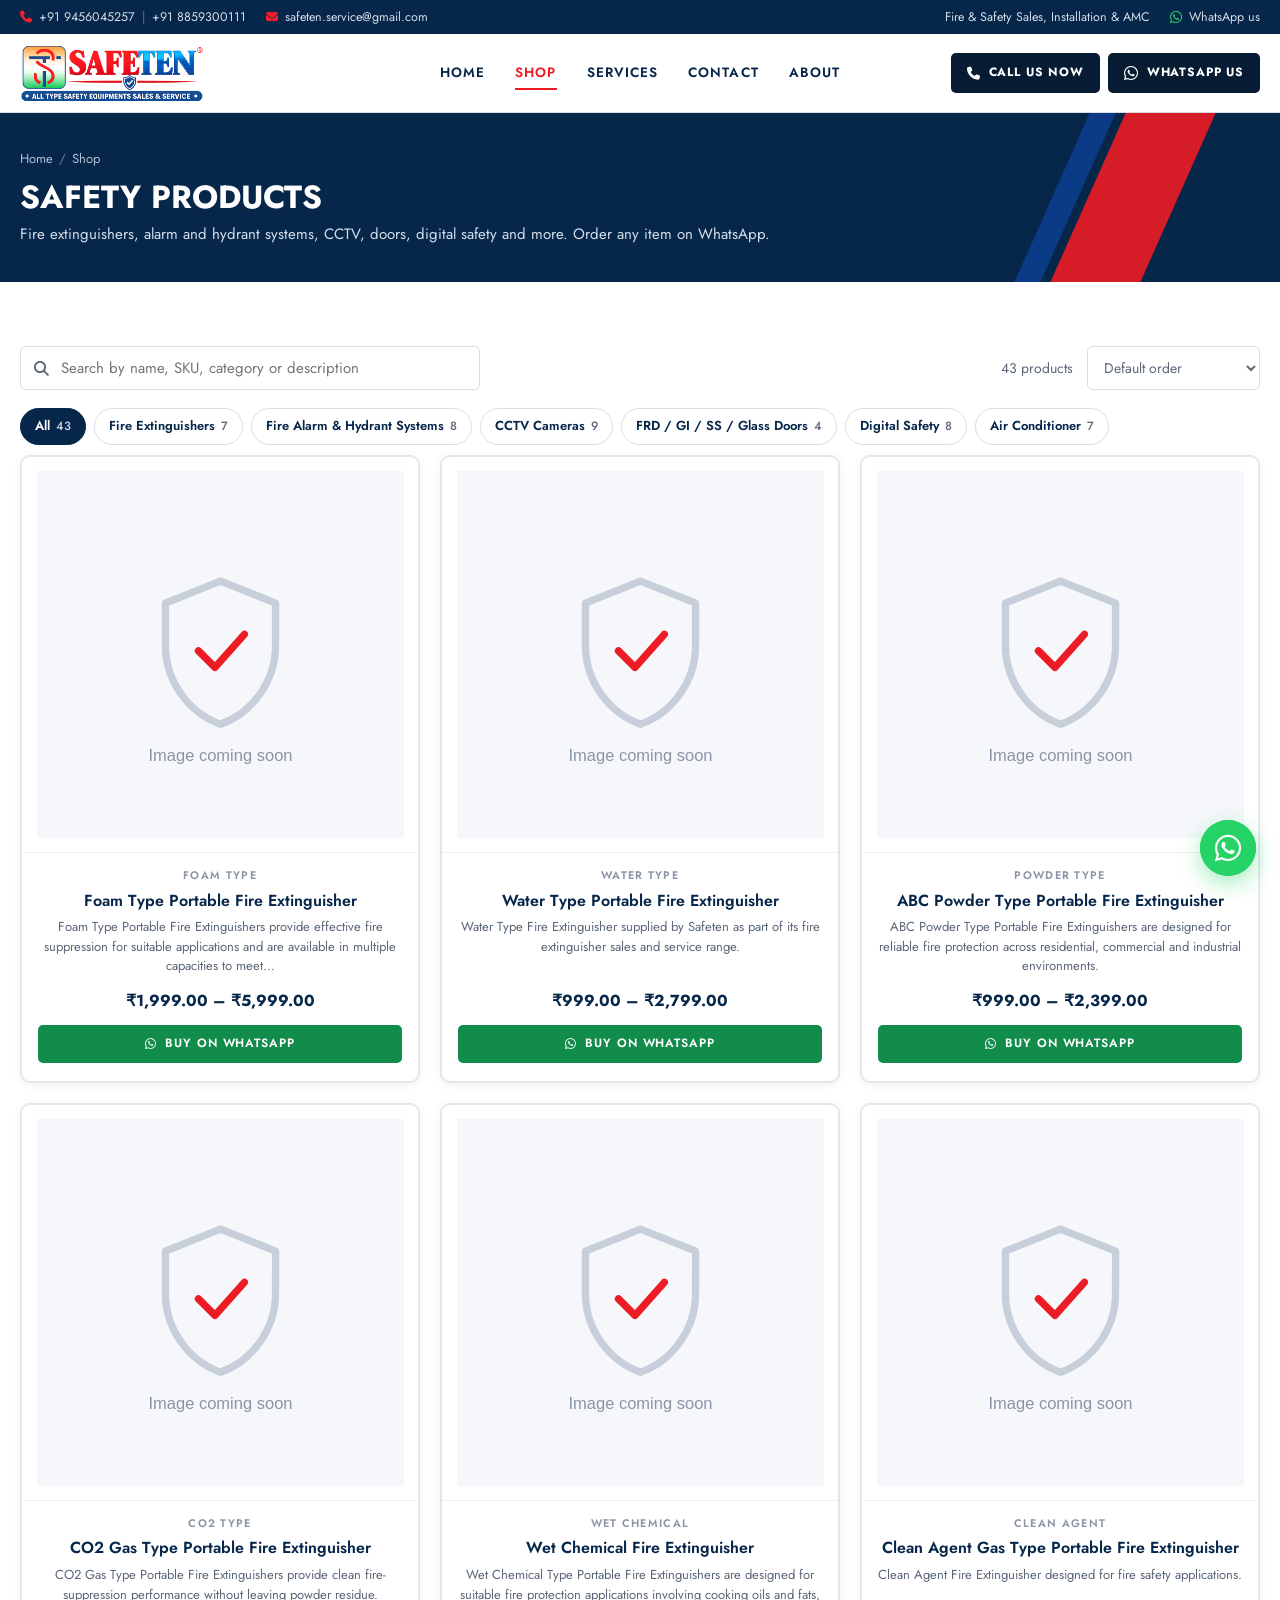
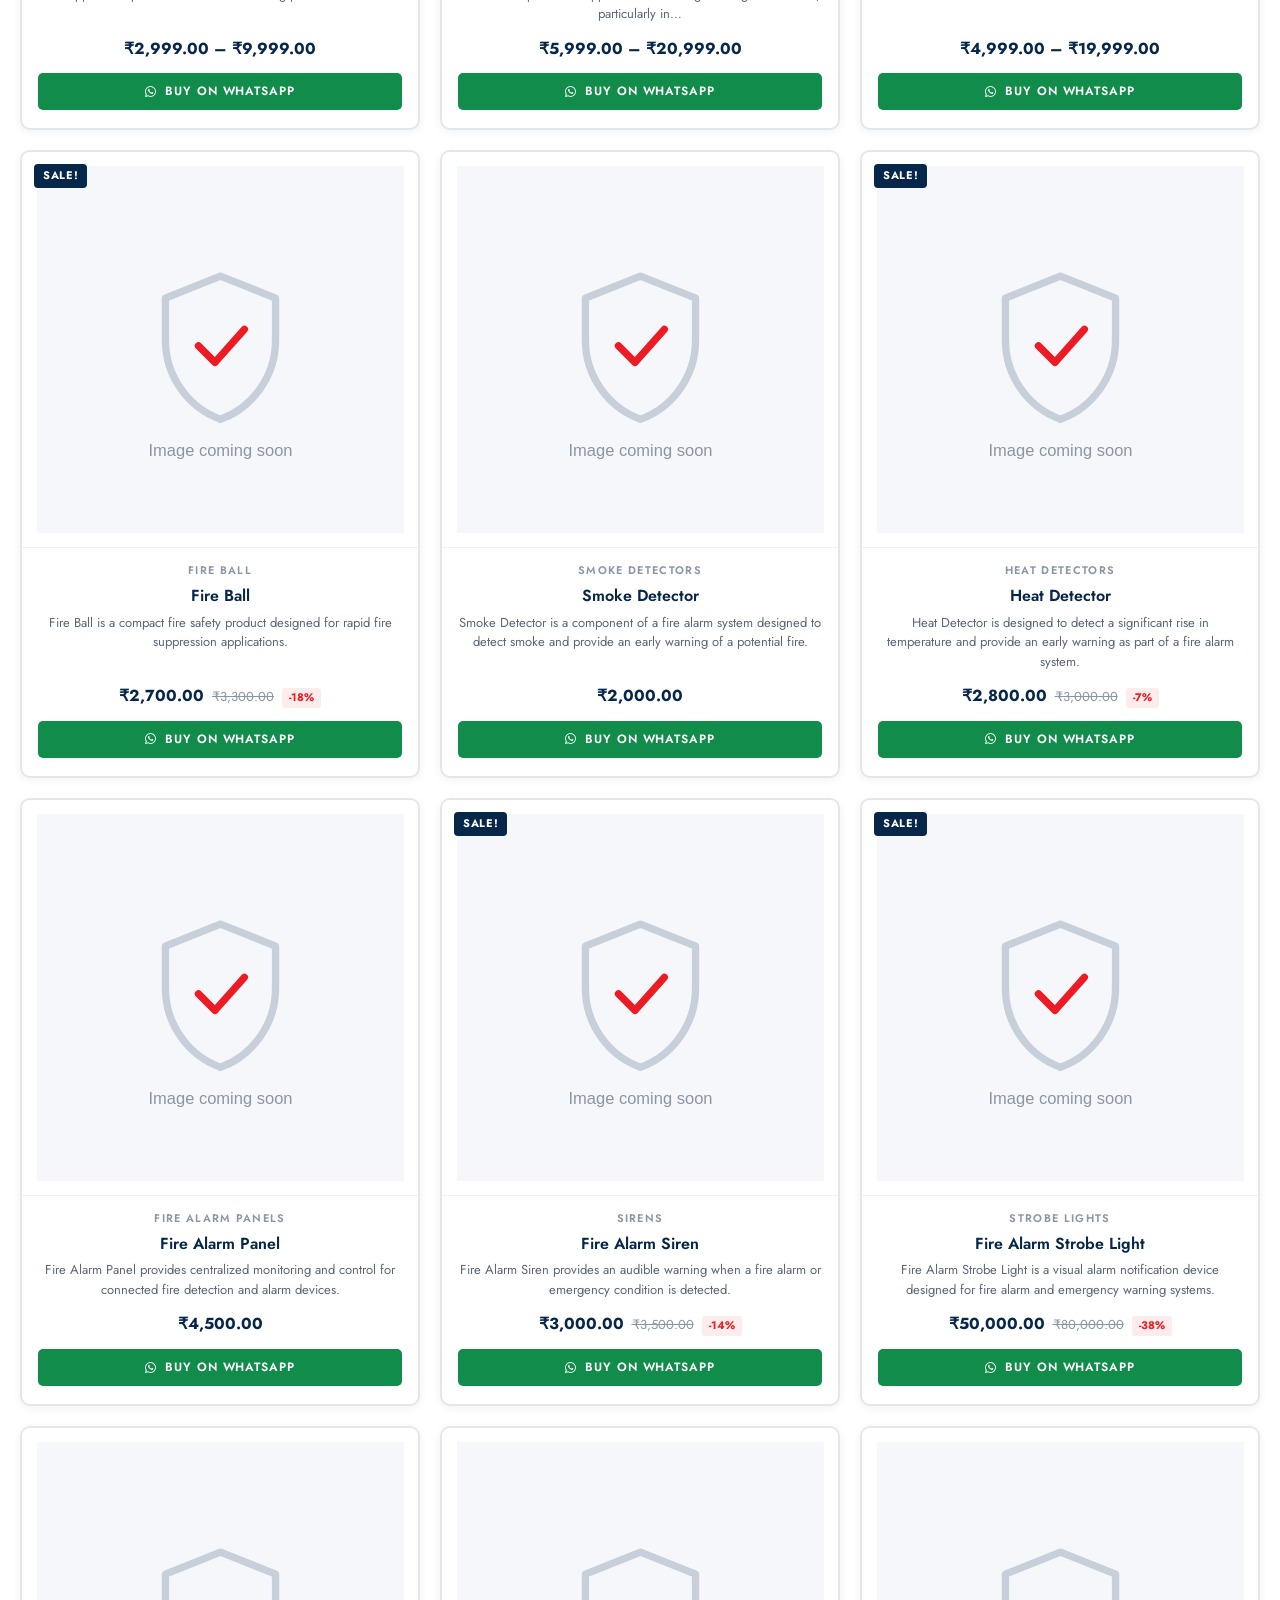
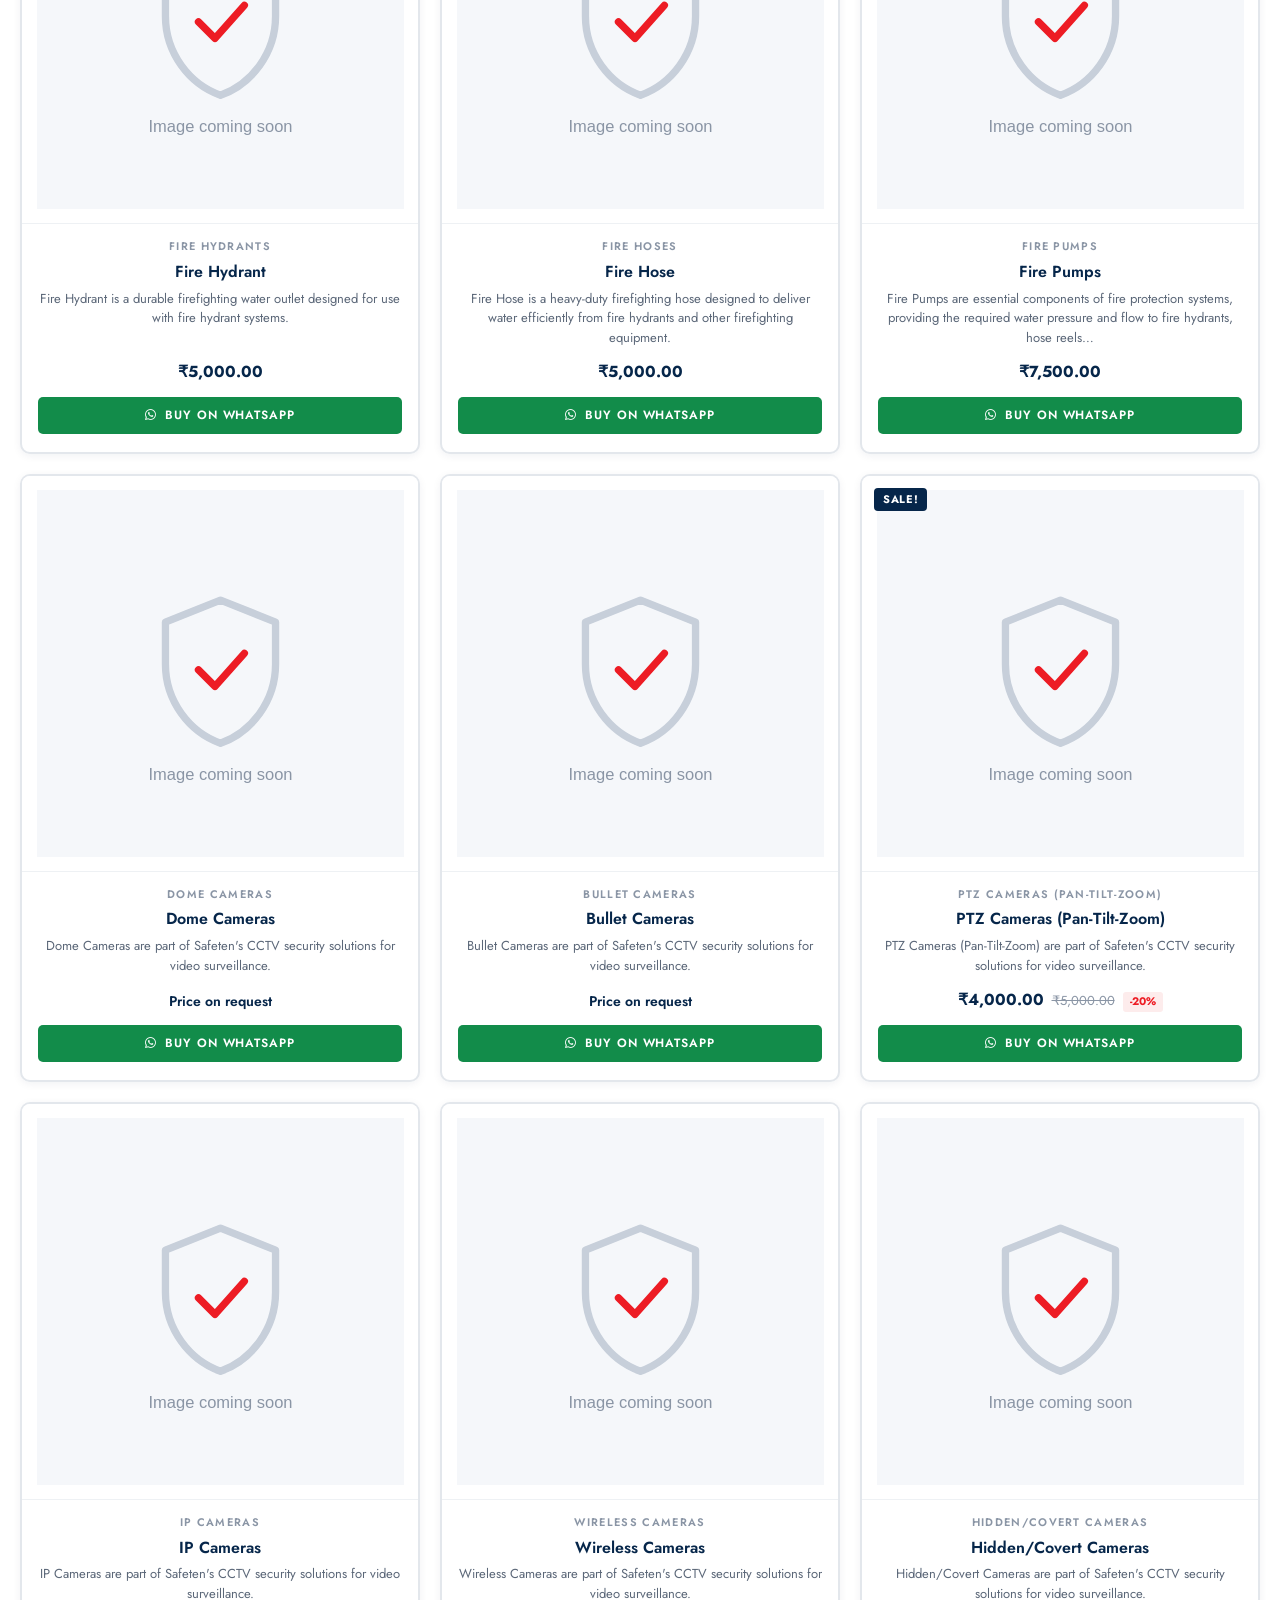
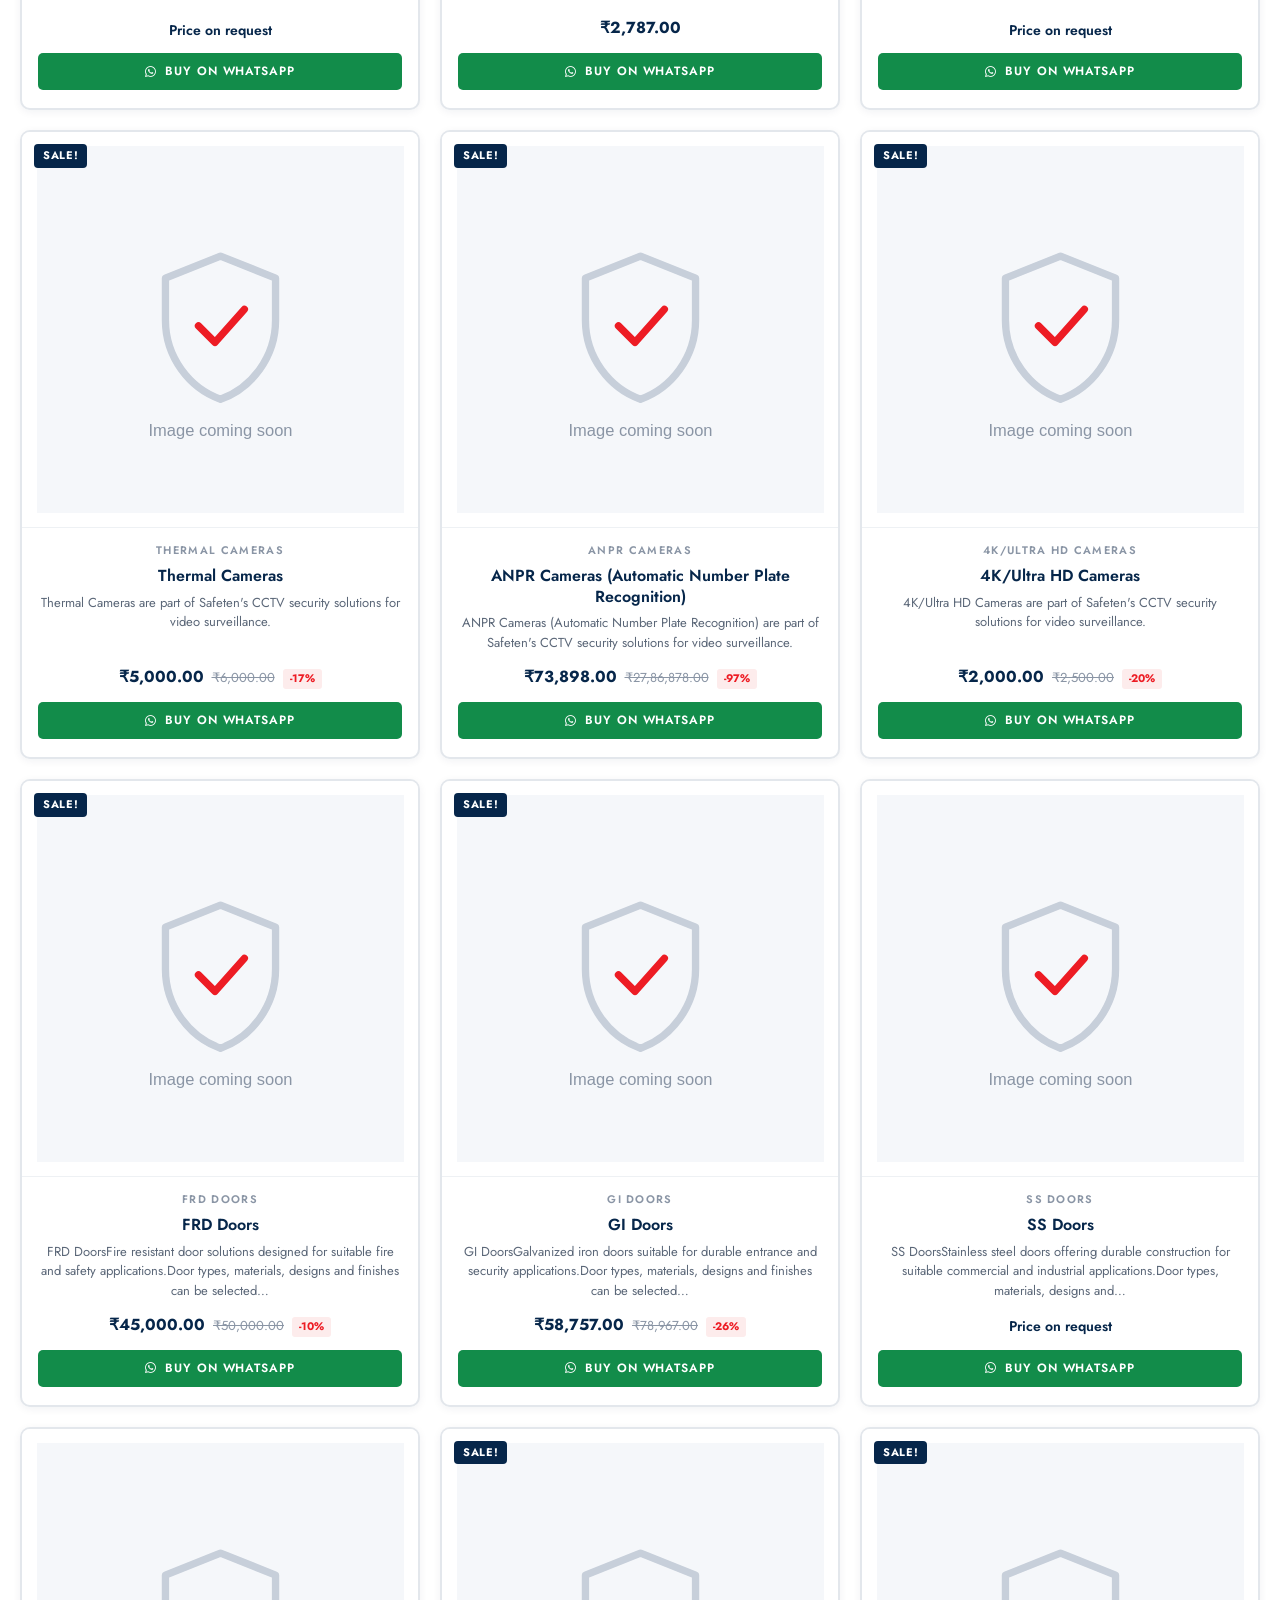
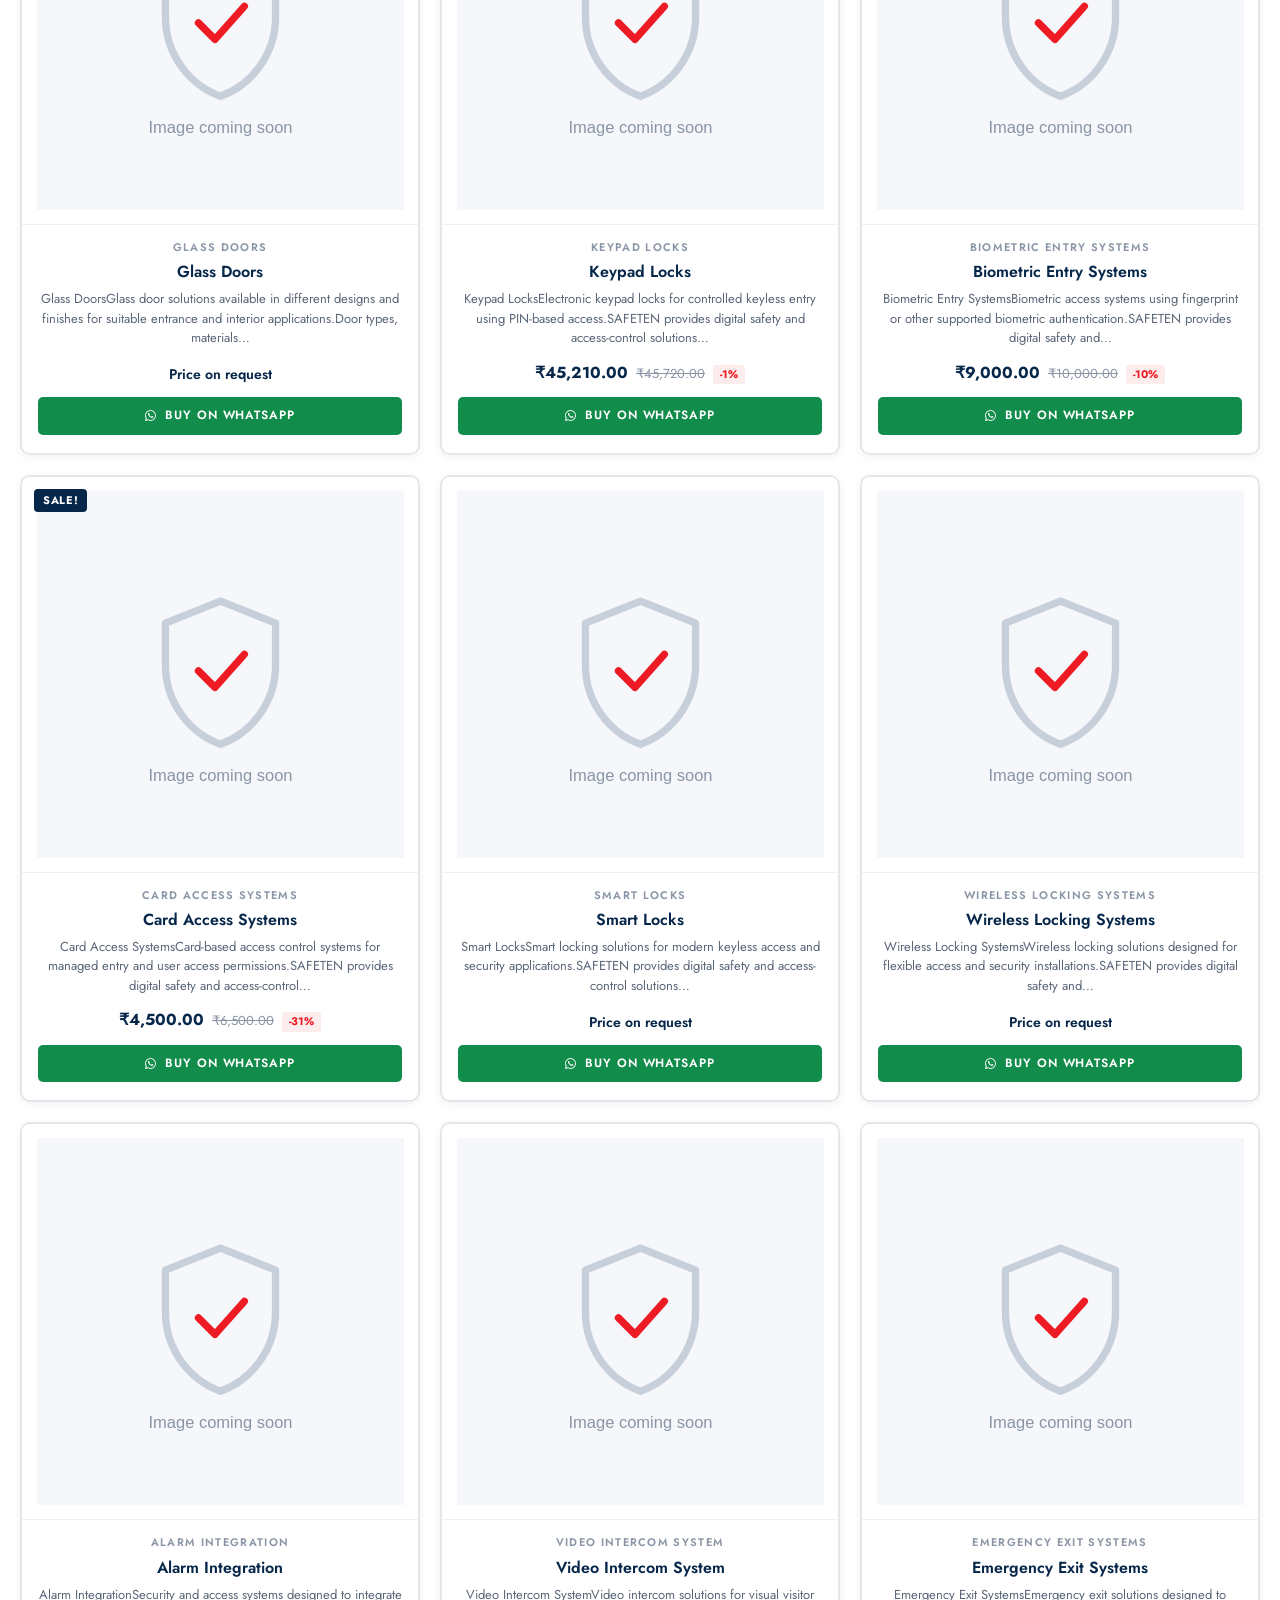
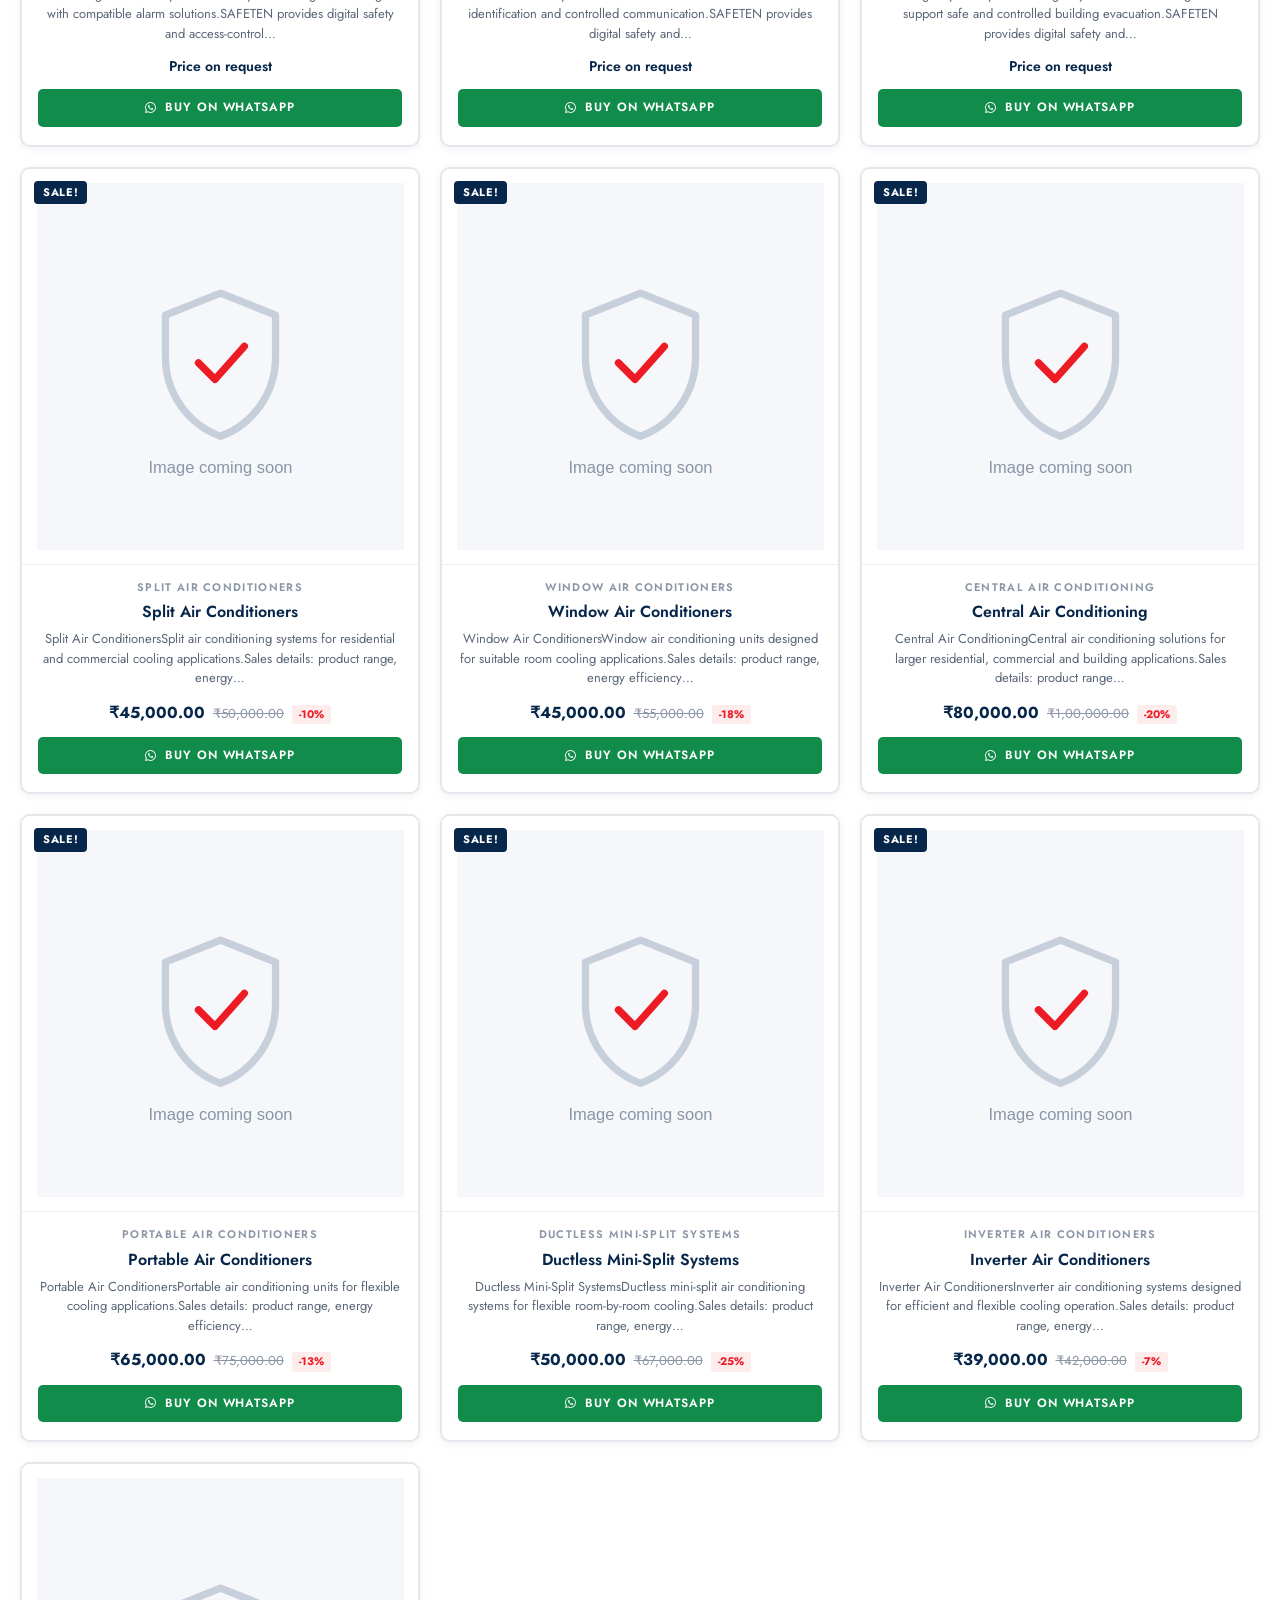
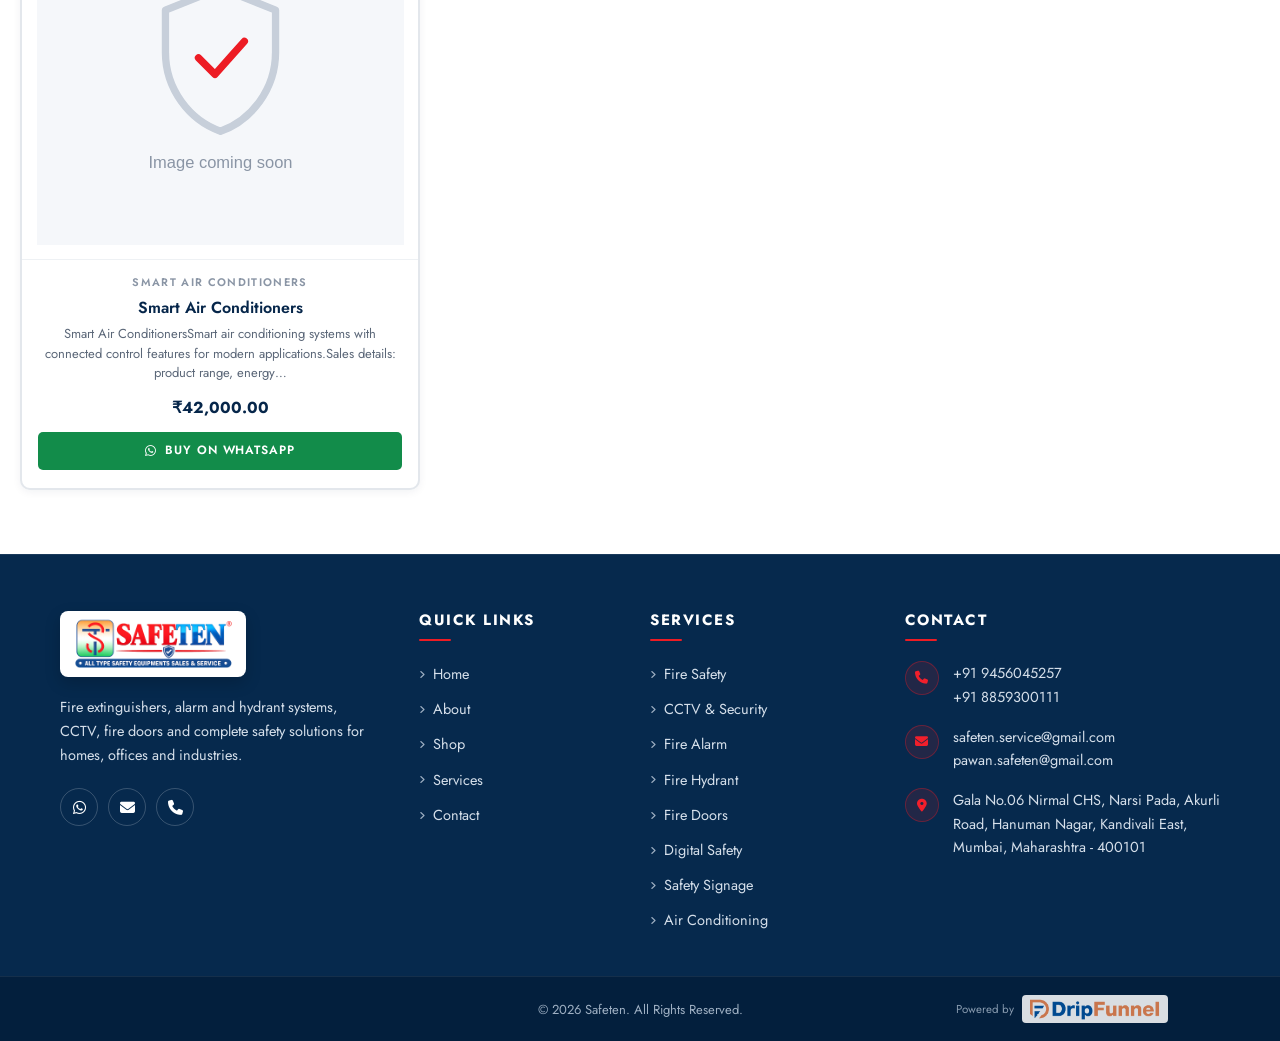
<file: products.html>
<!DOCTYPE html>
<html lang="en-IN">
<head>
  <meta charset="UTF-8">
  <meta name="viewport" content="width=device-width, initial-scale=1">
  <title>Shop Safety Products | Safeten</title>
  <meta name="description" content="Browse Safeten fire extinguishers, fire alarm and hydrant systems, CCTV cameras, fire doors, digital safety and air conditioners. Order on WhatsApp.">
  <meta name="theme-color" content="#06264A">
  <meta property="og:type" content="website">
  <meta property="og:title" content="Shop Safety Products | Safeten">
  <meta property="og:description" content="Browse Safeten fire extinguishers, fire alarm and hydrant systems, CCTV cameras, fire doors, digital safety and air conditioners. Order on WhatsApp.">
  <link rel="icon" type="image/png" href="assets/images/favicon.png">
  <link rel="apple-touch-icon" href="assets/images/favicon.png">
  <link rel="preconnect" href="https://fonts.googleapis.com">
  <link rel="preconnect" href="https://fonts.gstatic.com" crossorigin>
  <link rel="stylesheet" href="https://fonts.googleapis.com/css2?family=Jost:wght@400;500;600;700;800&display=swap">
  <link rel="stylesheet" href="https://cdnjs.cloudflare.com/ajax/libs/font-awesome/6.5.2/css/all.min.css" referrerpolicy="no-referrer">
  <link rel="stylesheet" href="css/style.css">
  <link rel="stylesheet" href="css/responsive.css">
</head>
<body data-page="products">
  <a class="skip-link" href="#main">Skip to content</a>

  <div class="topbar">
    <div class="container topbar__inner">
      <div class="topbar__group">
        <span class="topbar__phones"><i class="fa-solid fa-phone" aria-hidden="true"></i><span class="sr-only">Phone: </span><a href="tel:+919456045257">+91 9456045257</a><span class="topbar__sep" aria-hidden="true">|</span><a href="tel:+918859300111">+91 8859300111</a></span>
        <a class="topbar__email" href="mailto:safeten.service@gmail.com"><i class="fa-solid fa-envelope" aria-hidden="true"></i><span class="sr-only">Email: </span>safeten.service@gmail.com</a>
      </div>
      <div class="topbar__group topbar__group--secondary">
        <span class="topbar__tagline">Fire &amp; Safety Sales, Installation &amp; AMC</span>
        <a class="topbar__wa" data-whatsapp href="https://wa.me/919456045257" target="_blank" rel="noopener"><i class="fa-brands fa-whatsapp" aria-hidden="true"></i>WhatsApp us</a>
      </div>
    </div>
  </div>

  <header class="site-header">
    <div class="container header__inner">
      <a class="site-logo" href="index.html">
        <img src="assets/images/logo.png" alt="Safeten - Fire &amp; Safety Solutions" width="1536" height="1024" decoding="async">
      </a>

      <nav class="main-nav" id="main-nav" aria-label="Primary">
        <ul class="nav-list">
          <li><a href="index.html">HOME</a></li>
          <li><a href="products.html" class="is-active" aria-current="page">SHOP</a></li>
          <li><a href="services.html">SERVICES</a></li>
          <li><a href="contact.html">CONTACT</a></li>
          <li><a href="about.html">ABOUT</a></li>
        </ul>
      </nav>

      <div class="header-actions">
        <a class="header-btn" href="tel:+919456045257" aria-label="Call SAFETEN"><i class="fa-solid fa-phone" aria-hidden="true"></i><span class="header-btn__label">Call<span class="header-btn__more"> Us Now</span></span></a>
        <a class="header-btn" href="https://wa.me/919456045257" target="_blank" rel="noopener" aria-label="Contact SAFETEN on WhatsApp"><i class="fa-brands fa-whatsapp" aria-hidden="true"></i><span class="header-btn__label">WhatsApp<span class="header-btn__more"> Us</span></span></a>
      </div>

      <button class="nav-toggle" type="button" aria-label="Open menu" aria-controls="main-nav" aria-expanded="false"><i class="fa-solid fa-bars" aria-hidden="true"></i></button>
    </div>
  </header>

  <main id="main">
    <section class="page-hero">
      <div class="container page-hero__inner">
        <ol class="breadcrumb"><li><a href="index.html">Home</a></li><li aria-current="page">Shop</li></ol>
        <h1>Safety Products</h1>
        <p>Fire extinguishers, alarm and hydrant systems, CCTV, doors, digital safety and more. Order any item on WhatsApp.</p>
      </div>
    </section>

    <section class="section" aria-label="Product catalogue">
      <div class="container">
        <div class="shop-toolbar">
          <form class="shop-search" role="search" action="products.html">
            <i class="fa-solid fa-magnifying-glass" aria-hidden="true"></i>
            <label class="sr-only" for="shop-search">Search products</label>
            <input id="shop-search" name="q" type="search" placeholder="Search by name, SKU, category or description" autocomplete="off">
          </form>
          <div class="shop-meta">
            <span id="result-count" aria-live="polite"></span>
            <label class="shop-sort">
              <span class="sr-only">Sort products</span>
              <select id="shop-sort">
                <option value="default">Default order</option>
                <option value="price-asc">Price: low to high</option>
                <option value="price-desc">Price: high to low</option>
                <option value="name">Name: A to Z</option>
              </select>
            </label>
          </div>
        </div>
        <div class="category-filter" id="category-filter" role="group" aria-label="Filter by category"></div>
        <div class="subcategory-filter" id="subcategory-filter" role="group" aria-label="Filter by sub-category"></div>
        <div class="product-grid" id="product-list" aria-live="polite"></div>
      </div>
    </section>
  </main>

  <footer class="site-footer" id="contact">
    <div class="container footer__grid">
      <div class="footer__brand">
        <a class="footer__logo" href="index.html" aria-label="Safeten home">
          <span class="site-logo"><img src="assets/images/logo.png" alt="Safeten - All type safety equipments sales &amp; service" width="1536" height="1024" loading="lazy" decoding="async"></span>
        </a>
        <p class="footer__about">Fire extinguishers, alarm and hydrant systems, CCTV, fire doors and complete safety solutions for homes, offices and industries.</p>
        <!-- Add Facebook / Instagram / LinkedIn / YouTube here once the official profile URLs exist. -->
        <div class="socials">
          <a data-whatsapp href="https://wa.me/919456045257" aria-label="Chat with Safeten on WhatsApp"><i class="fa-brands fa-whatsapp" aria-hidden="true"></i></a>
          <a href="mailto:safeten.service@gmail.com" aria-label="Email Safeten"><i class="fa-solid fa-envelope" aria-hidden="true"></i></a>
          <a href="tel:+919456045257" aria-label="Call Safeten"><i class="fa-solid fa-phone" aria-hidden="true"></i></a>
        </div>
      </div>
      <nav aria-labelledby="footer-links-title">
        <h2 class="footer__title" id="footer-links-title">Quick Links</h2>
        <ul class="footer__links">
          <li><a href="index.html">Home</a></li>
          <li><a href="about.html">About</a></li>
          <li><a href="products.html">Shop</a></li>
          <li><a href="services.html">Services</a></li>
          <li><a href="contact.html">Contact</a></li>
        </ul>
      </nav>
      <nav aria-labelledby="footer-services-title">
        <h2 class="footer__title" id="footer-services-title">Services</h2>
        <ul class="footer__links">
          <li><a href="products.html?category=Fire%20Extinguishers">Fire Safety</a></li>
          <li><a href="products.html?category=CCTV%20Cameras">CCTV &amp; Security</a></li>
          <li><a href="products.html?category=Fire%20Alarm%20%26%20Hydrant%20Systems">Fire Alarm</a></li>
          <li><a href="products.html?category=Fire%20Alarm%20%26%20Hydrant%20Systems&amp;sub=Fire%20Hydrants">Fire Hydrant</a></li>
          <li><a href="products.html?category=FRD%20%2F%20GI%20%2F%20SS%20%2F%20Glass%20Doors">Fire Doors</a></li>
          <li><a href="products.html?category=Digital%20Safety">Digital Safety</a></li>
          <li><a href="about.html#our-services">Safety Signage</a></li>
          <li><a href="products.html?category=Air%20Conditioner">Air Conditioning</a></li>
        </ul>
      </nav>
      <div class="footer__contact-col">
        <h2 class="footer__title">Contact</h2>
        <ul class="footer__contact">
          <li>
            <span class="footer__icon"><i class="fa-solid fa-phone" aria-hidden="true"></i></span>
            <div><span class="sr-only">Phone: </span><a href="tel:+919456045257">+91 9456045257</a><a href="tel:+918859300111">+91 8859300111</a></div>
          </li>
          <li>
            <span class="footer__icon"><i class="fa-solid fa-envelope" aria-hidden="true"></i></span>
            <div><span class="sr-only">Email: </span><a href="mailto:safeten.service@gmail.com">safeten.service@gmail.com</a><a href="mailto:pawan.safeten@gmail.com">pawan.safeten@gmail.com</a></div>
          </li>
          <li>
            <span class="footer__icon"><i class="fa-solid fa-location-dot" aria-hidden="true"></i></span>
            <div>
              <a href="https://www.google.com/maps/search/?api=1&amp;query=Gala%20No.06%20Nirmal%20CHS%2C%20Narsi%20Pada%2C%20Akurli%20Road%2C%20Hanuman%20Nagar%2C%20Kandivali%20East%2C%20Mumbai%2C%20Maharashtra%20400101" target="_blank" rel="noopener" aria-label="Open Safeten office address in Google Maps (opens in a new tab)">
                <address>Gala No.06 Nirmal CHS, Narsi Pada, Akurli Road, Hanuman Nagar, Kandivali East, Mumbai, Maharashtra - 400101</address>
              </a>
            </div>
          </li>
        </ul>
      </div>
    </div>
    <div class="footer__bottom">
      <div class="container footer__bottom-inner">
        <p class="footer__copy">© <span data-year>2026</span> Safeten. All Rights Reserved.</p>
        <a class="footer__powered" href="https://www.dripfunnel.com/in/" target="_blank" rel="noopener" aria-label="Powered by DripFunnel (opens in a new tab)">
          <span>Powered by</span>
          <span class="footer__powered-logo"><img src="assets/images/dripfunnel-logo.png" alt="DripFunnel" width="845" height="143" loading="lazy"></span>
        </a>
      </div>
    </div>
  </footer>

  <a class="wa-float" data-whatsapp href="#" aria-label="Chat with us on WhatsApp"><i class="fa-brands fa-whatsapp" aria-hidden="true"></i></a>

  <script src="js/whatsapp.js" defer></script>
  <script src="js/products.js" defer></script>
  <script src="js/main.js" defer></script>
</body>
</html>
</file>
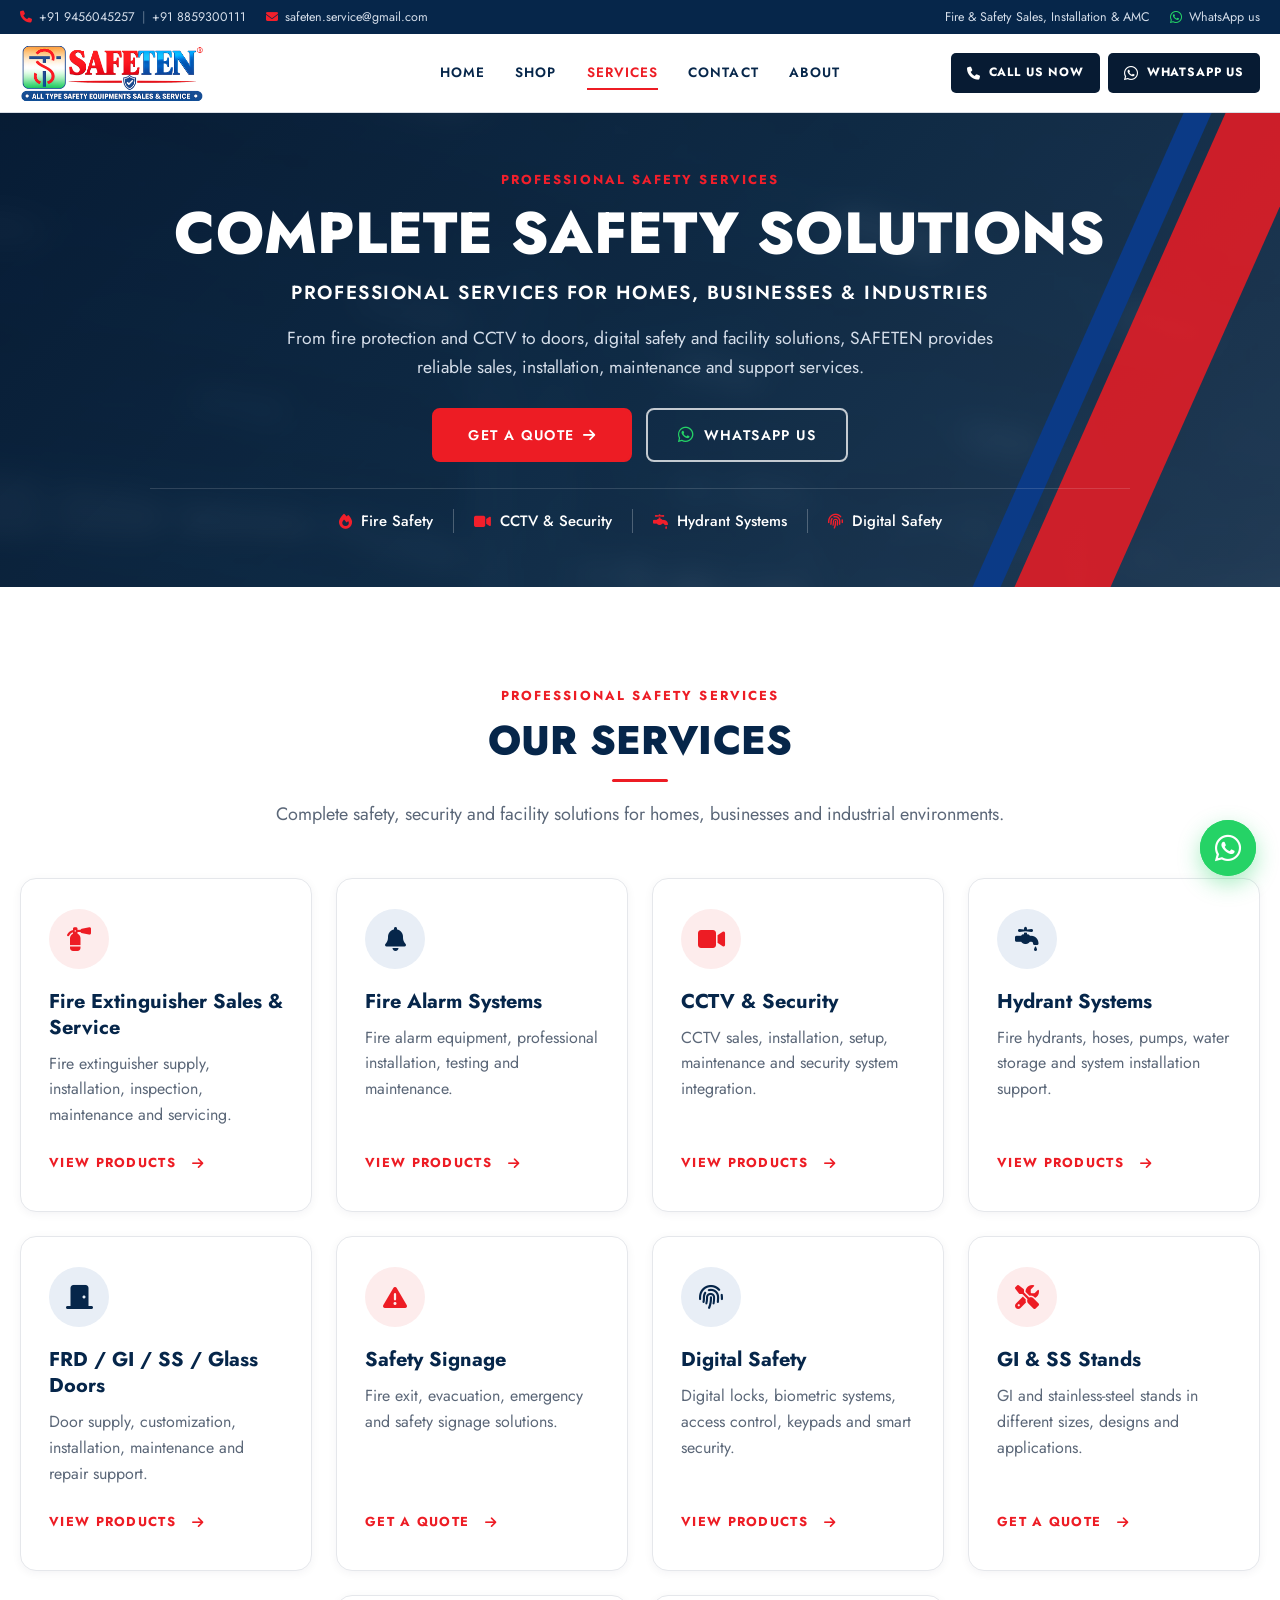
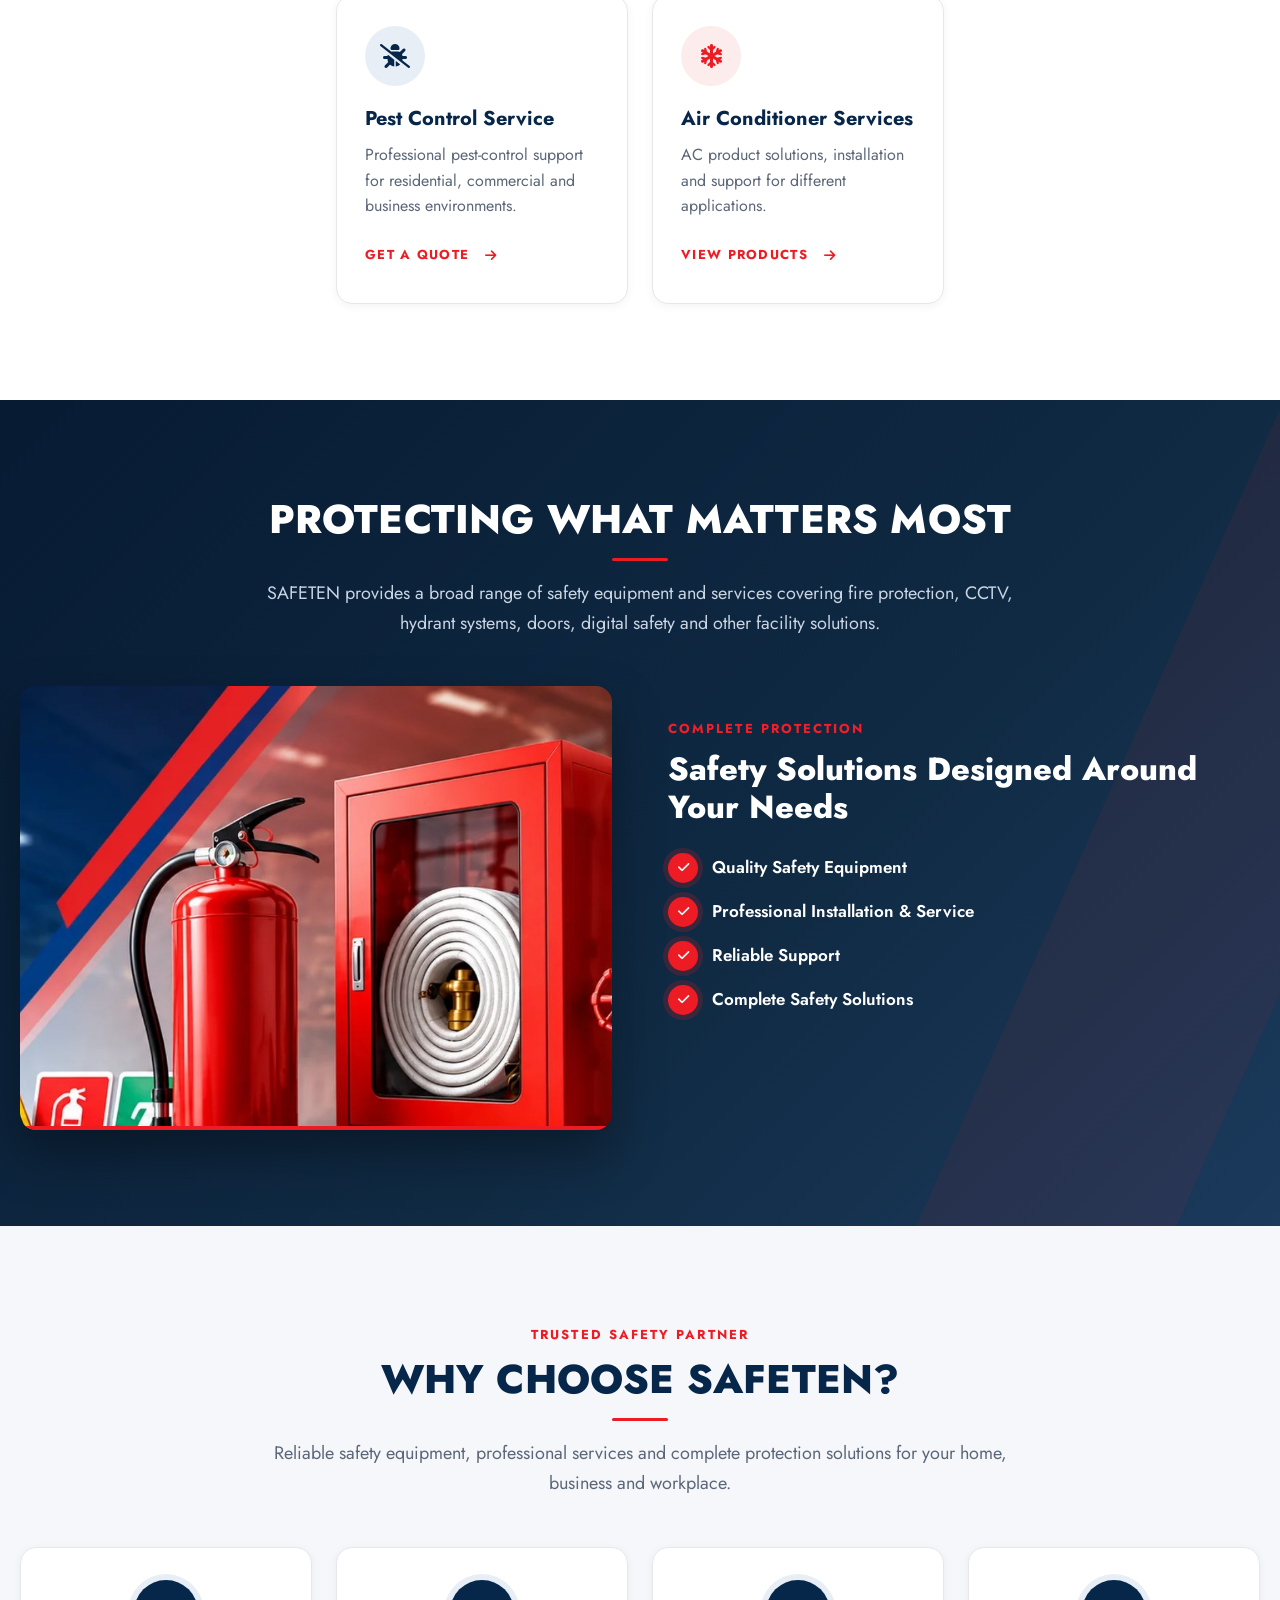
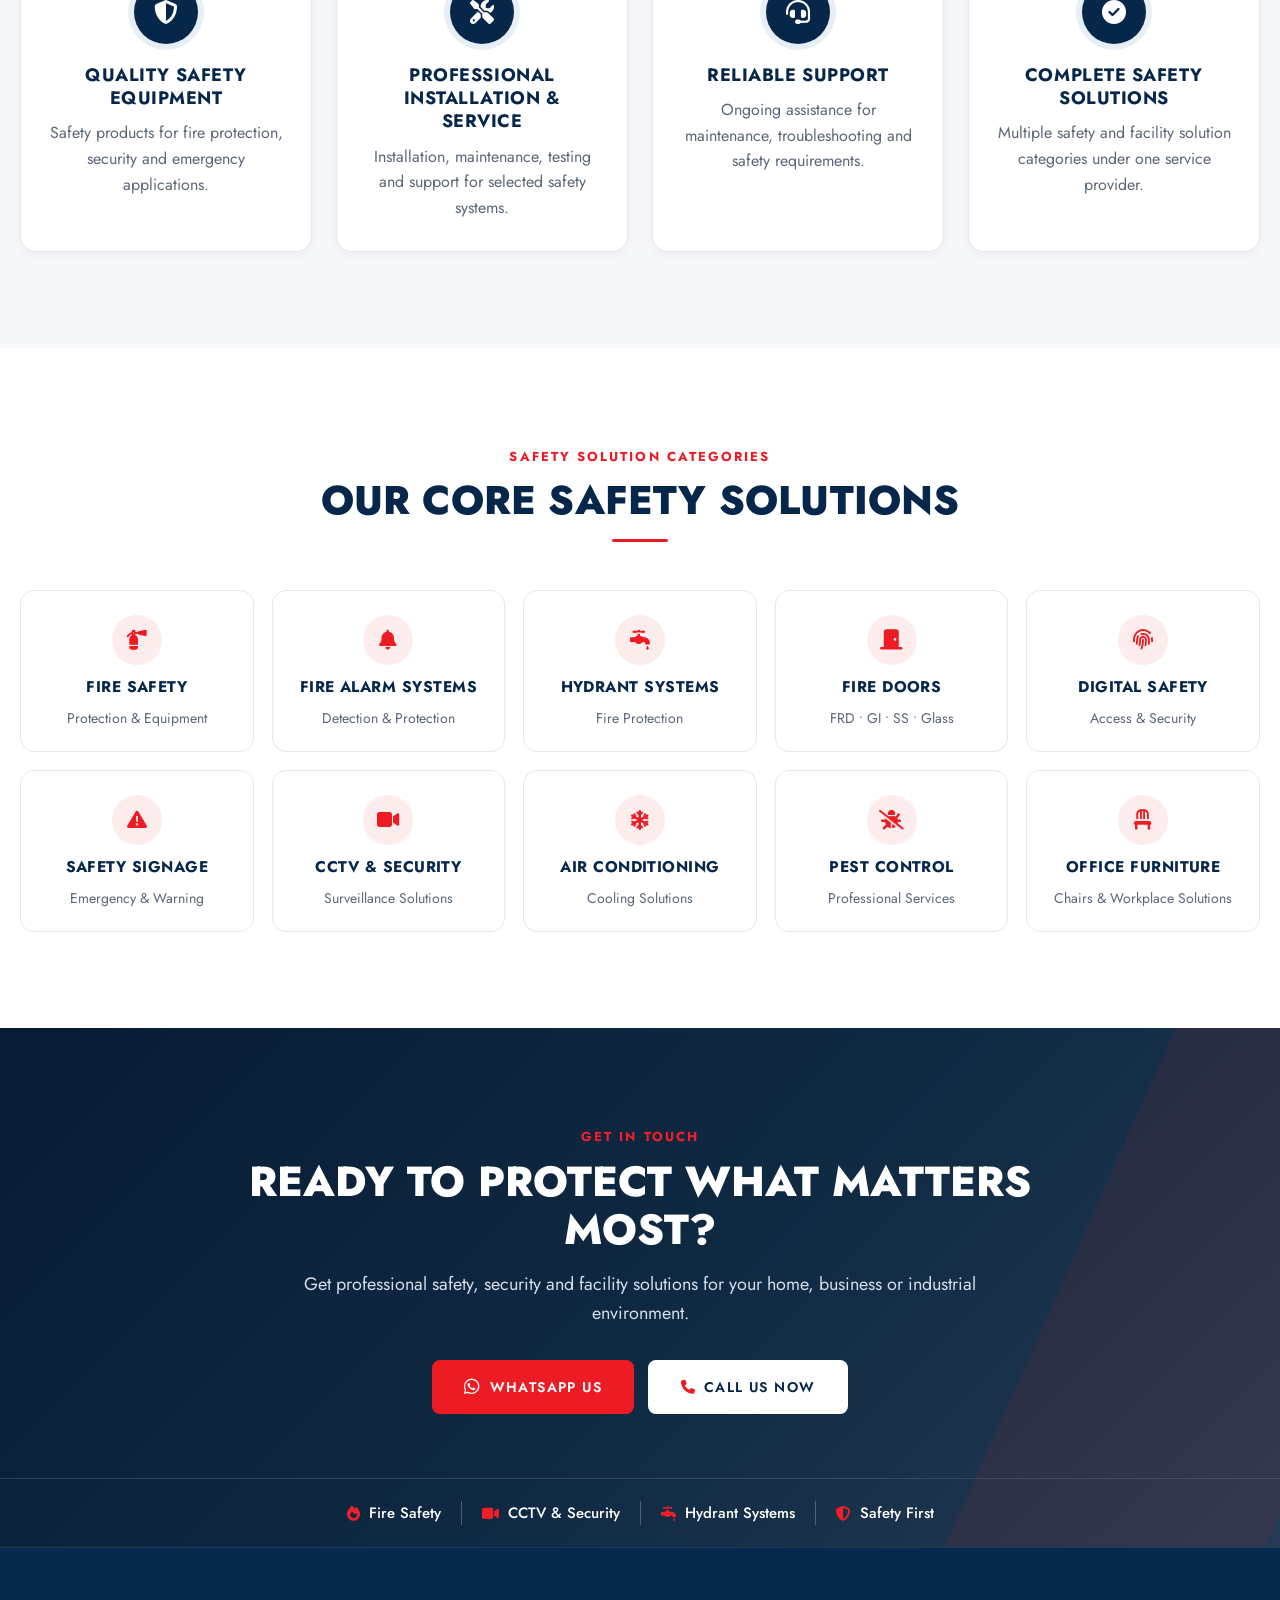
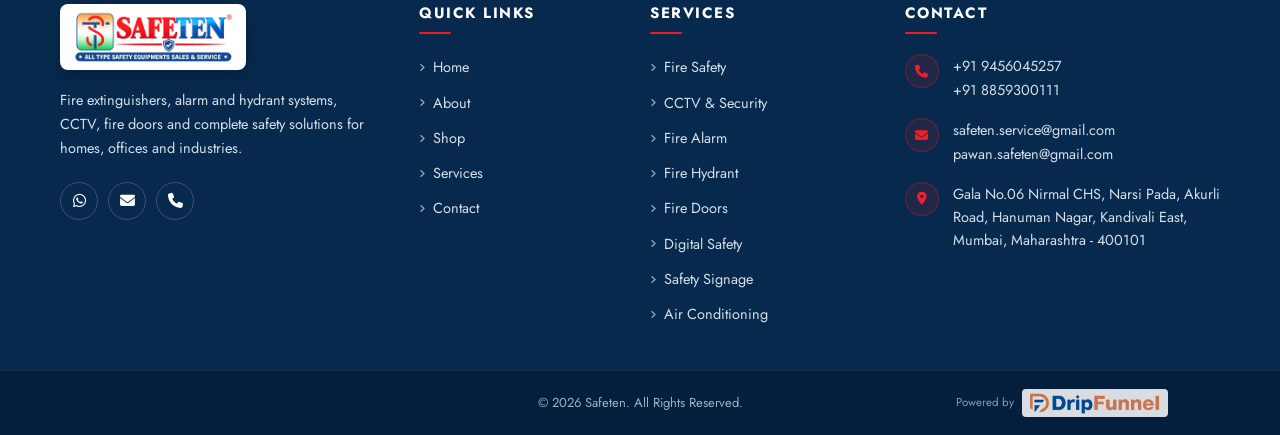
<file: services.html>
<!DOCTYPE html>
<html lang="en-IN">
<head>
  <meta charset="UTF-8">
  <meta name="viewport" content="width=device-width, initial-scale=1">
  <title>SAFETEN Services | Fire Safety, CCTV, Hydrant &amp; Security Solutions</title>
  <meta name="description" content="SAFETEN services: fire extinguisher sales &amp; service, fire alarm and hydrant systems, CCTV &amp; security, fire doors, safety signage, digital safety, pest control and air conditioner services.">
  <meta name="theme-color" content="#06264A">
  <meta property="og:type" content="website">
  <meta property="og:title" content="SAFETEN Services | Fire Safety, CCTV, Hydrant &amp; Security Solutions">
  <meta property="og:description" content="SAFETEN services: fire extinguisher sales &amp; service, fire alarm and hydrant systems, CCTV &amp; security, fire doors, safety signage, digital safety, pest control and air conditioner services.">
  <link rel="icon" type="image/png" href="assets/images/favicon.png">
  <link rel="apple-touch-icon" href="assets/images/favicon.png">
  <link rel="preconnect" href="https://fonts.googleapis.com">
  <link rel="preconnect" href="https://fonts.gstatic.com" crossorigin>
  <link rel="stylesheet" href="https://fonts.googleapis.com/css2?family=Jost:wght@400;500;600;700;800&display=swap">
  <link rel="stylesheet" href="https://cdnjs.cloudflare.com/ajax/libs/font-awesome/6.5.2/css/all.min.css" referrerpolicy="no-referrer">
  <script>document.documentElement.classList.add("js");setTimeout(function(){if(!window.__revealReady)document.documentElement.classList.remove("js")},3000)</script>
  <link rel="stylesheet" href="css/style.css">
  <link rel="stylesheet" href="css/responsive.css">
  <link rel="stylesheet" href="css/services.css">
</head>
<body data-page="services">
  <a class="skip-link" href="#main">Skip to content</a>

  <div class="topbar">
    <div class="container topbar__inner">
      <div class="topbar__group">
        <span class="topbar__phones"><i class="fa-solid fa-phone" aria-hidden="true"></i><span class="sr-only">Phone: </span><a href="tel:+919456045257">+91 9456045257</a><span class="topbar__sep" aria-hidden="true">|</span><a href="tel:+918859300111">+91 8859300111</a></span>
        <a class="topbar__email" href="mailto:safeten.service@gmail.com"><i class="fa-solid fa-envelope" aria-hidden="true"></i><span class="sr-only">Email: </span>safeten.service@gmail.com</a>
      </div>
      <div class="topbar__group topbar__group--secondary">
        <span class="topbar__tagline">Fire &amp; Safety Sales, Installation &amp; AMC</span>
        <a class="topbar__wa" data-whatsapp href="https://wa.me/919456045257" target="_blank" rel="noopener"><i class="fa-brands fa-whatsapp" aria-hidden="true"></i>WhatsApp us</a>
      </div>
    </div>
  </div>

  <header class="site-header">
    <div class="container header__inner">
      <a class="site-logo" href="index.html">
        <img src="assets/images/logo.png" alt="Safeten - Fire &amp; Safety Solutions" width="1536" height="1024" decoding="async">
      </a>

      <nav class="main-nav" id="main-nav" aria-label="Primary">
        <ul class="nav-list">
          <li><a href="index.html">HOME</a></li>
          <li><a href="products.html">SHOP</a></li>
          <li><a href="services.html" class="is-active" aria-current="page">SERVICES</a></li>
          <li><a href="contact.html">CONTACT</a></li>
          <li><a href="about.html">ABOUT</a></li>
        </ul>
      </nav>

      <div class="header-actions">
        <a class="header-btn" href="tel:+919456045257" aria-label="Call SAFETEN"><i class="fa-solid fa-phone" aria-hidden="true"></i><span class="header-btn__label">Call<span class="header-btn__more"> Us Now</span></span></a>
        <a class="header-btn" href="https://wa.me/919456045257" target="_blank" rel="noopener" aria-label="Contact SAFETEN on WhatsApp"><i class="fa-brands fa-whatsapp" aria-hidden="true"></i><span class="header-btn__label">WhatsApp<span class="header-btn__more"> Us</span></span></a>
      </div>

      <button class="nav-toggle" type="button" aria-label="Open menu" aria-controls="main-nav" aria-expanded="false"><i class="fa-solid fa-bars" aria-hidden="true"></i></button>
    </div>
  </header>

  <main id="main">

    <!-- ============ HERO ============ -->
    <section class="svc-hero" aria-labelledby="svc-hero-title">
      <div class="container svc-hero__inner">
        <span class="svc-eyebrow reveal-up">Professional Safety Services</span>
        <h1 class="svc-hero__title reveal-up" id="svc-hero-title">Complete Safety Solutions</h1>
        <p class="svc-hero__sub reveal-up">Professional Services for Homes, Businesses &amp; Industries</p>
        <p class="svc-hero__text reveal-up">From fire protection and CCTV to doors, digital safety and facility solutions, SAFETEN provides reliable sales, installation, maintenance and support services.</p>
        <div class="svc-actions reveal-up">
          <a class="btn svc-btn svc-btn--red" href="contact.html">Get a Quote <i class="fa-solid fa-arrow-right" aria-hidden="true"></i></a>
          <a class="btn svc-btn svc-btn--ghost" data-whatsapp href="https://wa.me/919456045257" target="_blank" rel="noopener"><i class="fa-brands fa-whatsapp" aria-hidden="true"></i> WhatsApp Us</a>
        </div>
        <ul class="svc-trust reveal-up" aria-label="Core services">
          <li><i class="fa-solid fa-fire" aria-hidden="true"></i>Fire Safety</li>
          <li><i class="fa-solid fa-video" aria-hidden="true"></i>CCTV &amp; Security</li>
          <li><i class="fa-solid fa-faucet-drip" aria-hidden="true"></i>Hydrant Systems</li>
          <li><i class="fa-solid fa-fingerprint" aria-hidden="true"></i>Digital Safety</li>
        </ul>
      </div>
    </section>

    <!-- ============ INTRO + SERVICES GRID ============ -->
    <section class="svc-section" id="services-list" aria-labelledby="services-title">
      <div class="container">
        <div class="svc-head">
          <span class="svc-eyebrow reveal-up">Professional Safety Services</span>
          <h2 class="svc-title reveal-up" id="services-title">Our Services</h2>
          <p class="svc-lead reveal-up">Complete safety, security and facility solutions for homes, businesses and industrial environments.</p>
        </div>

        <ul class="svc-grid" data-stagger="60">
          <li class="svc-card reveal-up">
            <span class="svc-card__icon"><i class="fa-solid fa-fire-extinguisher" aria-hidden="true"></i></span>
            <h3 class="svc-card__title">Fire Extinguisher Sales &amp; Service</h3>
            <p class="svc-card__text">Fire extinguisher supply, installation, inspection, maintenance and servicing.</p>
            <a class="svc-card__link" href="products.html?category=Fire%20Extinguishers">View Products<span class="sr-only"> – fire extinguishers</span> <i class="fa-solid fa-arrow-right" aria-hidden="true"></i></a>
          </li>
          <li class="svc-card reveal-up">
            <span class="svc-card__icon svc-card__icon--navy"><i class="fa-solid fa-bell" aria-hidden="true"></i></span>
            <h3 class="svc-card__title">Fire Alarm Systems</h3>
            <p class="svc-card__text">Fire alarm equipment, professional installation, testing and maintenance.</p>
            <a class="svc-card__link" href="products.html?category=Fire%20Alarm%20%26%20Hydrant%20Systems">View Products<span class="sr-only"> – fire alarm systems</span> <i class="fa-solid fa-arrow-right" aria-hidden="true"></i></a>
          </li>
          <li class="svc-card reveal-up">
            <span class="svc-card__icon"><i class="fa-solid fa-video" aria-hidden="true"></i></span>
            <h3 class="svc-card__title">CCTV &amp; Security</h3>
            <p class="svc-card__text">CCTV sales, installation, setup, maintenance and security system integration.</p>
            <a class="svc-card__link" href="products.html?category=CCTV%20Cameras">View Products<span class="sr-only"> – CCTV cameras</span> <i class="fa-solid fa-arrow-right" aria-hidden="true"></i></a>
          </li>
          <li class="svc-card reveal-up">
            <span class="svc-card__icon svc-card__icon--navy"><i class="fa-solid fa-faucet-drip" aria-hidden="true"></i></span>
            <h3 class="svc-card__title">Hydrant Systems</h3>
            <p class="svc-card__text">Fire hydrants, hoses, pumps, water storage and system installation support.</p>
            <a class="svc-card__link" href="products.html?category=Fire%20Alarm%20%26%20Hydrant%20Systems&amp;sub=Fire%20Hydrants">View Products<span class="sr-only"> – hydrant systems</span> <i class="fa-solid fa-arrow-right" aria-hidden="true"></i></a>
          </li>
          <li class="svc-card reveal-up">
            <span class="svc-card__icon svc-card__icon--navy"><i class="fa-solid fa-door-closed" aria-hidden="true"></i></span>
            <h3 class="svc-card__title">FRD / GI / SS / Glass Doors</h3>
            <p class="svc-card__text">Door supply, customization, installation, maintenance and repair support.</p>
            <a class="svc-card__link" href="products.html?category=FRD%20%2F%20GI%20%2F%20SS%20%2F%20Glass%20Doors">View Products<span class="sr-only"> – FRD, GI, SS and glass doors</span> <i class="fa-solid fa-arrow-right" aria-hidden="true"></i></a>
          </li>
          <li class="svc-card reveal-up">
            <span class="svc-card__icon"><i class="fa-solid fa-triangle-exclamation" aria-hidden="true"></i></span>
            <h3 class="svc-card__title">Safety Signage</h3>
            <p class="svc-card__text">Fire exit, evacuation, emergency and safety signage solutions.</p>
            <a class="svc-card__link" href="contact.html">Get a Quote<span class="sr-only"> – safety signage</span> <i class="fa-solid fa-arrow-right" aria-hidden="true"></i></a>
          </li>
          <li class="svc-card reveal-up">
            <span class="svc-card__icon svc-card__icon--navy"><i class="fa-solid fa-fingerprint" aria-hidden="true"></i></span>
            <h3 class="svc-card__title">Digital Safety</h3>
            <p class="svc-card__text">Digital locks, biometric systems, access control, keypads and smart security.</p>
            <a class="svc-card__link" href="products.html?category=Digital%20Safety">View Products<span class="sr-only"> – digital safety</span> <i class="fa-solid fa-arrow-right" aria-hidden="true"></i></a>
          </li>
          <li class="svc-card reveal-up">
            <span class="svc-card__icon"><i class="fa-solid fa-screwdriver-wrench" aria-hidden="true"></i></span>
            <h3 class="svc-card__title">GI &amp; SS Stands</h3>
            <p class="svc-card__text">GI and stainless-steel stands in different sizes, designs and applications.</p>
            <a class="svc-card__link" href="contact.html">Get a Quote<span class="sr-only"> – GI and SS stands</span> <i class="fa-solid fa-arrow-right" aria-hidden="true"></i></a>
          </li>
          <li class="svc-card reveal-up">
            <span class="svc-card__icon svc-card__icon--navy"><i class="fa-solid fa-bug-slash" aria-hidden="true"></i></span>
            <h3 class="svc-card__title">Pest Control Service</h3>
            <p class="svc-card__text">Professional pest-control support for residential, commercial and business environments.</p>
            <a class="svc-card__link" href="contact.html">Get a Quote<span class="sr-only"> – pest control</span> <i class="fa-solid fa-arrow-right" aria-hidden="true"></i></a>
          </li>
          <li class="svc-card reveal-up">
            <span class="svc-card__icon"><i class="fa-solid fa-snowflake" aria-hidden="true"></i></span>
            <h3 class="svc-card__title">Air Conditioner Services</h3>
            <p class="svc-card__text">AC product solutions, installation and support for different applications.</p>
            <a class="svc-card__link" href="products.html?category=Air%20Conditioner">View Products<span class="sr-only"> – air conditioners</span> <i class="fa-solid fa-arrow-right" aria-hidden="true"></i></a>
          </li>
        </ul>
      </div>
    </section>

    <!-- ============ SOLUTIONS HIGHLIGHT ============ -->
    <section class="svc-section svc-detail" aria-labelledby="detail-title">
      <div class="container">
        <div class="svc-head">
          <h2 class="svc-title reveal-up" id="detail-title">Protecting What Matters Most</h2>
          <p class="svc-lead reveal-up">SAFETEN provides a broad range of safety equipment and services covering fire protection, CCTV, hydrant systems, doors, digital safety and other facility solutions.</p>
        </div>
        <div class="svc-detail__grid">
          <figure class="svc-detail__media reveal-left">
            <img src="assets/banners/hero-1.jpg" alt="Fire extinguisher, fire hose cabinet, hydrant valve and fire safety signs" width="1842" height="657" loading="lazy" decoding="async">
          </figure>
          <div class="svc-detail__content">
            <span class="svc-eyebrow reveal-up">Complete Protection</span>
            <h3 class="svc-detail__heading reveal-up">Safety Solutions Designed Around Your Needs</h3>
            <ul class="svc-checks" data-stagger="80">
              <li class="reveal-left"><i class="fa-solid fa-check" aria-hidden="true"></i>Quality Safety Equipment</li>
              <li class="reveal-left"><i class="fa-solid fa-check" aria-hidden="true"></i>Professional Installation &amp; Service</li>
              <li class="reveal-left"><i class="fa-solid fa-check" aria-hidden="true"></i>Reliable Support</li>
              <li class="reveal-left"><i class="fa-solid fa-check" aria-hidden="true"></i>Complete Safety Solutions</li>
            </ul>
            <a class="btn svc-btn svc-btn--red reveal-up" href="contact.html">Get a Quote <i class="fa-solid fa-arrow-right" aria-hidden="true"></i></a>
          </div>
        </div>
      </div>
    </section>

    <!-- ============ WHY CHOOSE ============ -->
    <section class="svc-section svc-why" aria-labelledby="why-title">
      <div class="container">
        <div class="svc-head">
          <span class="svc-eyebrow reveal-up">Trusted Safety Partner</span>
          <h2 class="svc-title reveal-up" id="why-title">Why Choose SAFETEN?</h2>
          <p class="svc-lead reveal-up">Reliable safety equipment, professional services and complete protection solutions for your home, business and workplace.</p>
        </div>
        <ul class="svc-why__grid" data-stagger="90">
          <li class="svc-benefit reveal-up">
            <span class="svc-benefit__icon"><i class="fa-solid fa-shield-halved" aria-hidden="true"></i></span>
            <h3 class="svc-benefit__title">Quality Safety Equipment</h3>
            <p class="svc-benefit__text">Safety products for fire protection, security and emergency applications.</p>
          </li>
          <li class="svc-benefit reveal-up">
            <span class="svc-benefit__icon"><i class="fa-solid fa-screwdriver-wrench" aria-hidden="true"></i></span>
            <h3 class="svc-benefit__title">Professional Installation &amp; Service</h3>
            <p class="svc-benefit__text">Installation, maintenance, testing and support for selected safety systems.</p>
          </li>
          <li class="svc-benefit reveal-up">
            <span class="svc-benefit__icon"><i class="fa-solid fa-headset" aria-hidden="true"></i></span>
            <h3 class="svc-benefit__title">Reliable Support</h3>
            <p class="svc-benefit__text">Ongoing assistance for maintenance, troubleshooting and safety requirements.</p>
          </li>
          <li class="svc-benefit reveal-up">
            <span class="svc-benefit__icon"><i class="fa-solid fa-circle-check" aria-hidden="true"></i></span>
            <h3 class="svc-benefit__title">Complete Safety Solutions</h3>
            <p class="svc-benefit__text">Multiple safety and facility solution categories under one service provider.</p>
          </li>
        </ul>
      </div>
    </section>

    <!-- ============ CORE CATEGORIES ============ -->
    <section class="svc-section" aria-labelledby="cats-title">
      <div class="container">
        <div class="svc-head">
          <span class="svc-eyebrow reveal-up">Safety Solution Categories</span>
          <h2 class="svc-title reveal-up" id="cats-title">Our Core Safety Solutions</h2>
        </div>
        <div class="svc-cats" data-stagger="50">
          <a class="svc-cat reveal-up" href="products.html?category=Fire%20Extinguishers"><i class="fa-solid fa-fire-extinguisher" aria-hidden="true"></i><strong>Fire Safety</strong><span>Protection &amp; Equipment</span></a>
          <a class="svc-cat reveal-up" href="products.html?category=Fire%20Alarm%20%26%20Hydrant%20Systems"><i class="fa-solid fa-bell" aria-hidden="true"></i><strong>Fire Alarm Systems</strong><span>Detection &amp; Protection</span></a>
          <a class="svc-cat reveal-up" href="products.html?category=Fire%20Alarm%20%26%20Hydrant%20Systems&amp;sub=Fire%20Hydrants"><i class="fa-solid fa-faucet-drip" aria-hidden="true"></i><strong>Hydrant Systems</strong><span>Fire Protection</span></a>
          <a class="svc-cat reveal-up" href="products.html?category=FRD%20%2F%20GI%20%2F%20SS%20%2F%20Glass%20Doors"><i class="fa-solid fa-door-closed" aria-hidden="true"></i><strong>Fire Doors</strong><span>FRD &bull; GI &bull; SS &bull; Glass</span></a>
          <a class="svc-cat reveal-up" href="products.html?category=Digital%20Safety"><i class="fa-solid fa-fingerprint" aria-hidden="true"></i><strong>Digital Safety</strong><span>Access &amp; Security</span></a>
          <a class="svc-cat reveal-up" href="contact.html"><i class="fa-solid fa-triangle-exclamation" aria-hidden="true"></i><strong>Safety Signage</strong><span>Emergency &amp; Warning</span></a>
          <a class="svc-cat reveal-up" href="products.html?category=CCTV%20Cameras"><i class="fa-solid fa-video" aria-hidden="true"></i><strong>CCTV &amp; Security</strong><span>Surveillance Solutions</span></a>
          <a class="svc-cat reveal-up" href="products.html?category=Air%20Conditioner"><i class="fa-solid fa-snowflake" aria-hidden="true"></i><strong>Air Conditioning</strong><span>Cooling Solutions</span></a>
          <a class="svc-cat reveal-up" href="contact.html"><i class="fa-solid fa-bug-slash" aria-hidden="true"></i><strong>Pest Control</strong><span>Professional Services</span></a>
          <a class="svc-cat reveal-up" href="contact.html"><i class="fa-solid fa-chair" aria-hidden="true"></i><strong>Office Furniture</strong><span>Chairs &amp; Workplace Solutions</span></a>
        </div>
      </div>
    </section>

    <!-- ============ FINAL CTA ============ -->
    <section class="svc-cta" aria-labelledby="final-cta-title">
      <div class="container svc-cta__inner">
        <span class="svc-eyebrow reveal-up">Get in Touch</span>
        <h2 class="svc-cta__title reveal-up" id="final-cta-title">Ready to Protect What Matters Most?</h2>
        <p class="svc-cta__text reveal-up">Get professional safety, security and facility solutions for your home, business or industrial environment.</p>
        <div class="svc-actions reveal-up">
          <a class="btn svc-btn svc-btn--red" data-whatsapp href="https://wa.me/919456045257" target="_blank" rel="noopener"><i class="fa-brands fa-whatsapp" aria-hidden="true"></i> WhatsApp Us</a>
          <a class="btn svc-btn svc-btn--light" href="tel:+919456045257"><i class="fa-solid fa-phone" aria-hidden="true"></i> Call Us Now</a>
        </div>
      </div>
      <div class="svc-cta__trust">
        <ul class="container svc-trust" data-stagger-group="up" data-stagger="80" aria-label="What we cover">
          <li><i class="fa-solid fa-fire" aria-hidden="true"></i>Fire Safety</li>
          <li><i class="fa-solid fa-video" aria-hidden="true"></i>CCTV &amp; Security</li>
          <li><i class="fa-solid fa-faucet-drip" aria-hidden="true"></i>Hydrant Systems</li>
          <li><i class="fa-solid fa-shield-halved" aria-hidden="true"></i>Safety First</li>
        </ul>
      </div>
    </section>

  </main>

  <footer class="site-footer" id="contact">
    <div class="container footer__grid">
      <div class="footer__brand">
        <a class="footer__logo" href="index.html" aria-label="Safeten home">
          <span class="site-logo"><img src="assets/images/logo.png" alt="Safeten - All type safety equipments sales &amp; service" width="1536" height="1024" loading="lazy" decoding="async"></span>
        </a>
        <p class="footer__about">Fire extinguishers, alarm and hydrant systems, CCTV, fire doors and complete safety solutions for homes, offices and industries.</p>
        <!-- Add Facebook / Instagram / LinkedIn / YouTube here once the official profile URLs exist. -->
        <div class="socials">
          <a data-whatsapp href="https://wa.me/919456045257" aria-label="Chat with Safeten on WhatsApp"><i class="fa-brands fa-whatsapp" aria-hidden="true"></i></a>
          <a href="mailto:safeten.service@gmail.com" aria-label="Email Safeten"><i class="fa-solid fa-envelope" aria-hidden="true"></i></a>
          <a href="tel:+919456045257" aria-label="Call Safeten"><i class="fa-solid fa-phone" aria-hidden="true"></i></a>
        </div>
      </div>
      <nav aria-labelledby="footer-links-title">
        <h2 class="footer__title" id="footer-links-title">Quick Links</h2>
        <ul class="footer__links">
          <li><a href="index.html">Home</a></li>
          <li><a href="about.html">About</a></li>
          <li><a href="products.html">Shop</a></li>
          <li><a href="services.html">Services</a></li>
          <li><a href="contact.html">Contact</a></li>
        </ul>
      </nav>
      <nav aria-labelledby="footer-services-title">
        <h2 class="footer__title" id="footer-services-title">Services</h2>
        <ul class="footer__links">
          <li><a href="products.html?category=Fire%20Extinguishers">Fire Safety</a></li>
          <li><a href="products.html?category=CCTV%20Cameras">CCTV &amp; Security</a></li>
          <li><a href="products.html?category=Fire%20Alarm%20%26%20Hydrant%20Systems">Fire Alarm</a></li>
          <li><a href="products.html?category=Fire%20Alarm%20%26%20Hydrant%20Systems&amp;sub=Fire%20Hydrants">Fire Hydrant</a></li>
          <li><a href="products.html?category=FRD%20%2F%20GI%20%2F%20SS%20%2F%20Glass%20Doors">Fire Doors</a></li>
          <li><a href="products.html?category=Digital%20Safety">Digital Safety</a></li>
          <li><a href="about.html#our-services">Safety Signage</a></li>
          <li><a href="products.html?category=Air%20Conditioner">Air Conditioning</a></li>
        </ul>
      </nav>
      <div class="footer__contact-col">
        <h2 class="footer__title">Contact</h2>
        <ul class="footer__contact">
          <li>
            <span class="footer__icon"><i class="fa-solid fa-phone" aria-hidden="true"></i></span>
            <div><span class="sr-only">Phone: </span><a href="tel:+919456045257">+91 9456045257</a><a href="tel:+918859300111">+91 8859300111</a></div>
          </li>
          <li>
            <span class="footer__icon"><i class="fa-solid fa-envelope" aria-hidden="true"></i></span>
            <div><span class="sr-only">Email: </span><a href="mailto:safeten.service@gmail.com">safeten.service@gmail.com</a><a href="mailto:pawan.safeten@gmail.com">pawan.safeten@gmail.com</a></div>
          </li>
          <li>
            <span class="footer__icon"><i class="fa-solid fa-location-dot" aria-hidden="true"></i></span>
            <div>
              <a href="https://www.google.com/maps/search/?api=1&amp;query=Gala%20No.06%20Nirmal%20CHS%2C%20Narsi%20Pada%2C%20Akurli%20Road%2C%20Hanuman%20Nagar%2C%20Kandivali%20East%2C%20Mumbai%2C%20Maharashtra%20400101" target="_blank" rel="noopener" aria-label="Open Safeten office address in Google Maps (opens in a new tab)">
                <address>Gala No.06 Nirmal CHS, Narsi Pada, Akurli Road, Hanuman Nagar, Kandivali East, Mumbai, Maharashtra - 400101</address>
              </a>
            </div>
          </li>
        </ul>
      </div>
    </div>
    <div class="footer__bottom">
      <div class="container footer__bottom-inner">
        <p class="footer__copy">© <span data-year>2026</span> Safeten. All Rights Reserved.</p>
        <a class="footer__powered" href="https://www.dripfunnel.com/in/" target="_blank" rel="noopener" aria-label="Powered by DripFunnel (opens in a new tab)">
          <span>Powered by</span>
          <span class="footer__powered-logo"><img src="assets/images/dripfunnel-logo.png" alt="DripFunnel" width="845" height="143" loading="lazy"></span>
        </a>
      </div>
    </div>
  </footer>

  <a class="wa-float" data-whatsapp href="#" aria-label="Chat with us on WhatsApp"><i class="fa-brands fa-whatsapp" aria-hidden="true"></i></a>

  <script src="js/whatsapp.js" defer></script>
  <script src="js/main.js" defer></script>
</body>
</html>
</file>
<file: css/style.css>
/* ==========================================================================
   Safeten — static site styles
   Colours, spacing and radii live in :root so the brand can be re-tuned
   in one place.
   ========================================================================== */

:root {
  --navy: #06264A;
  --navy-2: #092A52;
  --navy-3: #0A2C50;
  --red: #ED1C24;
  --red-2: #F21F2B;
  --red-dark: #C8141B;
  --red-tint: #FDECEC;
  --white: #FFFFFF;
  --grey-bg: #F5F7FA;
  --border: #D9DEE5;
  --border-strong: #CBD2DB;
  --text: #16202E;
  --muted: #5B6778;
  --wa: #25D366;
  --wa-dark: #128C4A;

  --font: "Jost", "Segoe UI", Arial, sans-serif;

  --container: 1320px;
  --radius: 8px;
  --radius-sm: 5px;
  --shadow: 0 2px 8px rgba(6, 38, 74, 0.06);
  --shadow-hover: 0 8px 22px rgba(6, 38, 74, 0.12);
  --section-y: 64px;
  --header-h: 78px;
  --ease: cubic-bezier(.2, .7, .2, 1);
}

/* ---------- Base ---------- */
*, *::before, *::after { box-sizing: border-box; }
html { scroll-behavior: smooth; -webkit-text-size-adjust: 100%; scroll-padding-top: calc(var(--header-h) + 12px); }
body {
  margin: 0;
  font-family: var(--font);
  font-size: 15px;
  line-height: 1.6;
  color: var(--text);
  background: var(--white);
  -webkit-font-smoothing: antialiased;
}
img { max-width: 100%; display: block; }
a { color: inherit; text-decoration: none; }
button, input, select { font: inherit; color: inherit; }
button { cursor: pointer; }
h1, h2, h3, h4 { margin: 0; line-height: 1.2; color: var(--navy); font-weight: 700; }
p { margin: 0; }
ul, ol { margin: 0; padding: 0; list-style: none; }
:focus-visible { outline: 2px solid var(--red); outline-offset: 2px; }
.sr-only {
  position: absolute; width: 1px; height: 1px; padding: 0; margin: -1px;
  overflow: hidden; clip: rect(0 0 0 0); white-space: nowrap; border: 0;
}
.skip-link {
  position: absolute; left: 12px; top: -60px; z-index: 300;
  background: var(--navy); color: #fff; padding: 8px 14px; border-radius: var(--radius-sm);
}
.skip-link:focus { top: 12px; }

/* Responsive container: 20px gutters up to a 1320px measure (15px on mobile, see responsive.css) */
.container { width: min(100% - 40px, var(--container)); margin-inline: auto; }

/* ---------- Buttons ---------- */
.btn {
  display: inline-flex; align-items: center; justify-content: center; gap: 8px;
  min-height: 42px; padding: 10px 22px;
  font-size: 13px; font-weight: 600; letter-spacing: .08em; text-transform: uppercase;
  border: 1.5px solid transparent; border-radius: var(--radius-sm);
  transition: background-color .2s, color .2s, border-color .2s, transform .2s, box-shadow .2s;
  white-space: nowrap;
}
.btn:hover { transform: translateY(-2px); }
.btn i { transition: transform .25s var(--ease); }
.btn:hover .fa-arrow-right { transform: translateX(3px); }
.btn--red { background: var(--red); color: #fff; }
.btn--red:hover { background: var(--red-dark); box-shadow: 0 6px 16px rgba(237, 28, 36, .28); }
.btn--white { background: #fff; color: var(--navy); border-color: #fff; }
.btn--white:hover { background: transparent; color: #fff; }
.btn--navy { background: var(--navy); color: #fff; }
.btn--navy:hover { background: var(--navy-3); box-shadow: 0 6px 16px rgba(6, 38, 74, .25); }
.btn--outline { background: transparent; color: var(--navy); border-color: var(--border-strong); }
.btn--outline:hover { border-color: var(--navy); }
.btn--wa { background: var(--wa-dark); color: #fff; }
.btn--wa:hover { background: #0E7A40; box-shadow: 0 6px 16px rgba(18, 140, 74, .28); }
.btn--block { width: 100%; }
.btn--sm { min-height: 36px; padding: 8px 14px; font-size: 12px; }

/* ---------- Section headings ---------- */
.section { padding: var(--section-y) 0; }
.section--grey { background: var(--grey-bg); }
.section-head { text-align: center; max-width: 720px; margin: 0 auto 34px; }
.section-eyebrow {
  display: block; color: var(--red); font-size: 12px; font-weight: 700;
  letter-spacing: .14em; text-transform: uppercase; margin-bottom: 6px;
}
.section-title {
  font-size: 26px; font-weight: 700; text-transform: uppercase; letter-spacing: .01em;
}
.section-title--rule::after {
  content: ""; display: block; width: 44px; height: 3px; background: var(--red);
  margin: 10px auto 0; border-radius: 2px;
}
.section-subtitle { margin-top: 10px; font-size: 17px; color: var(--text); }
.section-tagline { margin-top: 8px; color: var(--red); font-weight: 500; font-size: 16px; }
.section-text { margin-top: 10px; font-size: 16px; font-weight: 500; color: var(--text); }
.section-actions { display: flex; justify-content: center; margin-top: 34px; }

/* ---------- Top utility bar ---------- */
.topbar { background: var(--navy); color: #D5DEEA; font-size: 12.5px; }
.topbar__inner { display: flex; align-items: center; justify-content: space-between; min-height: 34px; gap: 16px; }
.topbar__group { display: flex; align-items: center; gap: 20px; }
.topbar a { display: inline-flex; align-items: center; gap: 7px; transition: color .2s; }
.topbar a:hover { color: var(--red-2); }
.topbar i { color: var(--red-2); font-size: 12px; }
.topbar .fa-whatsapp { color: var(--wa); font-size: 14px; }
.topbar__phones { display: inline-flex; align-items: center; gap: 7px; }
.topbar__sep { opacity: .45; }
.topbar a.topbar__wa:hover { color: var(--wa); }

/* ---------- Header ---------- */
.site-header {
  position: sticky; top: 0; z-index: 100; background: #fff;
  border-bottom: 1px solid var(--border);
  transition: box-shadow .25s;
}
.site-header.is-scrolled { box-shadow: 0 4px 14px rgba(6, 38, 74, .08); }
.header__inner {
  display: grid; grid-template-columns: 1fr auto 1fr; align-items: center;
  height: var(--header-h); gap: 24px;
}

/* Header logo: the PNG has generous transparent padding, so the link box
   frames just the artwork (crop box 1456x460 at 40,265 of the 1536x1024 file). */
.site-logo {
  --logo-h: 58px;
  justify-self: start; display: block; flex-shrink: 0;
  height: var(--logo-h); aspect-ratio: 1456 / 460; overflow: hidden;
}
.site-logo img {
  max-width: none; width: auto; height: calc(var(--logo-h) * 1024 / 460);
  margin: calc(var(--logo-h) * -265 / 460) 0 0 calc(var(--logo-h) * -40 / 460);
}

.main-nav { display: flex; align-items: center; justify-content: center; gap: 30px; }
.nav-list { display: flex; align-items: center; gap: 30px; }
.nav-list a {
  position: relative; display: block; padding: 6px 0;
  font-size: 13.5px; font-weight: 600; letter-spacing: .08em; color: var(--navy);
  transition: color .2s;
}
.nav-list a::after {
  content: ""; position: absolute; left: 0; right: 0; bottom: 0; height: 2px;
  background: var(--red); transform: scaleX(0); transform-origin: left; transition: transform .25s var(--ease);
}
.nav-list a:hover, .nav-list a.is-active { color: var(--red); }
.nav-list a:hover::after, .nav-list a.is-active::after { transform: scaleX(1); }

/* Right-hand header actions (desktop/tablet; the top bar carries them on mobile) */
.header-actions { justify-self: end; display: flex; align-items: center; gap: 8px; }
.header-btn {
  display: inline-flex; align-items: center; justify-content: center; gap: 8px;
  min-height: 40px; padding: 9px 16px; border-radius: 5px;
  background: #071B33; color: #fff; font-size: 12px; font-weight: 700; letter-spacing: .07em; text-transform: uppercase; white-space: nowrap;
  transition: background-color .2s, transform .2s, box-shadow .2s;
}
.header-btn i { font-size: 13px; color: #fff; }
.header-btn .fa-whatsapp { font-size: 16px; }
.header-btn:hover { background: #163A5F; transform: translateY(-1px); box-shadow: 0 6px 14px rgba(7, 27, 51, .25); }
.header-btn:focus-visible { outline: 2px solid var(--red); outline-offset: 2px; }

.nav-toggle {
  display: none; justify-self: end; place-items: center;
  width: 42px; height: 42px; border: 0; border-radius: 50%; background: transparent;
  color: var(--navy); font-size: 20px; transition: background-color .2s, color .2s;
}
.nav-toggle:hover { background: var(--grey-bg); color: var(--red); }

/* ---------- Hero slider ----------
   Each slide is a finished banner (text and branding baked in), so nothing
   is overlaid. Height tracks the ~3:1 artwork; --focus-x shifts the crop
   on narrow screens. */
.hero { position: relative; background: var(--navy); overflow: hidden; }
.hero__viewport { position: relative; height: clamp(520px, 33.4vw, 650px); }
.hero-slide {
  position: absolute; inset: 0; opacity: 0; visibility: hidden;
  transition: opacity .8s ease, visibility .8s;
}
.hero-slide.is-active { opacity: 1; visibility: visible; z-index: 1; }
.hero-slide__bg {
  position: absolute; inset: 0; width: 100%; height: 100%;
  object-fit: cover; object-position: var(--focus-x, 50%) center;
}

.hero-arrow {
  position: absolute; top: 50%; z-index: 5; transform: translateY(-50%);
  width: 46px; height: 46px; display: grid; place-items: center;
  background: rgba(255, 255, 255, .92); color: var(--navy); border: 0; border-radius: 50%;
  font-size: 16px; box-shadow: 0 4px 14px rgba(6, 38, 74, .18);
  transition: background-color .2s, color .2s;
}
.hero-arrow:hover { background: #fff; color: var(--red); }
.hero-arrow:focus-visible { outline: 3px solid var(--red); outline-offset: 2px; }
.hero-arrow--prev { left: 20px; }
.hero-arrow--next { right: 20px; }
.hero-dots { position: absolute; left: 0; right: 0; bottom: 16px; z-index: 5; display: flex; justify-content: center; gap: 8px; }
.hero-dot {
  width: 9px; height: 9px; padding: 0; border: 0; border-radius: 5px;
  background: rgba(255, 255, 255, .7); box-shadow: 0 1px 4px rgba(6, 38, 74, .35);
  transition: width .3s var(--ease), background-color .3s;
}
.hero-dot.is-active { width: 24px; background: var(--red); }
.hero-dot:focus-visible { outline: 2px solid #fff; outline-offset: 2px; }

/* ---------- Primary CTA (below hero) ----------
   Light band that bridges the hero and the solutions grid. Decorative
   skewed stripes echo the .page-hero / .cta motif at low opacity. */
.home-cta {
  position: relative; overflow: hidden; text-align: center;
  padding: 56px 0 44px;
  background:
    radial-gradient(rgba(6, 38, 74, .07) 1px, transparent 1.2px) 0 0 / 22px 22px,
    linear-gradient(180deg, var(--grey-bg) 0%, #fff 100%);
  border-top: 3px solid var(--red);
}
.home-cta::before, .home-cta::after {
  content: ""; position: absolute; top: 0; height: 100%; transform: skewX(-24deg); pointer-events: none;
}
.home-cta::before { left: -60px; width: 140px; background: var(--red); opacity: .05; }
.home-cta::after { right: -40px; width: 120px; background: var(--navy); opacity: .05; }
.home-cta__decor { position: absolute; inset: 0; pointer-events: none; }
.home-cta__icon { position: absolute; top: 50%; transform: translateY(-50%); font-size: 96px; opacity: .06; }
.home-cta__icon--left { left: 7%; color: var(--red); }
.home-cta__icon--right { right: 7%; color: var(--navy); }
.home-cta__inner { position: relative; z-index: 1; max-width: 760px; }
.home-cta__title { font-size: 30px; font-weight: 700; letter-spacing: -.005em; }
.home-cta__title::after {
  content: ""; display: block; width: 44px; height: 3px; background: var(--red);
  margin: 14px auto 0; border-radius: 2px;
}
.home-cta__text { margin: 14px auto 0; max-width: 560px; font-size: 16.5px; color: var(--muted); }
.home-cta__actions { display: flex; justify-content: center; gap: 16px; margin-top: 28px; }
.home-cta__btn {
  min-width: 200px; min-height: 52px; padding: 14px 30px;
  font-size: 14px; letter-spacing: .1em; border-radius: var(--radius);
  border-width: 2px; transition: all .3s ease;
}
.home-cta__btn i { transition: transform .3s ease; }
.home-cta__btn--primary { background: var(--red); color: #fff; border-color: var(--red); box-shadow: 0 6px 16px rgba(237, 28, 36, .22); }
.home-cta__btn--primary:hover { background: var(--red-dark); border-color: var(--red-dark); transform: translateY(-2px); box-shadow: 0 10px 22px rgba(237, 28, 36, .32); }
.home-cta__btn--primary:hover i { transform: translateX(3px); }
.home-cta__btn--secondary { background: #fff; color: var(--red); border-color: var(--red); box-shadow: var(--shadow); }
.home-cta__btn--secondary:hover { background: var(--red); color: #fff; transform: translateY(-2px); box-shadow: 0 10px 22px rgba(237, 28, 36, .22); }

/* ---------- Generic info card (solutions) ---------- */
.solutions-grid { display: grid; grid-template-columns: repeat(4, 1fr); gap: 20px; }
.info-card {
  display: flex; flex-direction: column; align-items: center; text-align: center;
  padding: 26px 20px 24px; background: #fff;
  border: 1px solid var(--border); border-radius: var(--radius); box-shadow: var(--shadow);
  transition: transform .25s var(--ease), box-shadow .25s, border-color .25s;
}
a.info-card:hover { transform: translateY(-5px); box-shadow: var(--shadow-hover); border-color: rgba(237, 28, 36, .55); }
.icon-circle {
  display: grid; place-items: center; flex-shrink: 0;
  width: 54px; height: 54px; border-radius: 50%;
  background: var(--red-tint); color: var(--red); font-size: 21px;
  border: 2px solid #FAD3D4; margin-bottom: 14px;
  transition: transform .25s var(--ease), background-color .25s, color .25s, border-color .25s;
}
a.info-card:hover .icon-circle { background: var(--red); border-color: var(--red); color: #fff; transform: scale(1.06); }
.process-grid .info-card:hover .icon-circle { transform: scale(1.06); }
.icon-circle--sm { width: 40px; height: 40px; font-size: 16px; margin-bottom: 10px; border-width: 1px; }
.icon-circle--solid-red { background: var(--red); color: #fff; border-color: var(--red); }
.icon-circle--solid-navy { background: var(--navy); color: #fff; border-color: var(--navy); }
.info-card__title { font-size: 15px; font-weight: 700; text-transform: uppercase; letter-spacing: .02em; line-height: 1.3; }
.info-card__text { margin-top: 8px; font-size: 13.5px; color: var(--muted); line-height: 1.55; }

/* ---------- Products ---------- */
.product-grid { display: grid; grid-template-columns: repeat(3, 1fr); gap: 20px; }
.product-card {
  position: relative; display: flex; flex-direction: column;
  background: #fff; border: 2px solid #E3E7EC; border-radius: 10px; overflow: hidden;
  box-shadow: var(--shadow); transition: transform .25s var(--ease), box-shadow .25s, border-color .25s;
}
.product-card:hover { transform: translateY(-4px); box-shadow: var(--shadow-hover); border-color: var(--border); }
.product-card__media {
  position: relative; display: block; aspect-ratio: 1 / 1; background: #fff;
  overflow: hidden; border-bottom: 1px solid #EEF1F4;
}
.product-card__media img {
  width: 100%; height: 100%; object-fit: contain; padding: 14px;
  transition: transform .5s var(--ease);
}
.product-card:hover .product-card__media img { transform: scale(1.04); }
.badge {
  position: absolute; top: 12px; left: 12px; z-index: 2;
  padding: 3px 9px; border-radius: 4px; font-size: 11px; font-weight: 700; letter-spacing: .06em;
  text-transform: uppercase; background: var(--navy); color: #fff;
}
.product-card__body { display: flex; flex-direction: column; align-items: center; text-align: center; gap: 6px; padding: 14px 16px 18px; flex: 1; }
.product-card__cat { font-size: 11px; font-weight: 600; letter-spacing: .12em; text-transform: uppercase; color: #8A95A5; }
.product-card__title { font-size: 16px; font-weight: 600; line-height: 1.3; }
.product-card__title a { transition: color .2s; }
.product-card__title a:hover { color: var(--red); }
.product-card__desc {
  font-size: 13px; color: var(--muted); line-height: 1.5;
  display: -webkit-box; -webkit-line-clamp: 3; -webkit-box-orient: vertical; overflow: hidden;
}
.product-card__footer { margin-top: auto; padding-top: 6px; width: 100%; display: flex; flex-direction: column; align-items: center; gap: 12px; }

.price { display: flex; align-items: baseline; justify-content: center; flex-wrap: wrap; gap: 4px 8px; }
.price__current { font-size: 16px; font-weight: 700; color: var(--navy); }
.price__old { font-size: 13px; color: #8A95A5; text-decoration: line-through; }
.price__save { font-size: 11px; font-weight: 700; color: var(--red); background: var(--red-tint); padding: 1px 7px; border-radius: 3px; }
.price__request { font-size: 14px; font-weight: 600; color: var(--navy); }

.product-skeleton { border: 2px solid #EEF1F4; border-radius: 10px; overflow: hidden; }
.product-skeleton__img { aspect-ratio: 1 / 1; background: var(--grey-bg); }
.product-skeleton__line { height: 12px; margin: 14px 16px 0; border-radius: 4px; background: var(--grey-bg); }
.product-skeleton__line:last-child { width: 50%; margin: 14px auto 20px; }
.product-skeleton > * { animation: pulse 1.4s ease-in-out infinite; }
@keyframes pulse { 50% { opacity: .5; } }

.notice {
  grid-column: 1 / -1; padding: 28px 20px; text-align: center;
  background: var(--grey-bg); border: 1px dashed var(--border-strong); border-radius: var(--radius); color: var(--muted);
}
.notice strong { display: block; color: var(--navy); font-size: 17px; margin-bottom: 4px; }
.notice code { background: #fff; padding: 2px 6px; border-radius: 4px; border: 1px solid var(--border); font-size: 13px; }

/* ---------- Certifications ----------
   Image-led cards: each certification image sits in a fixed-height white
   frame with object-fit: contain, so portrait and landscape files keep
   their full proportions and are never cropped. */
.cert-band { background: var(--grey-bg); padding: 34px 28px; border-radius: var(--radius); }
.cert-grid { display: grid; grid-template-columns: repeat(5, minmax(0, 1fr)); gap: 20px; }
.cert-card {
  display: flex; flex-direction: column; text-align: center;
  background: #fff; border: 1px solid #D9E1EA; border-radius: 14px; box-shadow: 0 8px 24px rgba(7, 27, 51, .08); overflow: hidden;
  transition: transform .3s ease, box-shadow .3s ease, border-color .3s ease;
}
.cert-card:hover { transform: translateY(-4px); box-shadow: 0 14px 32px rgba(7, 27, 51, .13); border-color: rgba(237, 28, 36, .45); }
.cert-media { flex: 0 0 auto; height: 180px; padding: 20px; display: flex; align-items: center; justify-content: center; background: #fff; }
.cert-media img { display: block; width: 100%; height: 100%; object-fit: contain; transition: transform .3s ease; }
.cert-card:hover .cert-media img { transform: scale(1.02); }
.cert-media.is-zoomable { cursor: zoom-in; }
.cert-media.is-zoomable:focus-visible { outline: 2px solid var(--red); outline-offset: -4px; }
.cert-card__body { flex: 1; min-height: 88px; padding: 14px 12px 18px; border-top: 1px solid #EEF1F4; }
.cert-card__title { font-size: 13.5px; font-weight: 700; text-transform: uppercase; }
.cert-card__text { margin-top: 4px; font-size: 12px; color: var(--muted); line-height: 1.45; }

/* Larger view of a certificate (native <dialog>, built by main.js) */
.cert-lightbox {
  width: fit-content; max-width: min(92vw, 1000px); max-height: 92vh; padding: 0; border: 0; border-radius: 10px;
  background: #fff; box-shadow: 0 20px 60px rgba(0, 0, 0, .35); overflow: hidden;
}
.cert-lightbox::backdrop { background: rgba(3, 20, 40, .78); }
.cert-lightbox img { display: block; width: auto; max-width: 100%; height: auto; margin: 0 auto; max-height: calc(92vh - 52px); object-fit: contain; background: #fff; }
.cert-lightbox__bar { display: flex; align-items: center; justify-content: space-between; gap: 12px; padding: 10px 12px 10px 18px; border-top: 1px solid var(--border); }
.cert-lightbox__caption { font-size: 14px; font-weight: 600; color: var(--navy); }
.cert-lightbox__close {
  display: grid; place-items: center; width: 34px; height: 34px; flex-shrink: 0; border: 0; border-radius: 50%;
  background: var(--grey-bg); color: var(--navy); font-size: 16px; transition: background-color .2s, color .2s;
}
.cert-lightbox__close:hover { background: var(--red); color: #fff; }

/* ---------- Process ---------- */
.process-grid { display: flex; flex-wrap: wrap; justify-content: center; gap: 20px; }
.process-grid .info-card { width: calc((100% - 60px) / 4); background: var(--grey-bg); }
.process-grid .info-card:hover { transform: translateY(-5px); box-shadow: var(--shadow-hover); border-color: rgba(237, 28, 36, .55); }

/* ---------- Why choose ---------- */
.why-layout { display: grid; grid-template-columns: minmax(0, 1fr) minmax(0, 1.55fr); gap: 20px; max-width: 1120px; margin: 0 auto; align-items: start; }
.why-main {
  padding: 30px 28px; background: #fff; border: 1px solid var(--border); border-radius: var(--radius);
  box-shadow: var(--shadow); position: sticky; top: calc(var(--header-h) + 20px);
}
.why-main__title { font-size: 21px; font-weight: 700; text-transform: uppercase; letter-spacing: .03em; }
.why-main__text { margin-top: 12px; font-size: 14px; color: var(--muted); }
.check-list { margin-top: 20px; display: grid; gap: 12px; }
.check-list li { display: flex; align-items: center; gap: 12px; font-size: 14.5px; font-weight: 600; color: var(--navy); }
.check-list i {
  display: grid; place-items: center; flex-shrink: 0; width: 22px; height: 22px; border-radius: 50%;
  background: var(--red); color: #fff; font-size: 11px;
}
.why-grid { display: grid; grid-template-columns: repeat(2, 1fr); gap: 14px; }
.why-card {
  display: flex; flex-direction: column; align-items: center; text-align: center;
  padding: 20px 14px 18px; background: #fff; border: 1px solid var(--border); border-radius: var(--radius); box-shadow: var(--shadow);
  transition: transform .25s var(--ease), box-shadow .25s;
}
.why-card:hover { transform: translateY(-4px); box-shadow: var(--shadow-hover); }
.why-card .icon-circle { transition: transform .25s var(--ease); }
.why-card:hover .icon-circle { transform: scale(1.05); }
.why-card__title { transition: color .25s; }
.why-card:not(.why-card--navy):not(.why-card--red):hover .why-card__title { color: var(--red); }
.why-card__title { font-size: 13.5px; font-weight: 700; text-transform: uppercase; letter-spacing: .05em; }
.why-card__text { margin-top: 3px; font-size: 12.5px; color: var(--muted); }
.why-card--navy { background: var(--navy); border-color: var(--navy); }
.why-card--red { background: var(--red); border-color: var(--red); }
.why-card--navy .why-card__title, .why-card--red .why-card__title { color: #fff; }
.why-card--navy .why-card__text, .why-card--red .why-card__text { color: rgba(255, 255, 255, .85); }
.why-card--navy .icon-circle, .why-card--red .icon-circle { background: rgba(255, 255, 255, .14); border-color: rgba(255, 255, 255, .25); color: #fff; }

/* ---------- Clients ---------- */
.clients { padding: 0 0 calc(var(--section-y) - 8px); }
.clients .section-head { margin-bottom: 26px; }
.clients .section-subtitle { font-size: 14px; letter-spacing: .06em; text-transform: uppercase; }
.client-marquee { overflow: hidden; -webkit-mask-image: linear-gradient(90deg, transparent, #000 6%, #000 94%, transparent); mask-image: linear-gradient(90deg, transparent, #000 6%, #000 94%, transparent); }
.client-track { display: flex; gap: 22px; width: max-content; animation: marquee var(--marquee-duration, 36s) linear infinite; }
.client-marquee:hover .client-track, .client-marquee:focus-within .client-track { animation-play-state: paused; }
@keyframes marquee { to { transform: translateX(calc(-50% - 11px)); } }
.client-logo {
  flex: 0 0 auto; width: 320px; height: 180px; display: grid; place-items: center;
  padding: 22px 26px; background: #fff; border: 1px solid #EEF1F4; border-radius: var(--radius);
}
.client-logo img { max-width: 100%; max-height: 100%; object-fit: contain; filter: saturate(.95); transition: transform .3s var(--ease); }
.client-logo:hover img { transform: scale(1.04); }

/* ---------- Quote CTA ---------- */
.cta { background: var(--navy); color: #fff; padding: 56px 0 0; position: relative; overflow: hidden; }
.cta::before {
  content: ""; position: absolute; top: 0; right: -120px; width: 320px; height: 100%;
  background: var(--red); opacity: .08; transform: skewX(-24deg);
}
.cta__inner { position: relative; text-align: center; max-width: 700px; margin: 0 auto; }
.cta .section-eyebrow { color: var(--red-2); }
.cta__title { color: #fff; font-size: 34px; font-weight: 800; text-transform: uppercase; }
.cta__text { margin-top: 10px; font-size: 16.5px; color: #D5DEEA; }
.cta__actions { display: flex; justify-content: center; flex-wrap: wrap; gap: 12px; margin-top: 24px; }
.cta-features { position: relative; margin-top: 46px; border-top: 1px solid rgba(255, 255, 255, .12); }
.cta-features__grid { display: grid; grid-template-columns: repeat(4, 1fr); }
.cta-feature { display: flex; flex-direction: column; align-items: center; text-align: center; padding: 22px 12px; }
.cta-feature + .cta-feature { border-left: 1px solid rgba(255, 255, 255, .1); }
.cta-feature i { color: var(--red-2); font-size: 20px; margin-bottom: 8px; }
.cta-feature strong { font-size: 14px; font-weight: 600; }
.cta-feature span { font-size: 12.5px; color: #AFC0D5; }

/* ---------- Footer ----------
   The original logo is blue/red on transparent, so it sits on a white
   plate to stay legible on navy; cropping reuses .site-logo. */
.site-footer {
  background: #06294D; color: #D5DFEA; font-size: 14.5px; line-height: 1.65;
  border-top: 1px solid rgba(255, 255, 255, .08);
}
.footer__grid {
  display: grid; grid-template-columns: minmax(0, 1.35fr) minmax(0, .8fr) minmax(0, .9fr) minmax(0, 1.35fr);
  gap: 44px; padding: 56px 0 44px; max-width: 1160px;
}
.footer__logo {
  display: inline-block; padding: 8px 14px; background: #fff; border-radius: var(--radius);
  box-shadow: 0 6px 16px rgba(0, 0, 0, .18); transition: transform .25s var(--ease);
}
.footer__logo:hover { transform: translateY(-2px); }
.footer__logo .site-logo { --logo-h: 50px; }
.footer__about { margin-top: 18px; max-width: 320px; font-size: 14.5px; color: #D5DFEA; }
.footer__title {
  position: relative; color: #fff; font-size: 15px; font-weight: 700; text-transform: uppercase;
  letter-spacing: .1em; margin-bottom: 20px; padding-bottom: 12px;
}
.footer__title::after { content: ""; position: absolute; left: 0; bottom: 0; width: 32px; height: 2px; background: var(--red); border-radius: 2px; }
.footer__links li + li { margin-top: 10px; }
.footer__links a {
  display: inline-flex; align-items: center; gap: 8px; color: #D5DFEA;
  transition: color .25s, transform .25s var(--ease);
}
.footer__links a::before {
  content: "\f105"; font-family: "Font Awesome 6 Free"; font-weight: 900; font-size: 10px;
  color: #9FB0C3; transition: color .25s;
}
.footer__links a:hover { color: var(--red-2); transform: translateX(3px); }
.footer__links a:hover::before { color: var(--red-2); }
.footer__contact li { display: flex; gap: 14px; align-items: flex-start; }
.footer__contact li + li { margin-top: 16px; }
.footer__contact li > div { min-width: 0; }
.footer__icon {
  display: grid; place-items: center; flex-shrink: 0; width: 34px; height: 34px; border-radius: 50%;
  background: rgba(237, 28, 36, .12); border: 1px solid rgba(237, 28, 36, .35); color: var(--red-2); font-size: 13px;
}
.footer__contact a { display: block; width: fit-content; max-width: 100%; color: #D5DFEA; overflow-wrap: anywhere; transition: color .25s; }
.footer__contact a:hover { color: var(--red-2); }
.footer__contact address { font-style: normal; line-height: 1.6; }
.socials { display: flex; flex-wrap: wrap; gap: 10px; margin-top: 22px; }
.socials a {
  display: grid; place-items: center; width: 38px; height: 38px; border-radius: 50%;
  border: 1px solid rgba(255, 255, 255, .2); color: #fff; font-size: 15px;
  transition: background-color .25s, border-color .25s, transform .25s var(--ease);
}
.socials a:hover { background: var(--red); border-color: var(--red); transform: translateY(-2px); }
.footer__bottom {
  background: #031F3D; border-top: 1px solid rgba(255, 255, 255, .07);
  padding: 18px 0; font-size: 13px; text-align: center; color: #9FB0C3;
}
/* Copyright stays centred; "Powered by" sits in the right column. Its right
   margin keeps it clear of the fixed WhatsApp button (right 24px + 56px wide)
   whenever the container edge is closer than that to the viewport edge. */
.footer__bottom-inner {
  display: grid; grid-template-columns: minmax(0, 1fr) auto minmax(0, 1fr);
  align-items: center; gap: 20px;
}
.footer__copy { grid-column: 2; margin: 0; }
.footer__powered {
  grid-column: 3; justify-self: end; display: inline-flex; align-items: center; gap: 8px;
  margin-right: max(0px, min(92px, calc(112px - (100vw - var(--container)) / 2)));
  font-size: 11.5px; font-weight: 400; color: #9FB0C3; white-space: nowrap;
  opacity: .85; transition: opacity .25s;
}
.footer__powered:hover { opacity: 1; }
/* The logo is blue/orange on transparent, so it gets the same white plate as the footer logo */
.footer__powered-logo { display: inline-flex; padding: 3px 8px; background: #fff; border-radius: 4px; }
.footer__powered-logo img { display: block; height: 22px; width: auto; max-width: none; }

/* ---------- Floating WhatsApp ---------- */
.wa-float {
  position: fixed; right: 24px; bottom: 24px; z-index: 150;
  display: grid; place-items: center; width: 56px; height: 56px; border-radius: 50%;
  background: var(--wa); color: #fff; font-size: 30px; box-shadow: 0 8px 22px rgba(37, 211, 102, .4);
  transition: transform .25s var(--ease), box-shadow .25s;
}
.wa-float:hover { transform: scale(1.07); box-shadow: 0 10px 26px rgba(37, 211, 102, .5); }
.wa-float::before {
  content: ""; position: absolute; inset: 0; border-radius: 50%; background: var(--wa);
  z-index: -1; animation: waPing 2.6s ease-out infinite;
}
@keyframes waPing { 0% { transform: scale(1); opacity: .5; } 70%, 100% { transform: scale(1.5); opacity: 0; } }

/* ---------- Page header (listing / details) ---------- */
.page-hero { background: var(--navy); color: #fff; padding: 36px 0; position: relative; overflow: hidden; }
.page-hero::after {
  content: ""; position: absolute; top: 0; right: 8%; width: 90px; height: 100%;
  background: var(--red); transform: skewX(-24deg); opacity: .9;
}
.page-hero::before {
  content: ""; position: absolute; top: 0; right: calc(8% + 100px); width: 26px; height: 100%;
  background: #0B3A86; transform: skewX(-24deg);
}
.page-hero h1 { color: #fff; font-size: 32px; text-transform: uppercase; }
.page-hero p { margin-top: 6px; color: #D5DEEA; }
.breadcrumb { display: flex; flex-wrap: wrap; gap: 6px; font-size: 13px; color: #AFC0D5; margin-bottom: 8px; position: relative; z-index: 1; }
.breadcrumb a:hover { color: #fff; }
.breadcrumb li + li::before { content: "/"; margin-right: 6px; opacity: .6; }
.page-hero__inner { position: relative; z-index: 1; }

/* ---------- Listing toolbar ---------- */
.shop-toolbar { display: flex; flex-wrap: wrap; align-items: center; justify-content: space-between; gap: 14px; margin-bottom: 18px; }
.shop-search { position: relative; flex: 1 1 320px; max-width: 460px; }
.shop-search i { position: absolute; left: 14px; top: 50%; transform: translateY(-50%); color: var(--muted); }
.shop-search input, .shop-sort select {
  width: 100%; height: 44px; border: 1px solid var(--border); border-radius: var(--radius-sm);
  background: #fff; padding: 0 14px 0 40px; outline: 0; transition: border-color .2s, box-shadow .2s;
}
.shop-sort select { padding: 0 34px 0 12px; }
.shop-search input:focus, .shop-sort select:focus { border-color: var(--navy); box-shadow: 0 0 0 3px rgba(6, 38, 74, .1); }
.shop-meta { display: flex; align-items: center; gap: 14px; font-size: 14px; color: var(--muted); }
.category-filter { display: flex; flex-wrap: wrap; gap: 8px; margin-bottom: 10px; }
.subcategory-filter { display: flex; flex-wrap: wrap; gap: 6px; margin-bottom: 22px; }
.subcategory-filter:empty { display: none; }
.chip {
  display: inline-flex; align-items: center; gap: 6px; padding: 7px 14px;
  border: 1px solid var(--border); border-radius: 999px; background: #fff;
  font-size: 13px; font-weight: 600; color: var(--navy); transition: background-color .2s, color .2s, border-color .2s;
}
.chip span { font-weight: 500; color: var(--muted); font-size: 12px; }
.chip:hover { border-color: var(--navy); }
.chip.is-active { background: var(--navy); border-color: var(--navy); color: #fff; }
.chip.is-active span { color: #C8D4E3; }
.chip--sub { padding: 5px 12px; font-size: 12.5px; background: var(--grey-bg); border-color: transparent; }
.chip--sub.is-active { background: var(--red); border-color: var(--red); }

/* ---------- Product details ---------- */
.pd { display: grid; grid-template-columns: minmax(0, 1fr) minmax(0, 1fr); gap: 44px; align-items: start; }
.pd-gallery__main {
  position: relative; aspect-ratio: 1 / 1; background: #fff; border: 1px solid var(--border);
  border-radius: 10px; overflow: hidden;
}
.pd-gallery__main img { width: 100%; height: 100%; object-fit: contain; padding: 26px; }
.pd-thumbs { display: flex; gap: 10px; margin-top: 12px; flex-wrap: wrap; }
.pd-thumb { width: 72px; height: 72px; padding: 4px; border: 2px solid var(--border); border-radius: var(--radius-sm); background: #fff; }
.pd-thumb.is-active { border-color: var(--red); }
.pd-thumb img { width: 100%; height: 100%; object-fit: contain; }
.pd-info__cat { font-size: 12px; font-weight: 700; letter-spacing: .12em; text-transform: uppercase; color: var(--red); }
.pd-info__cat a:hover { text-decoration: underline; }
.pd-info h1 { margin-top: 6px; font-size: 30px; line-height: 1.2; }
.pd-info .price { justify-content: flex-start; margin-top: 14px; }
.pd-info .price__current { font-size: 26px; }
.pd-info .price__old { font-size: 16px; }
.pd-info__short { margin-top: 14px; color: var(--muted); }
.pd-meta { margin-top: 20px; display: grid; gap: 0; border: 1px solid var(--border); border-radius: var(--radius); overflow: hidden; }
.pd-meta div { display: grid; grid-template-columns: 130px 1fr; gap: 10px; padding: 9px 14px; font-size: 14px; }
.pd-meta div + div { border-top: 1px solid var(--border); }
.pd-meta dt { font-weight: 600; color: var(--navy); }
.pd-meta dd { margin: 0; color: var(--muted); }
.stock { font-weight: 600; }
.stock--in { color: #12804A; }
.stock--out { color: var(--red); }
.pd-option { margin-top: 22px; }
.pd-option__label { font-weight: 600; color: var(--navy); font-size: 14px; margin-bottom: 8px; }
.pd-option__label span { font-weight: 500; color: var(--muted); }
.pd-option__values { display: flex; flex-wrap: wrap; gap: 8px; }
.opt-btn {
  min-width: 64px; padding: 8px 14px; border: 1.5px solid var(--border); border-radius: var(--radius-sm);
  background: #fff; font-size: 14px; font-weight: 600; color: var(--navy); transition: border-color .2s, background-color .2s, color .2s;
}
.opt-btn:hover { border-color: var(--navy); }
.opt-btn.is-active { border-color: var(--red); background: var(--red-tint); color: var(--red-dark); }
.pd-buy { display: flex; flex-wrap: wrap; gap: 12px; margin-top: 22px; align-items: stretch; }
.qty { display: inline-flex; border: 1px solid var(--border); border-radius: var(--radius-sm); overflow: hidden; height: 46px; }
.qty button { width: 42px; border: 0; background: var(--grey-bg); color: var(--navy); font-size: 16px; }
.qty button:hover { background: var(--border); }
.qty input { width: 54px; border: 0; text-align: center; font-weight: 600; outline: 0; -moz-appearance: textfield; }
.qty input::-webkit-inner-spin-button, .qty input::-webkit-outer-spin-button { -webkit-appearance: none; margin: 0; }
.pd-buy .btn { min-height: 46px; }
.pd-buy .btn--wa { flex: 1 1 220px; }
.pd-note { margin-top: 12px; font-size: 13px; color: var(--muted); }
.pd-note i { color: var(--wa-dark); }
.pd-desc { margin-top: 48px; padding-top: 28px; border-top: 1px solid var(--border); }
.pd-desc h2 { font-size: 20px; text-transform: uppercase; margin-bottom: 14px; }
.rich-text { color: #344156; max-width: 820px; }
.rich-text p + p, .rich-text ul, .rich-text ol { margin-top: 12px; }
.rich-text ul { list-style: disc; padding-left: 20px; }
.rich-text ol { list-style: decimal; padding-left: 20px; }
.rich-text strong { color: var(--navy); }
.spec-table { width: 100%; max-width: 620px; border-collapse: collapse; margin-top: 18px; font-size: 14px; }
.spec-table th, .spec-table td { padding: 9px 12px; border: 1px solid var(--border); text-align: left; }
.spec-table th { width: 38%; background: var(--grey-bg); color: var(--navy); font-weight: 600; }
.related { margin-top: 56px; }
.related h2 { font-size: 22px; text-transform: uppercase; text-align: center; margin-bottom: 24px; }

/* ---------- Scroll reveal ---------- */
.reveal { opacity: 0; transform: translateY(18px); transition: opacity .6s var(--ease), transform .6s var(--ease); }
.reveal.is-visible { opacity: 1; transform: none; }

/* Keyframe-based reveal (homepage). Elements are only hidden once <html> has
   the .js class, so content stays visible if scripts never run. The motion
   uses the individual `translate`/`scale` properties, leaving `transform`
   free for the existing hover lifts. --delay is set by main.js to stagger
   items that enter the viewport together; [data-stagger-group] reveals all
   its children at once (for horizontally scrolling rows). */
:root { --reveal-y: 30px; --reveal-x: 15px; --reveal-dur: .6s; --reveal-ease: cubic-bezier(.25, .7, .3, 1); }
.js .reveal-up, .js .reveal-left, .js .reveal-right, .js .reveal-scale, .js .reveal-fade,
.js [data-stagger-group] > * { opacity: 0; }
.js .reveal-up.is-visible, .js [data-stagger-group="up"].is-visible > * { animation: revealUp var(--reveal-dur) var(--reveal-ease) var(--delay, 0s) both; }
.js .reveal-left.is-visible { animation: revealLeft var(--reveal-dur) var(--reveal-ease) var(--delay, 0s) both; }
.js .reveal-right.is-visible { animation: revealRight var(--reveal-dur) var(--reveal-ease) var(--delay, 0s) both; }
.js .reveal-scale.is-visible, .js [data-stagger-group="scale"].is-visible > * { animation: revealScale var(--reveal-dur) var(--reveal-ease) var(--delay, 0s) both; }
.js .reveal-fade.is-visible { animation: revealFade var(--reveal-dur) ease-out var(--delay, 0s) both; }
@keyframes revealUp { from { opacity: 0; translate: 0 var(--reveal-y); } to { opacity: 1; translate: none; } }
@keyframes revealLeft { from { opacity: 0; translate: calc(var(--reveal-x) * -1) 0; } to { opacity: 1; translate: none; } }
@keyframes revealRight { from { opacity: 0; translate: var(--reveal-x) 0; } to { opacity: 1; translate: none; } }
@keyframes revealScale { from { opacity: 0; scale: .95; } to { opacity: 1; scale: none; } }
@keyframes revealFade { from { opacity: 0; } to { opacity: 1; } }

/* Footer: barely-there settle, never hidden */
.js .reveal-soft { opacity: .85; transition: opacity .5s ease-out; }
.js .reveal-soft.is-visible { opacity: 1; }

/* Hero entrance (first load only): the first banner settles in, then the
   arrows and dots follow. The banners carry their own text, so there is no
   live heading or button layer to animate. */
.hero-slide:first-child .hero-slide__bg { animation: heroSettle 1.1s cubic-bezier(.25, .7, .3, 1) both; }
.hero-arrow, .hero-dots { animation: heroUiIn .5s var(--reveal-ease) both; }
.hero-arrow { animation-delay: .3s; }
.hero-dots { animation-delay: .45s; }
@keyframes heroSettle { from { opacity: .2; scale: 1.03; } to { opacity: 1; scale: none; } }
@keyframes heroUiIn { from { opacity: 0; translate: 0 10px; } to { opacity: 1; translate: none; } }

@media (max-width: 767px) {
  :root { --reveal-y: 18px; --reveal-x: 12px; --reveal-dur: .5s; }
}

@media (prefers-reduced-motion: reduce) {
  *, *::before, *::after { animation-duration: .01ms !important; animation-iteration-count: 1 !important; transition-duration: .01ms !important; scroll-behavior: auto !important; }
  .reveal { opacity: 1; transform: none; }
  .js .reveal-up, .js .reveal-left, .js .reveal-right, .js .reveal-scale, .js .reveal-fade, .js .reveal-soft,
  .js [data-stagger-group] > *, .hero-slide__bg, .hero-arrow, .hero-dots { opacity: 1; animation: none !important; translate: none; scale: none; }
  .client-marquee { overflow-x: auto; -webkit-mask-image: none; mask-image: none; }
  .client-track { animation: none; }
}
</file>
<file: css/responsive.css>
/* ==========================================================================
   Responsive layer
   Desktop  >= 1200px  (base styles)
   Tablet   768px – 1199px
   Mobile   <= 767px
   ========================================================================== */

/* ---------- Tablet ---------- */
@media (max-width: 1199px) {
  :root { --section-y: 56px; }

  .hero__viewport { height: clamp(450px, 44vw, 520px); }
  .hero-arrow { width: 42px; height: 42px; }
  .hero-arrow--prev { left: 14px; }
  .hero-arrow--next { right: 14px; }
  .nav-list { gap: 24px; }
  .header-btn { padding: 8px 12px; letter-spacing: .05em; gap: 7px; }

  .home-cta { padding: 48px 0 40px; }
  .home-cta__title { font-size: 27px; }
  .home-cta__icon { font-size: 72px; }
  .home-cta__icon--left { left: 3%; }
  .home-cta__icon--right { right: 3%; }

  .solutions-grid { grid-template-columns: repeat(3, 1fr); }
  .product-grid { grid-template-columns: repeat(2, 1fr); }
  /* 3 + 2, with the second row centred */
  .cert-grid { grid-template-columns: repeat(6, minmax(0, 1fr)); }
  .cert-card { grid-column: span 2; }
  .cert-card:nth-child(4) { grid-column: 2 / span 2; }
  .process-grid .info-card { width: calc((100% - 40px) / 3); }
  .why-layout { grid-template-columns: minmax(0, 1fr) minmax(0, 1.4fr); }
  .footer__grid { grid-template-columns: 1fr 1fr; gap: 40px 48px; }
  /* Not enough room to keep the copyright centred: copyright left, branding right */
  .footer__bottom-inner { display: flex; justify-content: space-between; text-align: left; }
  .footer__powered-logo img { height: 20px; }
  .client-logo { width: 260px; height: 150px; }
  .pd { gap: 30px; }
}

/* Tablet: tagline gives way so contacts stay on one row */
@media (max-width: 820px) {
  .topbar__group { gap: 16px; }
  .topbar__tagline { display: none; }
}

/* Narrow tablet: header actions shorten to "Call" / "WhatsApp" */
@media (max-width: 1099px) {
  .header-btn__more { display: none; }
}

/* Collapse primary navigation into a slide-down menu */
@media (max-width: 900px) {
  .nav-toggle { display: inline-grid; }
  /* Hamburger header: phone and WhatsApp stay in the top bar and floating button */
  .header-actions { display: none; }
  .header__inner { grid-template-columns: 1fr auto; }
  .main-nav {
    position: absolute; left: 0; right: 0; top: 100%;
    flex-direction: column; align-items: stretch; gap: 0;
    background: #fff; border-bottom: 1px solid var(--border);
    box-shadow: 0 12px 24px rgba(6, 38, 74, .1);
    max-height: 0; overflow: hidden; visibility: hidden;
    transition: max-height .35s var(--ease), visibility .35s;
  }
  .main-nav.is-open { max-height: 420px; visibility: visible; }
  .nav-list { flex-direction: column; align-items: stretch; gap: 0; width: min(100% - 40px, var(--container)); margin: 0 auto; padding: 6px 0 14px; }
  .nav-list li + li { border-top: 1px solid var(--grey-bg); }
  .nav-list a { padding: 13px 2px; font-size: 14px; }
  .nav-list a::after { display: none; }
  .header__inner { position: static; }
  .site-header { position: sticky; }
  .site-header .container { position: static; }
}

/* ---------- Mobile ---------- */
@media (max-width: 767px) {
  :root { --section-y: 44px; --header-h: 62px; }
  body { font-size: 14.5px; }
  .container { width: calc(100% - 30px); }

  /* Two compact rows: both numbers, then email + WhatsApp */
  .topbar__inner { display: grid; grid-template-columns: auto auto; justify-content: center; gap: 3px 18px; padding: 6px 0; }
  .topbar__group:first-child { display: contents; }
  .topbar__phones { grid-column: 1 / -1; justify-self: center; }

  .site-logo { --logo-h: 44px; }
  .header__inner { gap: 10px; }

  .section-head { margin-bottom: 26px; }
  .section-title { font-size: 21px; }
  .section-subtitle { font-size: 15px; }
  .section-text { font-size: 14.5px; }

  .hero__viewport { height: clamp(350px, 92vw, 500px); }
  .hero-arrow { width: 34px; height: 34px; font-size: 13px; }
  .hero-arrow--prev { left: 8px; }
  .hero-arrow--next { right: 8px; }
  .hero-dots { bottom: 12px; gap: 6px; }
  .hero-dot { width: 7px; height: 7px; }
  .hero-dot.is-active { width: 18px; }

  .home-cta { padding: 40px 0 32px; }
  .home-cta__icon { display: none; }
  .home-cta::before { width: 70px; }
  .home-cta::after { width: 60px; }
  .home-cta__title { font-size: 22px; }
  .home-cta__text { margin-top: 12px; font-size: 15px; }
  .home-cta__actions { flex-direction: column; align-items: stretch; gap: 12px; max-width: 340px; margin: 24px auto 0; }
  .home-cta__btn { width: 100%; min-width: 0; }

  .solutions-grid { grid-template-columns: repeat(2, 1fr); gap: 12px; }
  .info-card { padding: 20px 12px 18px; }
  .icon-circle { width: 46px; height: 46px; font-size: 18px; margin-bottom: 10px; }
  .info-card__title { font-size: 13px; }
  .info-card__text { font-size: 12.5px; }

  .product-grid { grid-template-columns: repeat(2, 1fr); gap: 12px; }
  .product-card { border-width: 1.5px; }
  .product-card__media img { padding: 10px; }
  .product-card__body { padding: 10px 10px 14px; gap: 5px; }
  .product-card__cat { font-size: 9.5px; letter-spacing: .08em; }
  .product-card__title { font-size: 14px; }
  .product-card__desc { font-size: 12px; -webkit-line-clamp: 2; }
  .price__current { font-size: 14.5px; }
  .price__old { font-size: 12px; }
  .product-card .btn--wa { min-height: 36px; padding: 8px 8px; font-size: 10.5px; letter-spacing: .04em; gap: 5px; }
  .badge { top: 8px; left: 8px; font-size: 10px; }

  .cert-band { padding: 18px 15px; }
  .cert-grid { grid-template-columns: 1fr; gap: 14px; }
  .cert-card, .cert-card:nth-child(4) { grid-column: auto; }
  .cert-media { height: 170px; }

  .process-grid { gap: 12px; }
  .process-grid .info-card { width: calc((100% - 12px) / 2); }

  .why-layout { grid-template-columns: 1fr; }
  .why-main { position: static; padding: 24px 20px; }
  .why-grid { gap: 10px; }
  .why-card { padding: 16px 10px; }
  .why-card__title { font-size: 12px; letter-spacing: .03em; }
  .why-card__text { font-size: 11.5px; }

  .client-logo { width: 200px; height: 112px; padding: 14px 16px; }
  .client-track { gap: 12px; }

  .cta { padding-top: 44px; }
  .cta__title { font-size: 26px; }
  .cta__text { font-size: 15px; }
  .cta__actions .btn { flex: 1 1 200px; }
  .cta-features__grid { grid-template-columns: repeat(2, 1fr); }
  .cta-feature:nth-child(3) { border-left: 0; }
  .cta-feature:nth-child(n+3) { border-top: 1px solid rgba(255, 255, 255, .1); }

  .site-footer .container { width: 100%; padding-left: 30px; padding-right: 30px; }
  .footer__grid { grid-template-columns: 1fr; gap: 34px; padding: 44px 0 36px; }
  .footer__about { max-width: none; }
  /* Room under the copyright so the floating WhatsApp button never covers it */
  .footer__bottom { padding: 16px 0 84px; }
  .footer__bottom-inner { flex-direction: column; justify-content: center; gap: 10px; text-align: center; }
  .footer__powered { margin-right: 0; }

  .wa-float { right: 16px; bottom: 16px; width: 52px; height: 52px; font-size: 28px; }

  .page-hero { padding: 26px 0; }
  .page-hero h1 { font-size: 24px; }
  .page-hero::after, .page-hero::before { opacity: .35; }
  .shop-toolbar { flex-direction: column; align-items: stretch; }
  .shop-search { max-width: none; flex-basis: auto; }
  .shop-meta { justify-content: space-between; }
  .category-filter { flex-wrap: nowrap; overflow-x: auto; margin: 0 -15px 10px; padding: 0 15px 4px; scrollbar-width: none; }
  .category-filter::-webkit-scrollbar { display: none; }
  .chip { flex-shrink: 0; }

  .pd { grid-template-columns: 1fr; gap: 24px; }
  .pd-info h1 { font-size: 24px; }
  .pd-info .price__current { font-size: 22px; }
  .pd-meta div { grid-template-columns: 110px 1fr; }
  .pd-buy .btn--wa { flex-basis: 100%; order: 3; }
}

/* Very narrow phones: single-column product cards */
@media (max-width: 359px) {
  .topbar { font-size: 11.5px; }
  .topbar__inner { column-gap: 12px; }
  .product-grid, .solutions-grid { grid-template-columns: 1fr; }
  .process-grid .info-card { width: 100%; }
}
</file>
<file: css/about.css>
/* ==========================================================================
   About page
   Loaded only by about.html; builds on style.css tokens and components.
   ========================================================================== */

/* ---------- Hero ---------- */
.about-hero {
  position: relative; overflow: hidden; color: #fff; text-align: center;
  background: linear-gradient(135deg, #071D38 0%, var(--navy) 55%, #25496D 100%);
  padding: 52px 0 50px;
}
/* Diagonal stripes echo the homepage banners and .page-hero */
.about-hero::before, .about-hero::after {
  content: ""; position: absolute; top: 0; height: 100%; transform: skewX(-24deg); pointer-events: none;
}
.about-hero::before { right: 6%; width: 90px; background: var(--red); opacity: .85; }
.about-hero::after { right: calc(6% + 104px); width: 26px; background: #0B3A86; }
.about-hero__inner { position: relative; z-index: 1; max-width: 920px; }
.about-hero .section-eyebrow { color: var(--red-2); margin-bottom: 10px; }
.about-hero__title { color: #fff; font-size: 48px; font-weight: 800; text-transform: uppercase; line-height: 1.1; }
.about-hero__text { margin: 14px auto 0; max-width: 720px; font-size: 17px; color: #D5DEEA; }
.about-hero__tags {
  display: flex; flex-wrap: wrap; justify-content: center; gap: 8px 0; margin-top: 18px;
  font-size: 14.5px; font-weight: 500; color: #fff;
}
.about-hero__tags li { display: inline-flex; align-items: center; gap: 8px; padding: 0 16px; }
.about-hero__tags li + li { border-left: 1px solid rgba(255, 255, 255, .25); }
.about-hero__tags i { color: var(--red-2); font-size: 13px; }

/* ---------- Buttons ---------- */
.about-actions { display: flex; justify-content: center; flex-wrap: wrap; gap: 14px; margin-top: 24px; }
.about-btn {
  min-height: 50px; padding: 13px 28px; min-width: 190px;
  font-size: 14px; font-weight: 600; letter-spacing: .1em; border-radius: var(--radius); border-width: 2px;
  transition: all .3s ease;
}
.about-btn:hover { transform: translateY(-2px); }
.about-btn .fa-whatsapp { font-size: 18px; }
.about-btn--red { background: var(--red); color: #fff; border-color: var(--red); }
.about-btn--red:hover { background: var(--red-dark); border-color: var(--red-dark); box-shadow: 0 10px 22px rgba(237, 28, 36, .32); }
.about-btn--outline { background: #fff; color: var(--red); border-color: var(--red); }
.about-btn--outline:hover { background: var(--red); color: #fff; box-shadow: 0 10px 22px rgba(237, 28, 36, .28); }
.about-btn--light { background: #fff; color: var(--navy); border-color: #fff; }
.about-btn--light i { color: var(--red); transition: color .3s ease; }
.about-btn--light:hover { background: var(--red); border-color: var(--red); color: #fff; box-shadow: 0 10px 22px rgba(237, 28, 36, .3); }
.about-btn--light:hover i { color: #fff; }

/* ---------- Shared headings ---------- */
.about-title { font-size: 34px; font-weight: 700; text-transform: uppercase; letter-spacing: .01em; }
.about-title::after {
  content: ""; display: block; width: 44px; height: 3px; background: var(--red);
  margin-top: 12px; border-radius: 2px;
}
.about-section-title { font-size: 34px; }

/* ---------- Intro ---------- */
.about-intro__grid { display: grid; grid-template-columns: minmax(0, 1fr) minmax(0, 1.1fr); gap: 52px; align-items: center; }
.about-intro__media { position: relative; margin: 0; border-radius: 14px; overflow: hidden; box-shadow: 0 14px 34px rgba(6, 38, 74, .14); aspect-ratio: 5 / 4; background: var(--navy); }
.about-intro__media img { width: 100%; height: 100%; object-fit: cover; object-position: 78% center; transition: transform .6s var(--ease); }
.about-intro__media:hover img { transform: scale(1.03); }
.about-intro__media::after { content: ""; position: absolute; left: 0; right: 0; bottom: 0; height: 4px; background: var(--red); }
.about-intro__badge {
  position: absolute; left: 18px; bottom: 22px; display: flex; align-items: center; gap: 12px;
  padding: 12px 16px; background: #fff; border-radius: 10px; box-shadow: 0 8px 20px rgba(6, 38, 74, .18);
  font-size: 13px; color: var(--muted);
}
.about-intro__badge i {
  display: grid; place-items: center; width: 38px; height: 38px; border-radius: 50%;
  background: var(--red); color: #fff; font-size: 16px; flex-shrink: 0;
}
.about-intro__badge strong { display: block; color: var(--navy); font-size: 14px; }
.about-intro__lead { margin-top: 18px; font-size: 18px; font-weight: 500; color: var(--navy); line-height: 1.55; }
.about-intro__text { margin-top: 12px; font-size: 15.5px; color: var(--muted); }
.about-serves { display: flex; flex-wrap: wrap; gap: 8px; margin-top: 20px; }
.about-serves li {
  display: inline-flex; align-items: center; gap: 7px; padding: 6px 13px;
  background: var(--grey-bg); border: 1px solid #E5EAF0; border-radius: 999px;
  font-size: 13px; font-weight: 600; color: var(--navy);
}
.about-serves i { color: var(--red); font-size: 12px; }
.about-points { display: grid; grid-template-columns: repeat(2, minmax(0, 1fr)); gap: 12px 20px; margin-top: 22px; padding-top: 22px; border-top: 1px solid #E5EAF0; }
.about-points li { display: flex; align-items: center; gap: 10px; font-size: 14.5px; font-weight: 600; color: var(--navy); line-height: 1.35; }
.about-points i {
  display: grid; place-items: center; flex-shrink: 0; width: 24px; height: 24px; border-radius: 50%;
  background: var(--red); color: #fff; font-size: 11px;
}

/* ---------- Services ---------- */
.about-services { padding-top: 0; }
.service-grid { display: flex; flex-wrap: wrap; justify-content: center; gap: 20px; }
.service-card {
  display: flex; flex-direction: column; width: calc((100% - 60px) / 4); padding: 24px 22px;
  background: #fff; border: 1px solid #E5EAF0; border-radius: 12px; box-shadow: var(--shadow);
  border-top: 3px solid transparent;
  transition: transform .3s var(--ease), box-shadow .3s, border-color .3s;
}
.service-card:hover { transform: translateY(-4px); box-shadow: var(--shadow-hover); border-color: #F5C2C4; border-top-color: var(--red); }
.service-card__icon {
  display: grid; place-items: center; width: 50px; height: 50px; border-radius: 12px;
  background: var(--red-tint); color: var(--red); font-size: 20px; margin-bottom: 16px;
}
.service-card__icon--navy { background: #E8EEF6; color: var(--navy); }
.service-card__title { font-size: 15.5px; font-weight: 700; text-transform: uppercase; letter-spacing: .02em; line-height: 1.3; }
.service-card__text { margin-top: 8px; font-size: 14px; color: var(--muted); line-height: 1.55; }

/* ---------- Why choose ---------- */
.about-why { background: #F7F9FC; }
.why-panel {
  position: relative; overflow: hidden; display: grid; grid-template-columns: minmax(0, .85fr) minmax(0, 1.15fr); gap: 40px;
  padding: 44px 44px; border-radius: 14px; color: #fff;
  background: linear-gradient(135deg, #071D38 0%, var(--navy) 60%, #25496D 100%);
  box-shadow: 0 18px 40px rgba(6, 38, 74, .2);
}
.why-panel::before {
  content: ""; position: absolute; top: 0; right: -60px; width: 200px; height: 100%;
  background: var(--red); opacity: .08; transform: skewX(-24deg); pointer-events: none;
}
.why-panel > * { position: relative; }
.why-panel .section-eyebrow { color: var(--red-2); }
.why-panel__title { color: #fff; font-size: 28px; font-weight: 800; text-transform: uppercase; line-height: 1.2; }
.why-panel__text { margin: 14px 0 24px; font-size: 15.5px; color: #D5DEEA; }
.why-panel__list { display: grid; grid-template-columns: repeat(2, minmax(0, 1fr)); gap: 16px; align-content: center; }
.why-benefit {
  display: flex; gap: 14px; align-items: flex-start; padding: 20px 18px;
  background: rgba(255, 255, 255, .06); border: 1px solid rgba(255, 255, 255, .12); border-radius: 12px;
  transition: background-color .3s, border-color .3s;
}
.why-benefit:hover { background: rgba(255, 255, 255, .1); border-color: rgba(255, 255, 255, .22); }
.why-benefit__icon {
  display: grid; place-items: center; flex-shrink: 0; width: 34px; height: 34px; border-radius: 50%;
  background: var(--red); color: #fff; font-size: 14px; box-shadow: 0 0 0 4px rgba(237, 28, 36, .2);
}
.why-benefit__title { color: #fff; font-size: 14.5px; font-weight: 700; text-transform: uppercase; letter-spacing: .03em; line-height: 1.3; }
.why-benefit__text { margin-top: 5px; font-size: 13.5px; color: #C3D0E0; line-height: 1.5; }

/* ---------- Approach ---------- */
.approach-steps { position: relative; display: grid; grid-template-columns: repeat(4, minmax(0, 1fr)); gap: 24px; counter-reset: none; }
/* Connector line through the step numbers */
.approach-steps::before {
  content: ""; position: absolute; top: 28px; left: 12.5%; right: 12.5%; height: 2px;
  background: repeating-linear-gradient(90deg, var(--border-strong) 0 8px, transparent 8px 14px);
}
.approach-step { position: relative; text-align: center; padding: 0 6px; }
.approach-step__num {
  display: grid; place-items: center; width: 56px; height: 56px; margin: 0 auto 16px;
  border-radius: 50%; background: #fff; border: 2px solid var(--red); color: var(--red);
  font-size: 18px; font-weight: 800; box-shadow: 0 0 0 6px #fff;
  transition: background-color .3s, color .3s;
}
.approach-step:hover .approach-step__num { background: var(--red); color: #fff; }
.approach-step:nth-child(even) .approach-step__num { border-color: var(--navy); color: var(--navy); }
.approach-step:nth-child(even):hover .approach-step__num { background: var(--navy); color: #fff; }
.approach-step__title { font-size: 17px; font-weight: 700; text-transform: uppercase; letter-spacing: .03em; }
.approach-step__text { margin-top: 8px; font-size: 14.5px; color: var(--muted); max-width: 250px; margin-left: auto; margin-right: auto; }

/* ---------- Coverage ---------- */
.about-coverage { padding-top: 0; }
.coverage-grid { display: grid; grid-template-columns: repeat(4, minmax(0, 1fr)); gap: 16px; }
.coverage-card {
  display: flex; align-items: center; gap: 14px; padding: 16px 18px;
  background: #fff; border: 1px solid #E5EAF0; border-radius: 12px; box-shadow: var(--shadow);
  transition: transform .3s var(--ease), box-shadow .3s, border-color .3s;
}
.coverage-card:hover { transform: translateY(-3px); box-shadow: var(--shadow-hover); border-color: #F5C2C4; }
.coverage-card i {
  display: grid; place-items: center; flex-shrink: 0; width: 42px; height: 42px; border-radius: 50%;
  background: var(--red-tint); color: var(--red); font-size: 17px; transition: background-color .3s, color .3s;
}
.coverage-card:hover i { background: var(--red); color: #fff; }
.coverage-card span { font-size: 13px; color: var(--muted); line-height: 1.4; min-width: 0; }
.coverage-card strong { display: block; font-size: 14.5px; color: var(--navy); text-transform: uppercase; letter-spacing: .02em; }

/* ---------- Final CTA ---------- */
.about-cta { padding: 64px 0; }
.about-cta .cta__inner { max-width: 760px; }

/* ---------- Tablet ---------- */
@media (max-width: 1199px) {
  .about-hero__title { font-size: 42px; }
  .about-intro__grid { gap: 36px; }
  .about-title, .about-section-title { font-size: 30px; }
  .why-panel { padding: 36px 32px; gap: 30px; }
}

@media (max-width: 1023px) {
  .service-card { width: calc((100% - 20px) / 2); }
  .coverage-grid { grid-template-columns: repeat(2, minmax(0, 1fr)); }
  .why-panel { grid-template-columns: 1fr; }
  .approach-steps { grid-template-columns: repeat(2, minmax(0, 1fr)); row-gap: 34px; }
  .approach-steps::before { display: none; }
}

@media (max-width: 900px) {
  .about-intro__grid { grid-template-columns: 1fr; }
  .about-intro__media { aspect-ratio: 16 / 9; }
}

/* ---------- Mobile ---------- */
@media (max-width: 767px) {
  .about-hero { padding: 36px 0 34px; }
  .about-hero::before { width: 50px; right: 2%; opacity: .35; }
  .about-hero::after { right: calc(2% + 60px); opacity: .5; }
  .about-hero .section-eyebrow { margin-bottom: 6px; }
  .about-hero__title { font-size: 32px; }
  .about-hero__text { margin-top: 10px; font-size: 15px; line-height: 1.5; }
  .about-hero__tags { margin-top: 14px; gap: 6px 16px; font-size: 13.5px; }
  .about-hero__tags li { padding: 0; }
  .about-hero__tags li + li { border-left: 0; }

  .about-actions { flex-direction: column; align-items: stretch; max-width: 360px; margin-left: auto; margin-right: auto; }
  .about-hero .about-actions { margin-top: 18px; gap: 10px; }
  .about-btn { width: 100%; min-width: 0; }
  .about-hero .about-btn { min-height: 46px; padding: 11px 20px; }
  .section-actions .about-btn { max-width: 360px; }

  .about-title, .about-section-title { font-size: 26px; }
  .about-intro__lead { font-size: 16.5px; }
  .about-intro__text { font-size: 15px; }
  .about-intro__media { aspect-ratio: 4 / 3; }
  .about-intro__badge { left: 12px; bottom: 14px; padding: 10px 12px; }
  .about-points { grid-template-columns: 1fr; }

  .service-grid { gap: 14px; }
  .service-card { width: 100%; padding: 20px 18px; flex-direction: row; flex-wrap: wrap; column-gap: 14px; }
  .service-card__icon { margin-bottom: 0; width: 46px; height: 46px; font-size: 18px; }
  .service-card__title { flex: 1; align-self: center; font-size: 15px; }
  .service-card__text { flex-basis: 100%; margin-top: 10px; }

  .why-panel { padding: 28px 20px; border-radius: 12px; }
  .why-panel__title { font-size: 23px; }
  .why-panel__list { grid-template-columns: 1fr; gap: 12px; }
  .why-panel .about-btn { width: 100%; }

  .approach-steps { grid-template-columns: 1fr; row-gap: 26px; }
  .coverage-grid { grid-template-columns: 1fr; gap: 12px; }

  .about-cta { padding: 46px 0; }
}

@media (min-width: 480px) and (max-width: 767px) {
  .coverage-grid { grid-template-columns: repeat(2, minmax(0, 1fr)); }
  .coverage-card { flex-direction: column; text-align: center; gap: 10px; }
}

@media (max-width: 400px) {
  .about-hero__title { font-size: 28px; }
}
</file>
<file: css/contact.css>
/* ==========================================================================
   Contact page
   Loaded only by contact.html; builds on style.css tokens and components.
   ========================================================================== */

/* ---------- Hero ---------- */
.contact-hero {
  position: relative; overflow: hidden; color: #fff; text-align: center;
  background: linear-gradient(135deg, #071D38 0%, var(--navy) 55%, #25496D 100%);
  padding: 50px 0 48px; min-height: 340px;
  display: flex; align-items: center;
}
/* Diagonal stripes echo the homepage banners and .page-hero */
.contact-hero::before, .contact-hero::after {
  content: ""; position: absolute; top: 0; height: 100%; transform: skewX(-24deg); pointer-events: none;
}
.contact-hero::before { right: 6%; width: 90px; background: var(--red); opacity: .85; }
.contact-hero::after { right: calc(6% + 104px); width: 26px; background: #0B3A86; }
.contact-hero__inner { position: relative; z-index: 1; max-width: 820px; }
.contact-hero .section-eyebrow { color: var(--red-2); margin-bottom: 10px; }
.contact-hero__title { color: #fff; font-size: 48px; font-weight: 800; text-transform: uppercase; letter-spacing: .005em; line-height: 1.1; }
.contact-hero__text { margin: 14px auto 0; max-width: 660px; font-size: 17px; color: #D5DEEA; }
.contact-hero__details {
  display: flex; flex-wrap: wrap; justify-content: center; gap: 10px 28px; margin-top: 18px;
  font-size: 15.5px; font-weight: 500;
}
.contact-hero__details a { display: inline-flex; align-items: center; gap: 8px; color: #fff; transition: color .2s; }
.contact-hero__details a:hover { color: #FFB3B5; }
.contact-hero__details i { color: var(--red-2); font-size: 13px; }

/* ---------- Shared buttons ---------- */
.contact-actions { display: flex; justify-content: center; flex-wrap: wrap; gap: 14px; margin-top: 24px; }
.contact-btn {
  min-height: 50px; padding: 13px 28px; min-width: 190px;
  font-size: 14px; font-weight: 600; letter-spacing: .1em; border-radius: var(--radius);
  transition: all .3s ease;
}
.contact-btn:hover { transform: translateY(-2px); }
.contact-btn .fa-whatsapp { font-size: 18px; }
.contact-btn--light { background: #fff; color: var(--navy); border-color: #fff; }
.contact-btn--light i { color: var(--red); transition: color .3s ease; }
.contact-btn--light:hover { background: var(--red); border-color: var(--red); color: #fff; box-shadow: 0 8px 20px rgba(237, 28, 36, .3); }
.contact-btn--light:hover i { color: #fff; }

/* ---------- Form + info layout ---------- */
.contact-main { background: var(--grey-bg); }
.contact-layout { display: grid; grid-template-columns: minmax(0, 11fr) minmax(0, 9fr); gap: 28px; align-items: start; }
.contact-card {
  background: #fff; border: 1px solid #E5EAF0; border-radius: 14px;
  box-shadow: 0 4px 18px rgba(6, 38, 74, .05); padding: 34px 32px;
}
.contact-heading { font-size: 30px; font-weight: 700; text-transform: uppercase; letter-spacing: .01em; }
.contact-heading::after {
  content: ""; display: block; width: 44px; height: 3px; background: var(--red);
  margin-top: 10px; border-radius: 2px;
}
.contact-lead { margin-top: 12px; color: var(--muted); font-size: 15.5px; }

/* ---------- Form ---------- */
.contact-form { margin-top: 24px; }
.form-grid { display: grid; grid-template-columns: repeat(2, minmax(0, 1fr)); gap: 16px 18px; }
.form-field { display: flex; flex-direction: column; min-width: 0; }
.form-field--full { grid-column: 1 / -1; }
.form-field label { font-size: 14px; font-weight: 600; color: var(--navy); margin-bottom: 6px; }
.req { color: var(--red); }
.form-field input, .form-field select, .form-field textarea {
  width: 100%; min-height: 48px; padding: 11px 14px;
  background: #fff; border: 1px solid var(--border); border-radius: 10px;
  font: inherit; font-size: 15px; color: var(--text); outline: 0;
  transition: border-color .2s, box-shadow .2s;
}
.form-field textarea { min-height: 130px; resize: vertical; line-height: 1.55; }
.form-field ::placeholder { color: #98A3B3; }
.form-field input:hover, .form-field select:hover, .form-field textarea:hover { border-color: var(--border-strong); }
.form-field input:focus, .form-field select:focus, .form-field textarea:focus {
  border-color: var(--navy); box-shadow: 0 0 0 3px rgba(6, 38, 74, .1);
}
.select-wrap { position: relative; }
.select-wrap::after {
  content: "\f078"; font-family: "Font Awesome 6 Free"; font-weight: 900; font-size: 11px;
  position: absolute; right: 14px; top: 50%; transform: translateY(-50%); color: var(--muted); pointer-events: none;
}
.form-field select { appearance: none; -webkit-appearance: none; padding-right: 36px; cursor: pointer; }
.form-field.has-error input, .form-field.has-error textarea { border-color: var(--red); }
.form-field.has-error input:focus, .form-field.has-error textarea:focus { box-shadow: 0 0 0 3px rgba(237, 28, 36, .14); }
.form-error { margin-top: 5px; font-size: 13px; font-weight: 500; color: var(--red-dark); min-height: 0; }
.form-error:empty { display: none; }
.form-required-note { margin-top: 14px; font-size: 13px; color: var(--muted); }
.contact-submit { margin-top: 16px; min-width: 220px; }
.contact-submit:hover { box-shadow: 0 10px 22px rgba(237, 28, 36, .32); }
.contact-submit i { transition: transform .3s ease; }
.contact-submit:hover i { transform: translateX(3px); }
.contact-submit[disabled] { opacity: .8; cursor: progress; transform: none; box-shadow: none; }
.contact-submit[disabled] i { transform: none; }
.form-note { margin-top: 12px; font-size: 13px; color: var(--muted); }
.form-note i { color: var(--navy); margin-right: 4px; }

.form-alert {
  display: flex; gap: 12px; align-items: flex-start; margin-top: 20px;
  padding: 14px 16px; border-radius: 10px; font-size: 14.5px; outline: 0;
}
.form-alert[hidden] { display: none; }
.form-alert i { font-size: 18px; margin-top: 2px; }
.form-alert--error { background: var(--red-tint); color: var(--red-dark); border: 1px solid #F7C5C7; }
.form-alert--success { background: #EAF7EF; color: #0E5F33; border: 1px solid #BFE5CD; }
.form-alert--success strong { display: block; font-size: 15.5px; }
.form-alert--success p { margin-top: 4px; color: #24543A; }
.form-alert--error a { font-weight: 600; text-decoration: underline; color: inherit; }

/* ---------- Talk to us ---------- */
.contact-info { position: sticky; top: calc(var(--header-h) + 20px); }
.contact-items { margin-top: 24px; display: grid; gap: 14px; }
.contact-item {
  display: flex; gap: 16px; align-items: flex-start;
  padding: 18px; border: 1px solid #EEF1F5; border-radius: 12px; background: var(--grey-bg);
  transition: border-color .25s, background-color .25s;
}
.contact-item:hover { border-color: var(--border); background: #fff; }
.contact-item .icon-circle { margin-bottom: 0; width: 44px; height: 44px; font-size: 16px; }
.contact-item > div { min-width: 0; }
.contact-item__title {
  font-size: 13px; font-weight: 700; letter-spacing: .12em; text-transform: uppercase;
  color: var(--navy); margin-bottom: 4px;
}
.contact-item a { display: block; width: fit-content; max-width: 100%; color: var(--text); font-size: 15px; overflow-wrap: anywhere; transition: color .2s; }
.contact-item a + a { margin-top: 2px; }
.contact-item a:hover { color: var(--red); }
.contact-item address { font-style: normal; line-height: 1.6; }
.contact-follow { margin-top: 24px; padding-top: 20px; border-top: 1px solid #EEF1F5; }
.contact-socials { margin-top: 10px; gap: 10px; }
.contact-socials a {
  width: 40px; height: 40px; border: 1px solid var(--border); color: var(--navy); font-size: 16px;
  transition: all .25s ease;
}
.contact-socials a:hover { background: var(--red); border-color: var(--red); color: #fff; transform: translateY(-2px); }

/* ---------- How can we help ---------- */
.contact-section-title { font-size: 32px; }
.help-grid { display: grid; grid-template-columns: repeat(4, minmax(0, 1fr)); gap: 20px; }
.help-grid .info-card { height: 100%; }
.icon-circle--navy { background: #E8EEF6; color: var(--navy); border-color: #D3DDEA; }

/* ---------- Map ---------- */
.contact-map { padding-top: 0; }
.map-frame {
  border-radius: 14px; overflow: hidden; border: 1px solid #E5EAF0;
  box-shadow: 0 4px 18px rgba(6, 38, 74, .06); background: var(--grey-bg);
}
.map-frame iframe { display: block; width: 100%; height: 450px; border: 0; }
.contact-map .section-actions { margin-top: 24px; }

/* ---------- Final CTA ---------- */
.contact-cta { padding: 64px 0; }
.contact-cta .cta__inner { max-width: 760px; }

/* ---------- Tablet ---------- */
@media (max-width: 1199px) {
  .contact-hero__title { font-size: 42px; }
  .contact-layout { gap: 22px; }
  .contact-card { padding: 28px 24px; }
  .contact-heading { font-size: 27px; }
  .contact-section-title { font-size: 29px; }
}

@media (max-width: 1023px) {
  .help-grid { grid-template-columns: repeat(2, minmax(0, 1fr)); }
  .form-grid { grid-template-columns: 1fr; }
}

/* Stack form above the details once the columns get cramped */
@media (max-width: 900px) {
  .contact-layout { grid-template-columns: 1fr; }
  .contact-info { position: static; }
  .form-grid { grid-template-columns: repeat(2, minmax(0, 1fr)); }
}

/* ---------- Mobile ---------- */
@media (max-width: 767px) {
  .contact-hero { padding: 34px 0 34px; min-height: 0; }
  .contact-hero::before { width: 50px; right: 2%; opacity: .35; }
  .contact-hero::after { right: calc(2% + 60px); opacity: .5; }
  .contact-hero .section-eyebrow { margin-bottom: 6px; }
  .contact-hero__title { font-size: 30px; }
  .contact-hero__text { margin-top: 10px; font-size: 15px; line-height: 1.5; }
  .contact-hero__details { gap: 4px 18px; margin-top: 14px; font-size: 14.5px; }
  .contact-hero .contact-actions { margin-top: 18px; gap: 10px; }
  .contact-hero .contact-btn { min-height: 46px; padding: 11px 20px; }

  .contact-actions { flex-direction: column; align-items: stretch; max-width: 360px; margin-left: auto; margin-right: auto; }
  .contact-btn { width: 100%; min-width: 0; }

  .contact-card { padding: 24px 18px; border-radius: 12px; }
  .contact-heading { font-size: 24px; }
  .contact-lead { font-size: 15px; }
  .contact-item { padding: 14px; gap: 12px; }
  .contact-section-title { font-size: 26px; }

  .map-frame iframe { height: 320px; }
  .contact-map .section-actions .btn { width: 100%; max-width: 360px; }

  .contact-cta { padding: 46px 0; }
}

@media (max-width: 560px) {
  .form-grid { grid-template-columns: 1fr; }
}

@media (max-width: 359px) {
  .help-grid { grid-template-columns: 1fr; }
  .contact-hero__title { font-size: 28px; }
}
</file>
<file: css/services.css>
/* ==========================================================================
   Services page
   Loaded only by services.html; builds on style.css tokens, the shared
   .container (min(100% - 40px, 1320px)) and the reveal system in main.js.
   ========================================================================== */

.svc-section { padding: 96px 0; }
.svc-head { text-align: center; max-width: 820px; margin: 0 auto 48px; }
.svc-eyebrow {
  display: inline-block; color: var(--red); font-size: 13px; font-weight: 700;
  letter-spacing: .16em; text-transform: uppercase; margin-bottom: 10px;
}
.svc-title { font-size: 40px; font-weight: 800; text-transform: uppercase; letter-spacing: .005em; line-height: 1.15; }
.svc-title::after {
  content: ""; display: block; width: 56px; height: 3px; background: var(--red);
  margin: 16px auto 0; border-radius: 2px;
}
.svc-lead { margin: 18px auto 0; max-width: 760px; font-size: 18px; color: var(--muted); line-height: 1.65; }

/* ---------- Buttons ---------- */
.svc-actions { display: flex; justify-content: center; flex-wrap: wrap; gap: 14px; }
.svc-btn {
  min-height: 52px; min-width: 200px; padding: 14px 30px;
  font-size: 14px; letter-spacing: .1em; border-radius: var(--radius); border-width: 2px;
}
.svc-btn .fa-whatsapp { font-size: 18px; }
.svc-btn--red { background: var(--red); color: #fff; border-color: var(--red); }
.svc-btn--red:hover { background: var(--red-dark); border-color: var(--red-dark); box-shadow: 0 10px 22px rgba(237, 28, 36, .32); }
.svc-btn--ghost { background: transparent; color: #fff; border-color: rgba(255, 255, 255, .75); }
.svc-btn--ghost:hover { background: #fff; color: var(--navy); border-color: #fff; box-shadow: 0 10px 22px rgba(0, 0, 0, .2); }
.svc-btn--ghost .fa-whatsapp { color: var(--wa); }
.svc-btn--light { background: #fff; color: var(--navy); border-color: #fff; }
.svc-btn--light i { color: var(--red); transition: color .25s; }
.svc-btn--light:hover { background: var(--red); color: #fff; border-color: var(--red); box-shadow: 0 10px 22px rgba(237, 28, 36, .3); }
.svc-btn--light:hover i { color: #fff; }

/* Small "icon | label" row used in the hero and final CTA */
.svc-trust {
  display: flex; flex-wrap: wrap; justify-content: center; gap: 10px 0;
  font-size: 15px; font-weight: 500; color: #fff;
}
.svc-trust li { display: inline-flex; align-items: center; gap: 9px; padding: 0 20px; }
.svc-trust li + li { border-left: 1px solid rgba(255, 255, 255, .25); }
.svc-trust i { color: var(--red-2); font-size: 15px; }

/* ---------- Hero ---------- */
.svc-hero {
  position: relative; overflow: hidden; color: #fff; text-align: center;
  min-height: 420px; display: flex; align-items: center; padding: 54px 0;
  background:
    linear-gradient(135deg, rgba(7, 27, 51, .96) 0%, rgba(16, 42, 67, .93) 50%, rgba(36, 59, 83, .9) 100%),
    url("../assets/banners/hero-bg.jpg") center / cover no-repeat, #071B33;
}
.svc-hero::before, .svc-hero::after {
  content: ""; position: absolute; top: 0; height: 100%; transform: skewX(-24deg); pointer-events: none;
}
.svc-hero::before { right: 5%; width: 96px; background: var(--red); opacity: .85; }
.svc-hero::after { right: calc(5% + 110px); width: 28px; background: #0B3A86; }
.svc-hero__inner { position: relative; z-index: 1; max-width: 980px; }
.svc-hero .svc-eyebrow { color: var(--red-2); margin-bottom: 12px; }
.svc-hero__title { color: #fff; font-size: 58px; font-weight: 800; text-transform: uppercase; line-height: 1.05; letter-spacing: .005em; }
.svc-hero__sub { margin-top: 14px; font-size: 19px; font-weight: 600; letter-spacing: .08em; text-transform: uppercase; color: #fff; }
.svc-hero__text { margin: 16px auto 0; max-width: 760px; font-size: 17.5px; line-height: 1.65; color: #D5DEEA; }
.svc-hero .svc-actions { margin-top: 26px; }
.svc-hero .svc-trust { margin-top: 26px; padding-top: 20px; border-top: 1px solid rgba(255, 255, 255, .14); }

/* ---------- Services grid ---------- */
.svc-grid { display: grid; grid-template-columns: repeat(4, minmax(0, 1fr)); gap: 24px; }
/* 10 cards: the last two sit centred on the third row */
.svc-grid > :nth-child(9) { grid-column: 2; }
.svc-card {
  position: relative; display: flex; flex-direction: column; padding: 30px 28px 26px;
  background: #fff; border: 1px solid #E5E7EB; border-radius: 16px; box-shadow: 0 2px 10px rgba(7, 27, 51, .05);
  transition: transform .3s ease, box-shadow .3s ease, border-color .3s ease;
}
.svc-card::before {
  content: ""; position: absolute; left: 28px; right: 28px; top: -1px; height: 3px;
  background: var(--red); border-radius: 0 0 3px 3px; transform: scaleX(0); transition: transform .3s ease;
}
.svc-card:hover { transform: translateY(-6px); box-shadow: 0 16px 35px rgba(7, 27, 51, .10); border-color: rgba(237, 28, 36, .4); }
.svc-card:hover::before { transform: scaleX(1); }
.svc-card__icon {
  display: grid; place-items: center; width: 60px; height: 60px; border-radius: 50%;
  background: var(--red-tint); color: var(--red); font-size: 24px; margin-bottom: 20px;
  transition: transform .3s ease, background-color .3s ease, color .3s ease;
}
.svc-card__icon--navy { background: #E8EEF6; color: var(--navy); }
.svc-card:hover .svc-card__icon { transform: scale(1.05); background: var(--red); color: #fff; }
.svc-card__title { font-size: 20px; font-weight: 700; line-height: 1.3; }
.svc-card__text { margin-top: 10px; font-size: 16px; color: var(--muted); line-height: 1.6; flex: 1; }
.svc-card__link {
  display: inline-flex; align-items: center; gap: 8px; align-self: flex-start; min-height: 44px; margin-top: 14px;
  font-size: 13px; font-weight: 700; letter-spacing: .1em; text-transform: uppercase; color: var(--red);
  transition: color .25s;
}
.svc-card__link i { transition: transform .25s var(--ease); }
.svc-card__link:hover { color: var(--red-dark); }
.svc-card__link:hover i, .svc-card:hover .svc-card__link i { transform: translateX(4px); }

/* ---------- Detail / highlight ---------- */
.svc-detail { position: relative; overflow: hidden; color: #fff; background: linear-gradient(135deg, #071B33 0%, #102A43 60%, #1B3A5C 100%); }
.svc-detail::before {
  content: ""; position: absolute; top: 0; right: -80px; width: 260px; height: 100%;
  background: var(--red); opacity: .07; transform: skewX(-24deg); pointer-events: none;
}
.svc-detail .svc-title { color: #fff; }
.svc-detail .svc-lead { color: #C9D5E3; }
.svc-detail__grid { position: relative; display: grid; grid-template-columns: repeat(2, minmax(0, 1fr)); gap: 56px; align-items: center; }
.svc-detail__media {
  position: relative; margin: 0; border-radius: 16px; overflow: hidden; aspect-ratio: 4 / 3;
  background: #0B2240; box-shadow: 0 24px 50px rgba(0, 0, 0, .35);
}
.svc-detail__media img { width: 100%; height: 100%; object-fit: cover; object-position: 80% center; transition: transform .6s var(--ease); }
.svc-detail__media:hover img { transform: scale(1.03); }
.svc-detail__media::after { content: ""; position: absolute; left: 0; right: 0; bottom: 0; height: 4px; background: var(--red); }
.svc-detail__content .svc-eyebrow { color: var(--red-2); }
.svc-detail__heading { color: #fff; font-size: 32px; font-weight: 800; line-height: 1.2; }
.svc-checks { display: grid; gap: 14px; margin: 26px 0 32px; }
.svc-checks li { display: flex; align-items: center; gap: 14px; font-size: 17px; font-weight: 600; color: #fff; }
.svc-checks i {
  display: grid; place-items: center; flex-shrink: 0; width: 30px; height: 30px; border-radius: 50%;
  background: var(--red); color: #fff; font-size: 13px; box-shadow: 0 0 0 5px rgba(237, 28, 36, .18);
}

/* ---------- Why choose ---------- */
.svc-why { background: #F5F7FA; }
.svc-why__grid { display: grid; grid-template-columns: repeat(4, minmax(0, 1fr)); gap: 24px; }
.svc-benefit {
  padding: 32px 26px 30px; background: #fff; border: 1px solid #E5E7EB; border-radius: 16px; text-align: center;
  box-shadow: 0 2px 10px rgba(7, 27, 51, .05); transition: transform .3s ease, box-shadow .3s ease, border-color .3s ease;
}
.svc-benefit:hover { transform: translateY(-5px); box-shadow: 0 16px 35px rgba(7, 27, 51, .10); border-color: rgba(237, 28, 36, .4); }
.svc-benefit__icon {
  display: grid; place-items: center; width: 64px; height: 64px; margin: 0 auto 20px; border-radius: 50%;
  background: var(--navy); color: #fff; font-size: 24px; box-shadow: 0 0 0 6px #E8EEF6;
  transition: transform .3s ease, background-color .3s ease;
}
.svc-benefit:hover .svc-benefit__icon { transform: scale(1.05); background: var(--red); }
.svc-benefit__title { font-size: 18px; font-weight: 700; text-transform: uppercase; letter-spacing: .03em; line-height: 1.3; }
.svc-benefit__text { margin-top: 10px; font-size: 16px; color: var(--muted); line-height: 1.6; }

/* ---------- Core categories ---------- */
.svc-cats { display: grid; grid-template-columns: repeat(5, minmax(0, 1fr)); gap: 18px; }
.svc-cat {
  display: flex; flex-direction: column; align-items: center; text-align: center; gap: 12px; padding: 24px 14px 22px;
  background: #fff; border: 1px solid #E5E7EB; border-radius: 14px;
  transition: transform .3s ease, box-shadow .3s ease, border-color .3s ease;
}
.svc-cat:hover { transform: translateY(-5px); box-shadow: 0 14px 30px rgba(7, 27, 51, .09); border-color: rgba(237, 28, 36, .4); }
.svc-cat i {
  display: grid; place-items: center; width: 50px; height: 50px; border-radius: 50%;
  background: var(--red-tint); color: var(--red); font-size: 20px; transition: transform .3s ease, background-color .3s, color .3s;
}
.svc-cat:hover i { transform: scale(1.05); background: var(--red); color: #fff; }
.svc-cat strong { display: block; font-size: 15.5px; font-weight: 700; color: var(--navy); text-transform: uppercase; letter-spacing: .03em; line-height: 1.3; transition: color .25s; }
.svc-cat:hover strong { color: var(--red); }
.svc-cat span { font-size: 14px; color: var(--muted); line-height: 1.4; }

/* ---------- Final CTA ---------- */
.svc-cta {
  position: relative; overflow: hidden; color: #fff; text-align: center; padding: 96px 0 0;
  background: linear-gradient(135deg, #071B33 0%, #102A43 55%, #243B53 100%);
}
.svc-cta::before {
  content: ""; position: absolute; top: 0; right: -100px; width: 320px; height: 100%;
  background: var(--red); opacity: .08; transform: skewX(-24deg); pointer-events: none;
}
.svc-cta__inner { position: relative; max-width: 860px; }
.svc-cta .svc-eyebrow { color: var(--red-2); }
.svc-cta__title { color: #fff; font-size: 42px; font-weight: 800; text-transform: uppercase; line-height: 1.15; }
.svc-cta__text { margin: 16px auto 0; max-width: 700px; font-size: 18px; color: #D5DEEA; line-height: 1.6; }
.svc-cta .svc-actions { margin-top: 32px; }
.svc-cta__trust { position: relative; margin-top: 64px; padding: 22px 0; border-top: 1px solid rgba(255, 255, 255, .12); }

/* ---------- Tablet ---------- */
@media (max-width: 1199px) {
  .svc-section { padding: 76px 0; }
  .svc-head { margin-bottom: 40px; }
  .svc-title { font-size: 34px; }
  .svc-hero { min-height: 380px; padding: 48px 0; }
  .svc-hero__title { font-size: 46px; }
  .svc-hero__sub { font-size: 17px; }
  .svc-grid { grid-template-columns: repeat(2, minmax(0, 1fr)); gap: 20px; }
  .svc-grid > :nth-child(9) { grid-column: auto; }
  .svc-detail__grid { gap: 40px; }
  .svc-detail__heading { font-size: 28px; }
  .svc-why__grid { grid-template-columns: repeat(2, minmax(0, 1fr)); gap: 20px; }
  .svc-cats { grid-template-columns: repeat(3, minmax(0, 1fr)); gap: 16px; }
  .svc-cta { padding-top: 76px; }
  .svc-cta__title { font-size: 36px; }
  .svc-cta__trust { margin-top: 52px; }
}

@media (max-width: 900px) {
  .svc-detail__grid { grid-template-columns: 1fr; }
  .svc-detail__media { aspect-ratio: 16 / 9; }
}

/* ---------- Mobile ---------- */
@media (max-width: 767px) {
  .svc-section { padding: 56px 0; }
  .svc-head { margin-bottom: 32px; }
  .svc-eyebrow { font-size: 12px; letter-spacing: .14em; }
  .svc-title { font-size: 28px; }
  .svc-lead { font-size: 16px; margin-top: 14px; }

  .svc-hero { min-height: 0; padding: 38px 0 32px; }
  .svc-hero::before { width: 50px; right: 2%; opacity: .3; }
  .svc-hero::after { right: calc(2% + 60px); opacity: .45; }
  .svc-hero__title { font-size: 34px; }
  .svc-hero__text { margin-top: 12px; }
  .svc-hero .svc-btn { min-height: 48px; padding: 11px 20px; }
  .svc-hero__sub { font-size: 15px; letter-spacing: .06em; line-height: 1.45; }
  .svc-hero__text { font-size: 15.5px; }
  .svc-hero .svc-actions { margin-top: 20px; gap: 10px; }

  .svc-actions { flex-direction: column; align-items: stretch; max-width: 360px; margin-left: auto; margin-right: auto; }
  .svc-btn { width: 100%; min-width: 0; }

  .svc-trust { font-size: 14px; gap: 10px 18px; }
  .svc-trust li { padding: 0; }
  .svc-trust li + li { border-left: 0; }
  .svc-hero .svc-trust { margin-top: 20px; padding-top: 16px; gap: 8px 16px; }

  .svc-grid { grid-template-columns: 1fr; gap: 16px; }
  .svc-card { padding: 24px 22px 18px; }
  .svc-card__icon { width: 54px; height: 54px; font-size: 21px; margin-bottom: 16px; }
  .svc-card__title { font-size: 19px; }
  .svc-card__text { font-size: 15px; }

  .svc-detail__grid { gap: 30px; }
  .svc-detail__media { aspect-ratio: 4 / 3; }
  .svc-detail__heading { font-size: 24px; }
  .svc-checks li { font-size: 16px; }
  .svc-detail .svc-btn { width: 100%; }

  .svc-why__grid { grid-template-columns: 1fr; gap: 16px; }
  .svc-benefit { padding: 26px 22px; }
  .svc-benefit__title { font-size: 17px; }
  .svc-benefit__text { font-size: 15px; }

  .svc-cats { grid-template-columns: repeat(2, minmax(0, 1fr)); gap: 12px; }
  .svc-cat { padding: 20px 10px 18px; }
  .svc-cat strong { font-size: 14px; }
  .svc-cat span { font-size: 13px; }

  .svc-cta { padding-top: 56px; }
  .svc-cta__title { font-size: 28px; }
  .svc-cta__text { font-size: 16px; }
  .svc-cta__trust { margin-top: 40px; }
}
</file>
